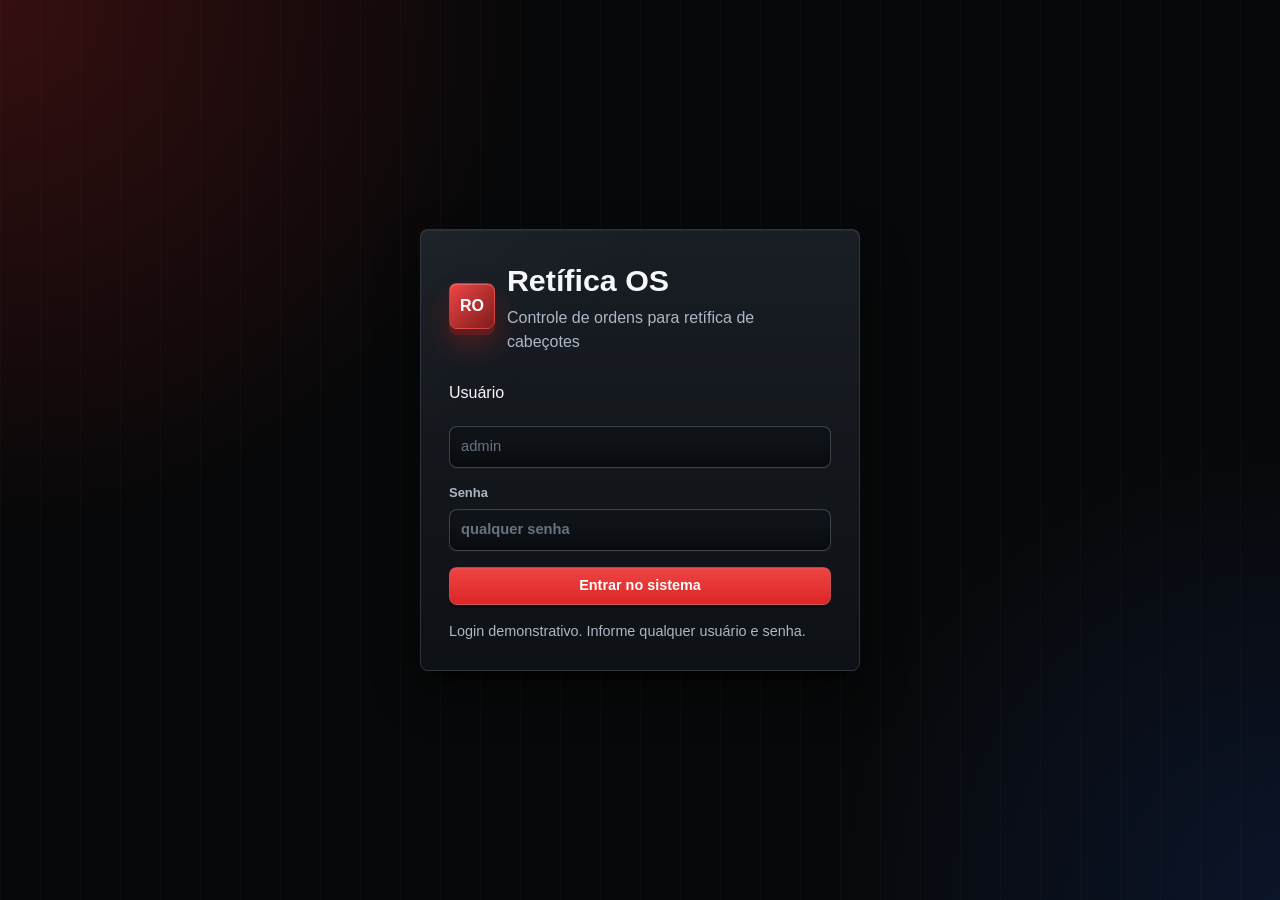
<file: index.html>
<!DOCTYPE html>
<html lang="pt-BR">
<head>
  <meta charset="UTF-8">
  <meta name="viewport" content="width=device-width, initial-scale=1.0">
  <title>Retífica OS | Login</title>
  <link rel="stylesheet" href="css/style.css">
</head>
<body class="login-page">
  <main class="login-shell">
    <section class="login-panel">
      <div class="brand-block">
        <span class="brand-mark">RO</span>
        <div>
          <h1>Retífica OS</h1>
          <p>Controle de ordens para retífica de cabeçotes</p>
        </div>
      </div>

      <form id="loginForm" class="form-stack"
        <label>
          Usuário
          <input type="text" id="usuario" placeholder="admin" autocomplete="username" required>
        </label>
        <label>
          Senha
          <input type="password" id="senha" placeholder="qualquer senha" autocomplete="current-password" required>
        </label>
        <button type="submit" class="btn btn-primary">Entrar no sistema</button>
        <p class="helper-text">Login demonstrativo. Informe qualquer usuário e senha.</p>
      </form>
    </section>
  </main>

  <script src="js/storage.js"></script>
  <script src="js/app.js"></script>
</body>
</html>
</file>
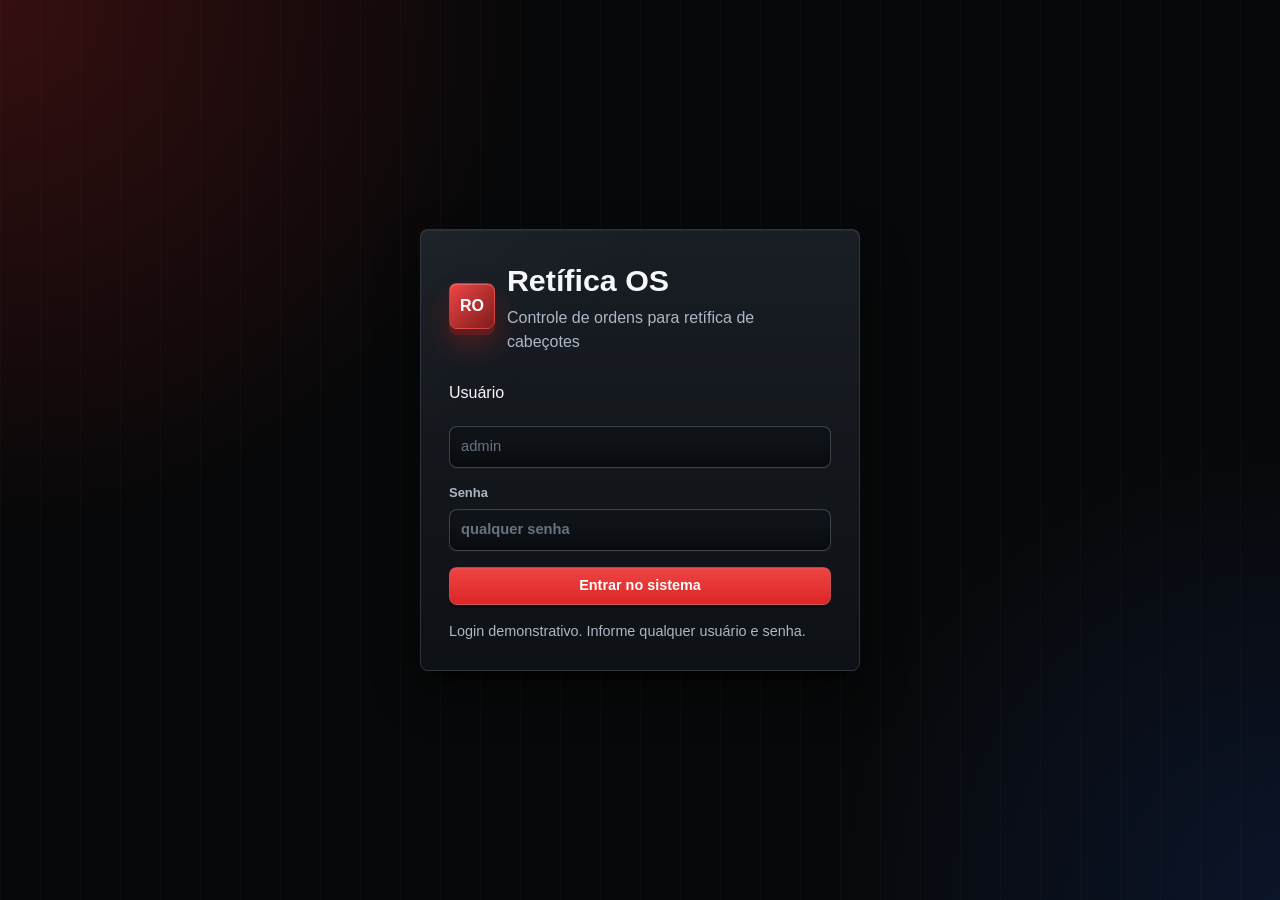
<file: ajuda.html>
<!DOCTYPE html>
<html lang="pt-BR">
<head>
  <meta charset="UTF-8">
  <meta name="viewport" content="width=device-width, initial-scale=1.0">
  <title>Retífica OS | Ajuda</title>
  <link rel="stylesheet" href="css/style.css">
</head>
<body>
  <aside class="sidebar site-header">
    <a class="brand-inline" href="dashboard.html"><span>RO</span> Retífica OS</a>
    <nav class="nav-menu">
      <a href="dashboard.html">Dashboard</a>
      <a href="nova-os.html">Nova OS</a>
      <a href="servicos.html">Serviços</a>
      <a href="clientes.html">Clientes</a>
      <a href="financeiro.html">Financeiro</a>
      <a href="configuracoes.html">Configurações</a>
      <a class="active" href="ajuda.html">Ajuda</a>
    </nav>
    <button class="btn btn-ghost logout-button" type="button">Sair</button>
  </aside>

  <main class="app-main">
    <header class="page-header">
      <div>
        <p class="eyebrow">Guia rápido</p>
        <h1>Como usar o sistema</h1>
      </div>
    </header>

    <section class="help-grid">
      <article class="help-card">
        <h2>Dashboard</h2>
        <p>Mostra visão geral da retífica, serviços em andamento, valores a receber e pendências.</p>
      </article>
      <article class="help-card">
        <h2>Nova OS</h2>
        <p>Cadastra uma nova ordem de serviço com cliente, veículo, peça, serviço, valores e previsão.</p>
      </article>
      <article class="help-card">
        <h2>Serviços</h2>
        <p>Lista todas as OS, permite editar, imprimir, enviar WhatsApp, alterar status e marcar como pago.</p>
      </article>
      <article class="help-card">
        <h2>Clientes</h2>
        <p>Mostra clientes agrupados por telefone e histórico completo de serviços.</p>
      </article>
      <article class="help-card">
        <h2>Financeiro</h2>
        <p>Controla recebido, pendente, OS pagas, OS parciais, exportação de relatórios e impressão.</p>
      </article>
      <article class="help-card">
        <h2>Configurações</h2>
        <p>Personaliza nome da empresa, telefone, endereço, CNPJ, logo e dados da impressão.</p>
      </article>
      <article class="help-card">
        <h2>Backup</h2>
        <p>Permite exportar e importar os dados do sistema para evitar perda.</p>
      </article>
    </section>

    <section class="content-section help-section">
      <div class="section-heading">
        <div>
          <p class="eyebrow">Operação</p>
          <h2>Fluxo recomendado</h2>
        </div>
      </div>
      <ol class="help-steps">
        <li>Cadastrar OS</li>
        <li>Atualizar status do serviço</li>
        <li>Avisar cliente pelo WhatsApp</li>
        <li>Marcar pagamento</li>
        <li>Consultar histórico</li>
        <li>Exportar relatório ou imprimir quando precisar</li>
        <li>Fazer backup regularmente</li>
      </ol>
    </section>

    <section class="content-section help-section help-warning">
      <div class="section-heading">
        <div>
          <p class="eyebrow">Atenção</p>
          <h2>Avisos importantes</h2>
        </div>
      </div>
      <ul class="help-list">
        <li>Enquanto o sistema estiver local, os dados ficam salvos neste navegador.</li>
        <li>Use o backup para guardar uma cópia dos dados.</li>
        <li>Antes de trocar de computador ou navegador, exporte um backup.</li>
        <li>Futuramente o sistema pode ser conectado à nuvem com login.</li>
      </ul>
    </section>
  </main>

  <script src="js/storage.js"></script>
  <script src="js/app.js"></script>
</body>
</html>
</file>
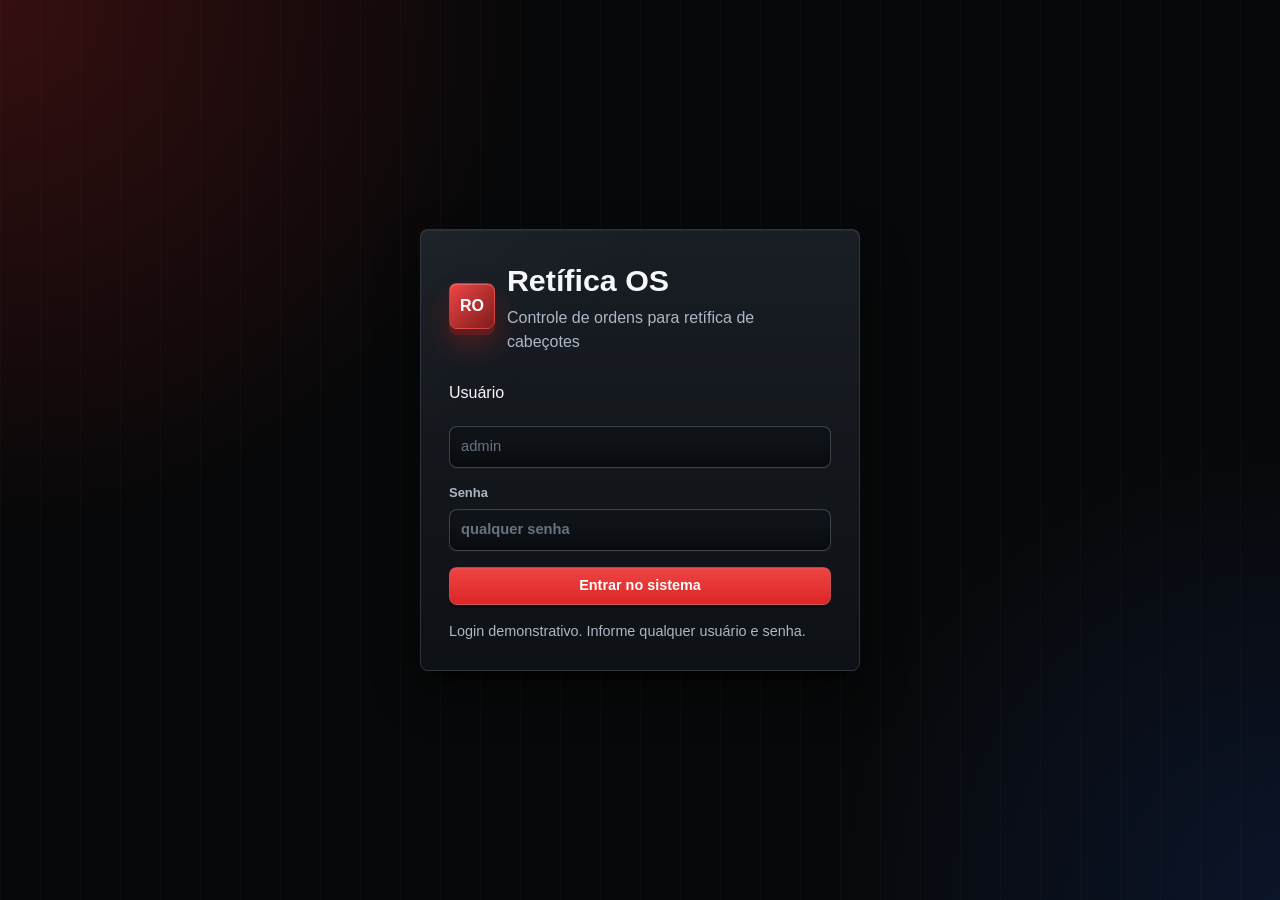
<file: clientes.html>
<!DOCTYPE html>
<html lang="pt-BR">
<head>
  <meta charset="UTF-8">
  <meta name="viewport" content="width=device-width, initial-scale=1.0">
  <title>Retífica OS | Clientes</title>
  <link rel="stylesheet" href="css/style.css">
</head>
<body>
  <aside class="sidebar site-header">
    <a class="brand-inline" href="dashboard.html"><span>RO</span> Retífica OS</a>
    <nav class="nav-menu">
      <a href="dashboard.html">Dashboard</a>
      <a href="nova-os.html">Nova OS</a>
      <a href="servicos.html">Serviços</a>
      <a class="active" href="clientes.html">Clientes</a>
      <a href="financeiro.html">Financeiro</a>
      <a href="configuracoes.html">Configurações</a>
      <a href="ajuda.html">Ajuda</a>
    </nav>
    <button class="btn btn-ghost logout-button" type="button">Sair</button>
  </aside>

  <main class="app-main">
    <header class="page-header">
      <div>
        <p class="eyebrow">Relacionamento</p>
        <h1>Clientes e histórico</h1>
      </div>
    </header>

    <section class="metrics-grid" id="clientMetrics"></section>

    <section class="filter-bar">
      <label class="wide-label">Buscar por nome, telefone, carro ou número da OS
        <input id="clientSearch" type="search" placeholder="Digite para localizar um cliente">
      </label>
    </section>

    <section class="clients-layout">
      <div class="client-list-panel">
        <div class="section-heading compact-heading">
          <h2>Clientes</h2>
        </div>
        <section id="clientsList" class="clients-list"></section>
      </div>

      <aside class="client-history-panel">
        <div class="section-heading compact-heading">
          <h2>Histórico</h2>
        </div>
        <div id="clientHistory" class="empty-state">Selecione um cliente para visualizar o histórico.</div>
      </aside>
    </section>
  </main>

  <script src="js/storage.js"></script>
  <script src="js/app.js"></script>
  <script src="js/os.js"></script>
</body>
</html>
</file>
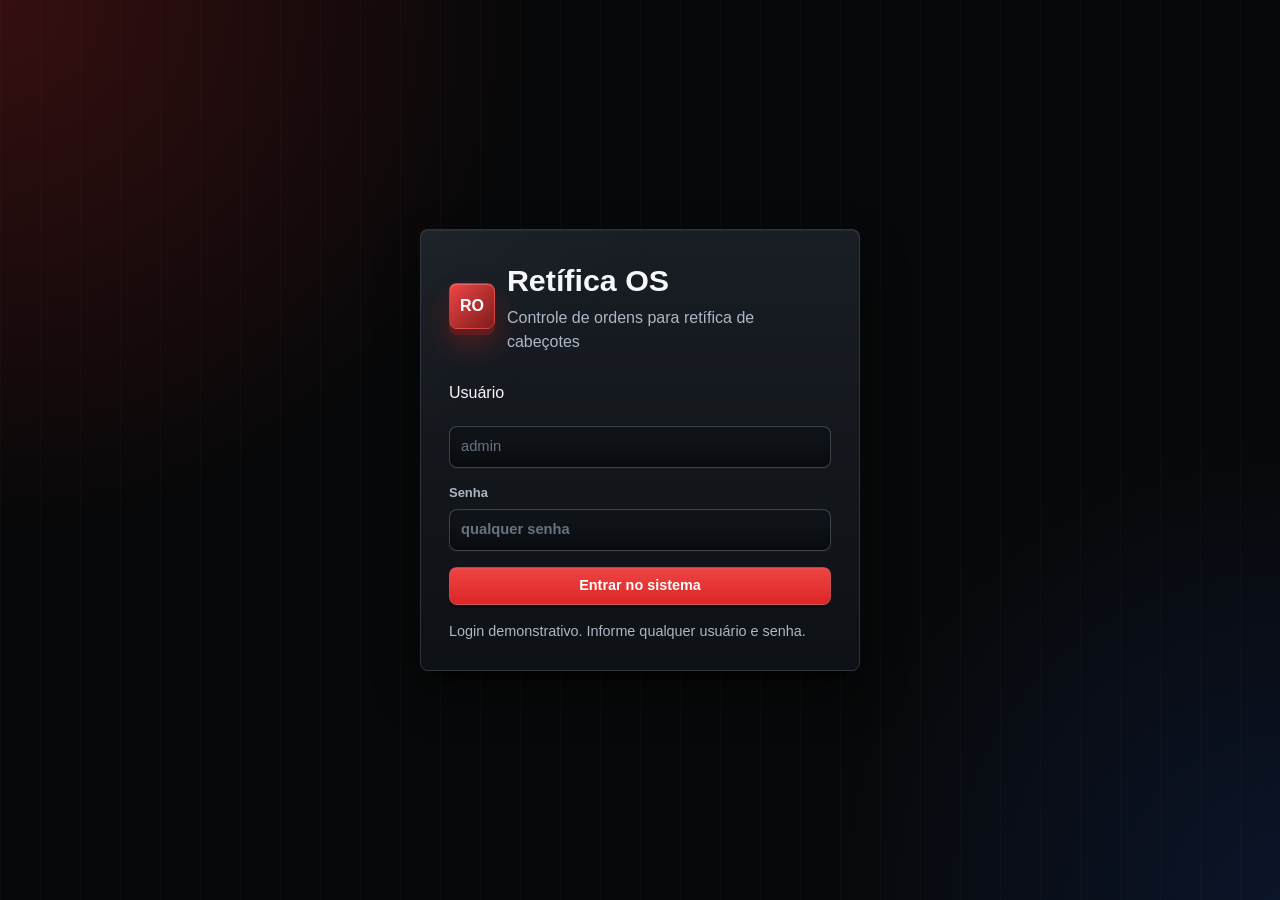
<file: configuracoes.html>
<!DOCTYPE html>
<html lang="pt-BR">
<head>
  <meta charset="UTF-8">
  <meta name="viewport" content="width=device-width, initial-scale=1.0">
  <title>Retífica OS | Configurações</title>
  <link rel="stylesheet" href="css/style.css">
</head>
<body>
  <aside class="sidebar site-header">
    <a class="brand-inline" href="dashboard.html"><span>RO</span> Retífica OS</a>
    <nav class="nav-menu">
      <a href="dashboard.html">Dashboard</a>
      <a href="nova-os.html">Nova OS</a>
      <a href="servicos.html">Serviços</a>
      <a href="clientes.html">Clientes</a>
      <a href="financeiro.html">Financeiro</a>
      <a class="active" href="configuracoes.html">Configurações</a>
      <a href="ajuda.html">Ajuda</a>
    </nav>
    <button class="btn btn-ghost logout-button" type="button">Sair</button>
  </aside>

  <main class="app-main">
    <header class="page-header">
      <div>
        <p class="eyebrow">Administração</p>
        <h1>Configurações</h1>
      </div>
    </header>

    <form id="companySettingsForm" class="os-form">
      <section class="form-section price-table-section settings-panel settings-panel-featured">
        <details open>
          <summary class="settings-summary">
            <span>01</span>
            <div>
              <h2>Tabela de preços</h2>
              <p>Cadastre e ajuste os preços padrão usados como sugestão na Nova OS.</p>
            </div>
          </summary>

          <div class="price-table-header">
            <button class="btn btn-primary" type="button" id="newPriceTableRecord">Novo preço</button>
          </div>

          <div class="price-table-tools">
            <label>Categoria<input id="priceTableFilterCategory" type="search" placeholder="Geral, Scania 113..."></label>
            <label>Válvulas<input id="priceTableFilterValves" type="search" placeholder="8V, 16V..."></label>
            <label>Serviço<input id="priceTableSearch" type="search" placeholder="Plaina, sede, guia..."></label>
            <label>Tipo de cobrança
              <select id="priceTableFilterChargeType">
                <option value="">Todos</option>
                <option value="servico">Serviço</option>
                <option value="unidade">Unidade</option>
                <option value="cabecote">Cabeçote</option>
                <option value="jogo">Jogo</option>
              </select>
            </label>
            <button class="btn btn-secondary" type="button" id="clearPriceTableFilters">Limpar filtros</button>
          </div>

          <div id="priceTableEditor" class="price-table-editor" hidden>
            <div class="price-table-editor-head">
              <h3 id="priceTableFormTitle">Novo preço</h3>
              <p id="priceTableFormHint">Preencha os dados para criar um novo preço padrão.</p>
            </div>
            <div class="price-table-form form-grid">
              <input id="priceTableId" type="hidden">
              <label>Categoria<input id="priceTableCategory" type="text" placeholder="Geral"></label>
              <label>Quantidade de válvulas opcional<input id="priceTableValves" type="text" placeholder="8V, 16V..."></label>
              <label>Serviço<input id="priceTableService" type="text" placeholder="Plaina"></label>
              <label>Tipo de cobrança
                <select id="priceTableChargeType">
                  <option value="servico">Serviço</option>
                  <option value="unidade">Unidade</option>
                  <option value="cabecote">Cabeçote</option>
                  <option value="jogo">Jogo</option>
                </select>
              </label>
              <label>Preço padrão<input id="priceTableDefaultPrice" type="number" min="0" step="0.01" placeholder="Opcional"></label>
              <label class="full-width">Observação opcional<input id="priceTableNote" type="text" placeholder="Uso interno"></label>
              <label class="checkbox-line"><input id="priceTableActive" type="checkbox" checked> Ativo</label>
            </div>
            <div class="form-actions">
              <button class="btn btn-primary" type="button" id="savePriceTableRecord">Salvar novo preço</button>
              <button class="btn btn-secondary" type="button" id="clearPriceTableForm">Cancelar</button>
            </div>
          </div>

          <div id="priceTableList" class="price-table-list"></div>
        </details>
      </section>

      <section class="form-section settings-panel">
        <details>
          <summary class="settings-summary">
            <span>02</span>
            <div>
              <h2>Dados da empresa e impressão</h2>
              <p>Informações usadas em documentos, recibos e impressões.</p>
            </div>
          </summary>

          <div class="settings-subsection">
            <div class="form-section-title"><span>2.1</span><h3>Identidade</h3></div>
            <div class="form-grid">
              <label>Nome da empresa<input name="nome" type="text" placeholder="Retífica OS"></label>
              <label>CNPJ<input name="cnpj" type="text" placeholder="00.000.000/0000-00"></label>
            </div>
          </div>

          <div class="settings-subsection">
            <div class="form-section-title"><span>2.2</span><h3>Contato</h3></div>
            <div class="form-grid">
              <label>Telefone/WhatsApp<input name="telefone" type="tel" placeholder="(00) 00000-0000"></label>
              <label>E-mail<input name="email" type="email" placeholder="contato@empresa.com"></label>
              <label>Endereço<input name="endereco" type="text"></label>
              <label>Cidade/UF<input name="cidadeUf" type="text" placeholder="São Paulo/SP"></label>
              <label class="full-width">Horário de atendimento<input name="horario" type="text" placeholder="Segunda a sexta, 8h às 18h"></label>
            </div>
          </div>

          <div class="settings-subsection">
            <div class="form-section-title"><span>2.3</span><h3>Impressão</h3></div>
            <div class="form-grid">
              <label class="full-width">Observações padrão da OS<textarea name="observacoesPadrao" rows="3"></textarea></label>
              <label class="full-width">Texto do rodapé da OS<textarea name="rodapeOs" rows="3"></textarea></label>
            </div>
          </div>

          <div class="settings-subsection">
            <div class="form-section-title"><span>2.4</span><h3>Logo</h3></div>
            <div class="settings-logo-row">
              <div class="logo-preview" id="logoPreview"><span>RO</span></div>
              <div class="form-actions">
                <label class="btn btn-secondary file-button">Escolher logo<input id="logoInput" type="file" accept="image/*"></label>
                <button class="btn btn-danger" type="button" id="removeLogo">Remover logo</button>
              </div>
            </div>
          </div>

          <div class="form-actions settings-save-row">
            <button class="btn btn-primary" type="submit">Salvar configurações</button>
            <p class="report-feedback" id="settingsFeedback" aria-live="polite"></p>
          </div>
        </details>
      </section>

      <section class="form-section settings-panel backup-section">
        <details>
          <summary class="settings-summary">
            <span>03</span>
            <div>
              <h2>Backup e restauração</h2>
              <p>Exporte uma cópia dos dados ou restaure um backup salvo anteriormente.</p>
            </div>
          </summary>
          <div class="backup-actions">
            <button class="btn btn-secondary" type="button" id="exportBackup">Exportar backup</button>
            <button class="btn btn-secondary" type="button" id="importBackup">Importar backup</button>
          </div>
          <input id="backupFile" class="sr-only" type="file" accept=".json,application/json">
          <p class="report-feedback" id="backupFeedback" aria-live="polite"></p>
        </details>
      </section>
    </form>
  </main>

  <script src="js/storage.js"></script>
  <script src="js/app.js"></script>
  <script src="js/configuracoes.js"></script>
</body>
</html>
</file>
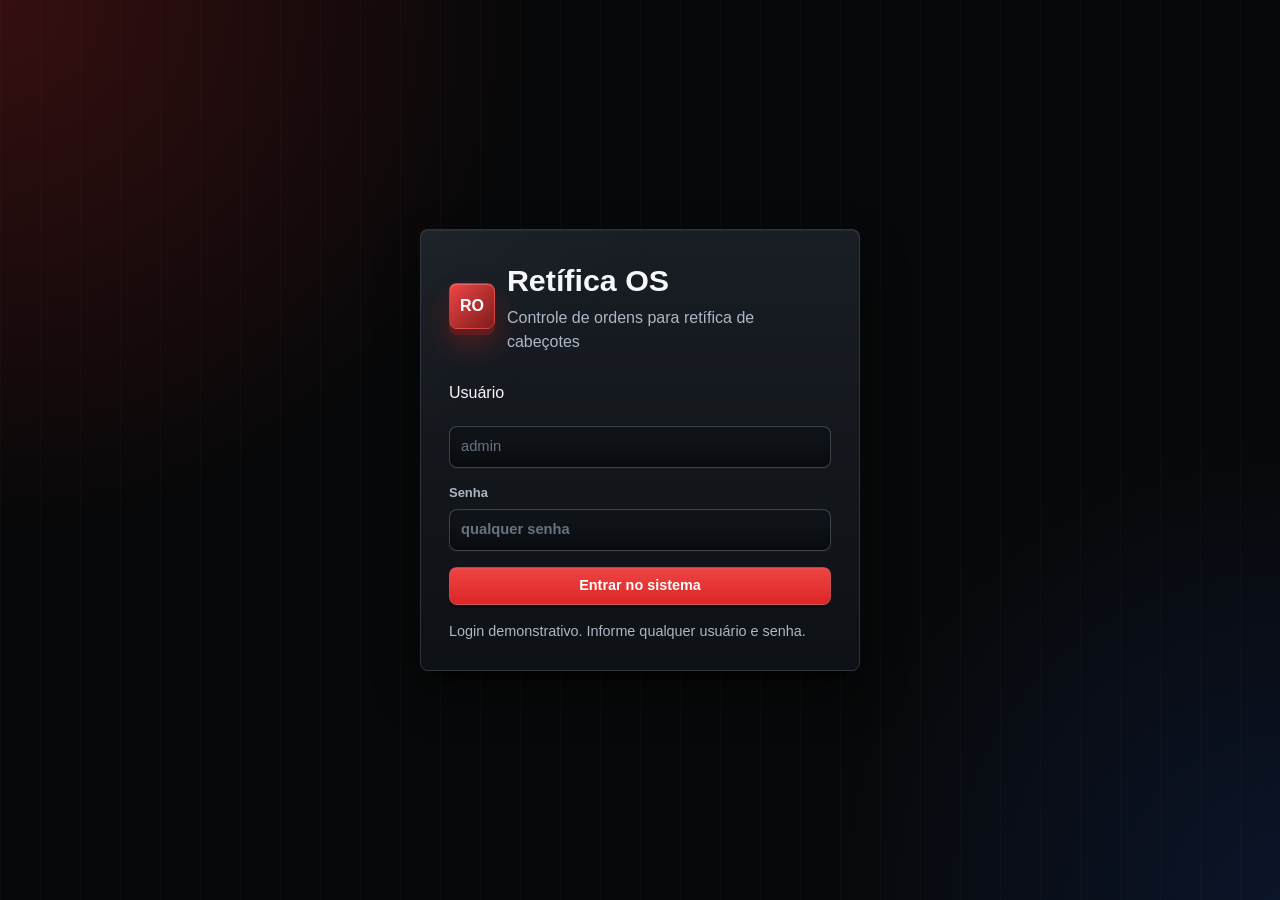
<file: dashboard.html>
<!DOCTYPE html>
<html lang="pt-BR">
<head>
  <meta charset="UTF-8">
  <meta name="viewport" content="width=device-width, initial-scale=1.0">
  <title>Ret&iacute;fica OS | Dashboard</title>
  <link rel="stylesheet" href="css/style.css">
</head>
<body class="dashboard-page">
  <aside class="sidebar site-header">
    <a class="brand-inline" href="dashboard.html"><span>RO</span> Ret&iacute;fica OS</a>
    <nav class="nav-menu">
      <a class="active" href="dashboard.html">Dashboard</a>
      <a href="nova-os.html">Nova OS</a>
      <a href="servicos.html">Servi&ccedil;os</a>
      <a href="clientes.html">Clientes</a>
      <a href="financeiro.html">Financeiro</a>
      <a href="configuracoes.html">Configura&ccedil;&otilde;es</a>
      <a href="ajuda.html">Ajuda</a>
    </nav>
    <button class="btn btn-ghost logout-button" type="button">Sair</button>
  </aside>

  <main class="app-main">
    <header class="page-header dashboard-hero">
      <div>
        <p class="eyebrow">VIS&Atilde;O GERAL</p>
        <h1>Dashboard operacional</h1>
        <p>Vis&atilde;o completa das opera&ccedil;&otilde;es e indicadores da ret&iacute;fica.</p>
      </div>
      <a class="btn btn-primary" href="nova-os.html">Nova ordem</a>
    </header>

    <section class="metrics-grid dashboard-kpis" id="dashboardMetrics"></section>

    <section class="dashboard-content-grid">
      <article class="content-section performance-panel">
        <div class="section-heading">
          <div>
            <p class="eyebrow">Opera&ccedil;&atilde;o</p>
            <h2>Performance operacional</h2>
            <p>Ordens conclu&iacute;das por per&iacute;odo</p>
          </div>
        </div>
        <div class="performance-layout">
          <div class="performance-chart" id="performanceChart"></div>
          <div class="performance-summary" id="performanceSummary"></div>
        </div>
      </article>

      <aside class="content-section recent-activity-panel">
        <div class="section-heading">
          <div>
            <p class="eyebrow">Atividades recentes</p>
            <h2>Movimento da oficina</h2>
          </div>
          <a href="servicos.html">Ver todos os servi&ccedil;os</a>
        </div>
        <div class="activity-list" id="recentActivities"></div>
      </aside>

      <article class="content-section operational-queue" id="workshopOverview"></article>

      <article class="content-section finance-snapshot">
        <div class="section-heading">
          <div>
            <p class="eyebrow">Financeiro</p>
            <h2>Resumo financeiro</h2>
          </div>
          <a href="financeiro.html">Ver financeiro completo</a>
        </div>
        <div class="finance-summary-grid" id="financeSummary"></div>
      </article>
    </section>

    <section class="content-section recent-orders-section">
      <div class="section-heading">
        <h2>Ordens recentes</h2>
        <a href="servicos.html">Ver todas</a>
      </div>
      <div class="table-wrap">
        <table>
          <thead>
            <tr>
              <th>OS</th>
              <th>Cliente</th>
              <th>Carro</th>
              <th>Servi&ccedil;o</th>
              <th>Status</th>
              <th>Pagamento</th>
            </tr>
          </thead>
          <tbody id="recentOrders"></tbody>
        </table>
      </div>
    </section>

    <section class="content-section demo-section dashboard-demo-section">
      <div>
        <p class="eyebrow">Dados de teste</p>
        <h2>Modo demonstra&ccedil;&atilde;o</h2>
        <p>Carregue uma base de demonstra&ccedil;&atilde;o para apresentar o fluxo completo sem apagar cadastros reais.</p>
      </div>
      <div class="demo-actions">
        <button class="btn btn-secondary" type="button" id="loadDemoData">Carregar dados de demonstra&ccedil;&atilde;o</button>
        <button class="btn btn-danger" type="button" id="clearDemoData">Limpar dados de demonstra&ccedil;&atilde;o</button>
      </div>
    </section>
  </main>

  <script src="js/storage.js"></script>
  <script src="js/app.js"></script>
  <script src="js/dashboard.js"></script>
</body>
</html>
</file>
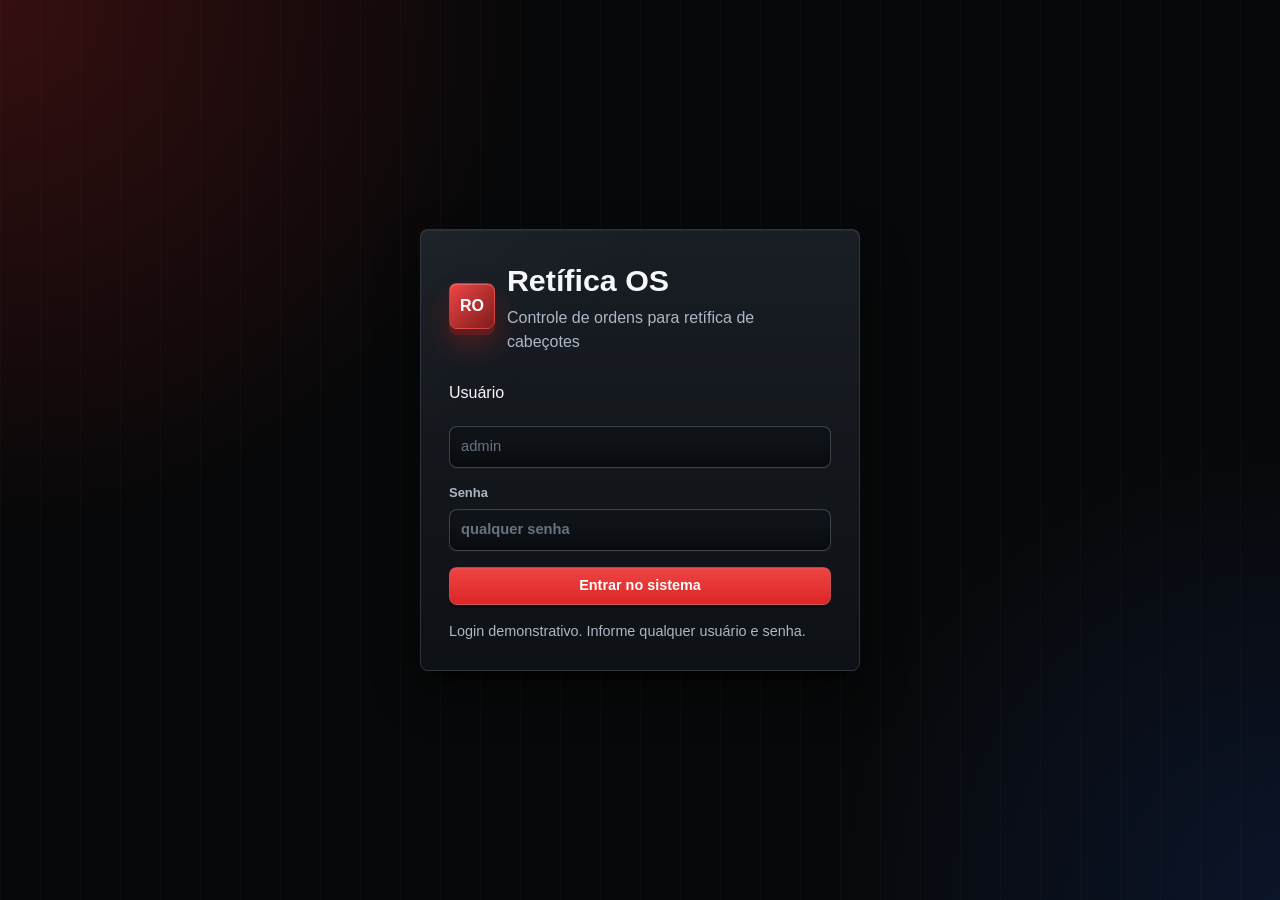
<file: financeiro.html>
<!DOCTYPE html>
<html lang="pt-BR">
<head>
  <meta charset="UTF-8">
  <meta name="viewport" content="width=device-width, initial-scale=1.0">
  <title>Retífica OS | Financeiro</title>
  <link rel="stylesheet" href="css/style.css">
</head>
<body>
  <aside class="sidebar site-header">
    <a class="brand-inline" href="dashboard.html"><span>RO</span> Retífica OS</a>
    <nav class="nav-menu">
      <a href="dashboard.html">Dashboard</a>
      <a href="nova-os.html">Nova OS</a>
      <a href="servicos.html">Serviços</a>
      <a href="clientes.html">Clientes</a>
      <a class="active" href="financeiro.html">Financeiro</a>
      <a href="configuracoes.html">Configurações</a>
      <a href="ajuda.html">Ajuda</a>
    </nav>
    <button class="btn btn-ghost logout-button" type="button">Sair</button>
  </aside>

  <main class="app-main">
    <header class="page-header">
      <div>
        <p class="eyebrow">Caixa</p>
        <h1>Controle financeiro</h1>
      </div>
    </header>

    <section class="metrics-grid" id="financeMetrics"></section>

    <section class="content-section reports-section">
      <div class="section-heading">
        <div>
          <p class="eyebrow">Administração</p>
          <h2>Relatórios</h2>
          <p>Exporte planilhas ou gere impressões compactas para conferência, cobrança ou fechamento financeiro.</p>
        </div>
      </div>
      <h3 class="reports-subtitle">Relatórios em planilha</h3>
      <div class="reports-grid">
        <button class="btn btn-secondary" type="button" data-report="all">Exportar todas as OS (.xls)</button>
        <button class="btn btn-secondary" type="button" data-report="pending">Exportar pendências (.xls)</button>
        <button class="btn btn-secondary" type="button" data-report="finance">Exportar financeiro (.xls)</button>
        <button class="btn btn-secondary" type="button" data-report="clients">Exportar clientes (.xls)</button>
      </div>
      <h3 class="reports-subtitle">Impressão</h3>
      <div class="reports-grid reports-print-grid">
        <button class="btn btn-secondary" type="button" data-print-report="finance">Imprimir resumo financeiro</button>
        <button class="btn btn-secondary" type="button" data-print-report="orders">Imprimir lista resumida de OS</button>
      </div>
      <p class="report-feedback" id="reportFeedback" aria-live="polite"></p>
    </section>

    <section class="content-section backup-section">
      <div class="section-heading">
        <div>
          <p class="eyebrow">Segurança</p>
          <h2>Backup dos dados</h2>
          <p>Exporte uma cópia dos dados do sistema ou restaure um backup salvo anteriormente.</p>
        </div>
      </div>
      <div class="backup-actions">
        <button class="btn btn-secondary" type="button" id="exportBackup">Exportar backup</button>
        <button class="btn btn-secondary" type="button" id="importBackup">Importar backup</button>
        <button class="btn btn-danger" type="button" id="clearAllData">Limpar todos os dados</button>
      </div>
      <input id="backupFile" class="sr-only" type="file" accept=".json,application/json">
      <p class="report-feedback" id="backupFeedback" aria-live="polite"></p>
    </section>

    <section class="filter-bar services-toolbar">
      <label class="wide-label search-label">Buscar cliente, telefone, OS ou carro
        <input id="financeSearch" type="search" placeholder="Digite para filtrar pagamentos">
      </label>
      <label>Status do pagamento
        <select id="financeStatusFilter">
          <option value="todos">Todos</option>
          <option value="pendente">Pendente</option>
          <option value="parcial">Parcial</option>
          <option value="pago">Pago</option>
          <option value="sem cobrança">Sem cobrança</option>
        </select>
      </label>
    </section>

    <section class="content-section finance-section">
      <div class="section-heading">
        <h2>Pendências de pagamento</h2>
      </div>
      <div id="pendingPayments" class="finance-list"></div>
    </section>
  </main>

  <script src="js/storage.js"></script>
  <script src="js/app.js"></script>
  <script src="js/financeiro.js"></script>
</body>
</html>
</file>
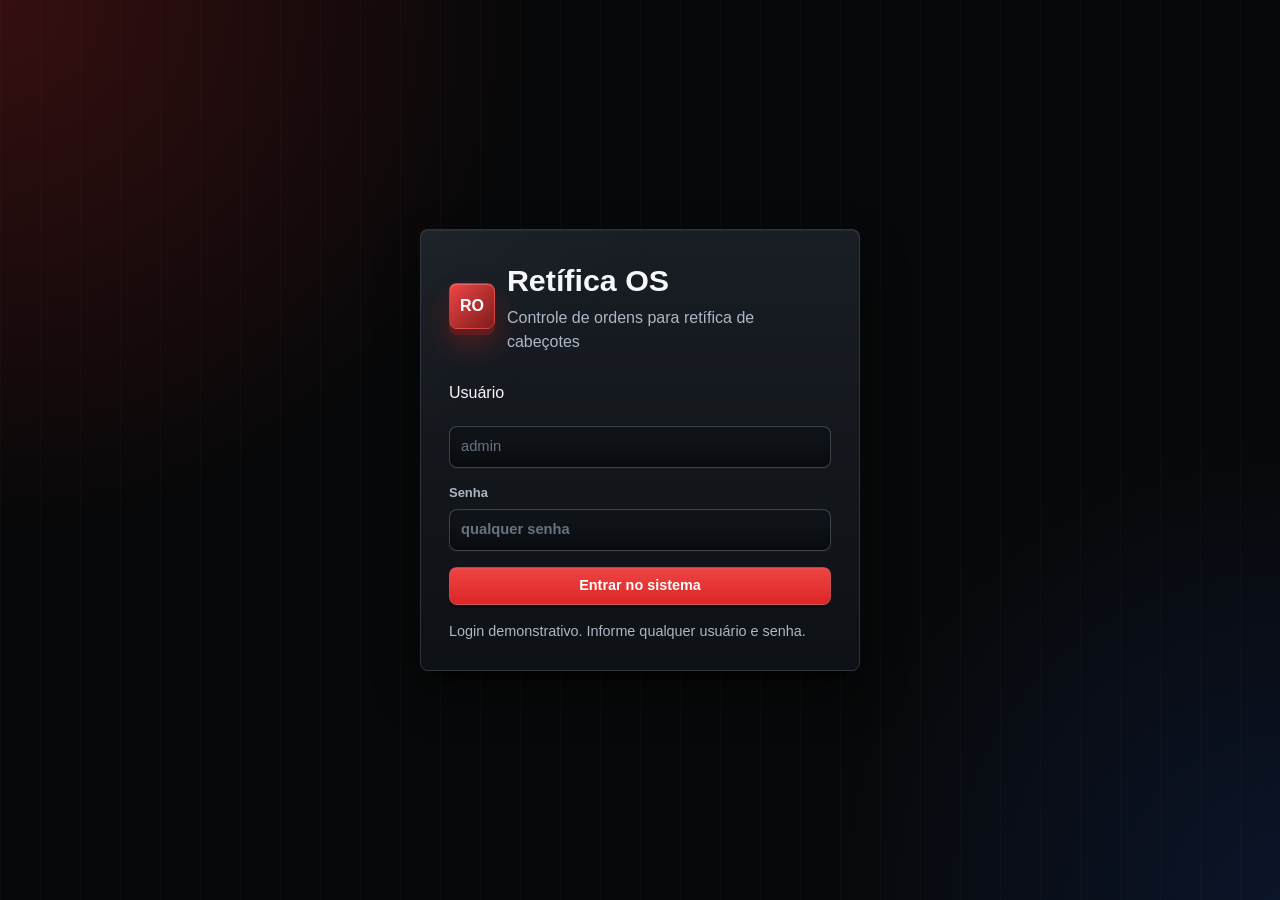
<file: nova-os.html>
<!DOCTYPE html>
<html lang="pt-BR">
<head>
  <meta charset="UTF-8">
  <meta name="viewport" content="width=device-width, initial-scale=1.0">
  <title>Retífica OS | Nova OS</title>
  <link rel="stylesheet" href="css/style.css">
</head>
<body>
  <aside class="sidebar site-header">
    <a class="brand-inline" href="dashboard.html"><span>RO</span> Retífica OS</a>
    <nav class="nav-menu">
      <a href="dashboard.html">Dashboard</a>
      <a class="active" href="nova-os.html">Nova OS</a>
      <a href="servicos.html">Serviços</a>
      <a href="clientes.html">Clientes</a>
      <a href="financeiro.html">Financeiro</a>
      <a href="configuracoes.html">Configurações</a>
      <a href="ajuda.html">Ajuda</a>
    </nav>
    <button class="btn btn-ghost logout-button" type="button">Sair</button>
  </aside>

  <main class="app-main">
    <header class="page-header">
      <div>
        <p class="eyebrow">Atendimento</p>
        <h1 id="formTitle">Cadastrar ordem de serviço</h1>
      </div>
    </header>

    <form id="osForm" class="os-form">
      <section class="form-section">
        <div class="form-section-title">
          <span>01</span>
          <h2>Dados do cliente</h2>
        </div>
        <div class="form-grid">
          <label>Nome do cliente<input name="cliente" type="text"></label>
          <label>Telefone<input name="telefone" type="tel" placeholder="(00) 00000-0000"></label>
        </div>
      </section>

      <section class="form-section">
        <div class="form-section-title">
          <span>02</span>
          <h2>Dados do veículo e peça</h2>
        </div>
        <div class="form-grid">
          <label>Marca<input name="marca" type="text"></label>
          <label>Modelo<input name="modelo" type="text"></label>
          <label>Ano<input name="ano" type="number" min="1900" max="2100"></label>
          <label>Motor<input name="motor" type="text"></label>
          <label>Quantidade de válvulas<input name="quantidadeValvulas" type="text" placeholder="8V, 16V, 24V..."></label>
          <label>Tipo de cabeçote<input name="tipoCabecote" type="text" placeholder="Simples, duplo..."></label>
          <label>Quantidade de cabeçotes<input name="quantidadeCabecotes" type="number" min="0" step="1" placeholder="1"></label>
          <label>Peça recebida<input name="peca" type="text" placeholder="Cabeçote, bloco, virabrequim..."></label>
        </div>
      </section>

      <section class="form-section">
        <div class="form-section-title">
          <span>03</span>
          <h2>Controle da OS</h2>
        </div>
        <div class="form-grid">
          <label>Número da OS<input id="numeroOs" name="numeroOs" type="text" readonly></label>
          <label>Data de entrada<input id="dataEntrada" name="dataEntrada" type="date"></label>
          <label>Status da OS
            <select name="statusServico">
              <option value="orçamento">Orçamento</option>
              <option value="aguardando aprovação">Aguardando aprovação</option>
              <option value="aprovado">Aprovado</option>
              <option value="recusado">Recusado</option>
              <option value="recebido">Recebido</option>
              <option value="em análise">Em análise</option>
              <option value="em execução">Em execução</option>
              <option value="finalizado">Finalizado</option>
              <option value="entregue">Entregue</option>
            </select>
          </label>
          <label>Previsão de entrega<input name="previsaoEntrega" type="date"></label>
        </div>
      </section>

      <section class="form-section collapsible-section" data-collapsible-section="orcamento" data-default-open="false">
        <div class="form-section-title">
          <span>04</span>
          <h2>Orçamento e aprovação</h2>
        </div>
        <div class="form-grid">
          <label>Valor orçado<input name="valorOrcado" type="number" min="0" step="0.01"></label>
          <label>Data do orçamento<input name="dataOrcamento" type="date"></label>
          <label>Aprovado pelo cliente
            <select name="aprovadoCliente">
              <option value="não">Não</option>
              <option value="sim">Sim</option>
            </select>
          </label>
          <label>Data de aprovação<input name="dataAprovacao" type="date"></label>
          <label class="full-width">Observação do orçamento<textarea name="observacaoOrcamento" rows="3"></textarea></label>
        </div>
      </section>

      <section class="form-section">
        <div class="form-section-title">
          <span>05</span>
          <h2>Serviço e valores</h2>
        </div>
        <div class="form-grid">
          <div class="workshop-services external-parts full-width">
            <div class="external-parts-head">
              <h3>Serviços da retífica</h3>
              <button class="btn btn-secondary workshop-service-add" type="button" id="addWorkshopService" data-action="add-workshop-service">Adicionar serviço</button>
            </div>
            <div class="workshop-service-entry form-grid">
              <label class="service-name-field">Nome do serviço
                <input id="workshopServiceName" type="text" data-workshop-service-field="nome" placeholder="Plaina, solda, teste..." autocomplete="off">
                <div id="workshopServiceSuggestions" class="autocomplete-list" hidden></div>
              </label>
              <label>Tipo de cobrança
                <select id="workshopServiceChargeType" data-workshop-service-field="tipoCobranca">
                  <option value="servico">Serviço</option>
                  <option value="unidade">Unidade</option>
                  <option value="cabecote">Cabeçote</option>
                  <option value="jogo">Jogo</option>
                </select>
              </label>
              <label id="workshopServiceQuantityLabel">Quantidade<input id="workshopServiceQuantity" type="number" min="0" step="1" value="1" data-workshop-service-field="quantidade"></label>
              <label>Valor unitário/preço<input id="workshopServiceValue" type="number" min="0" step="0.01" data-workshop-service-field="valorUnitario"></label>
              <label>Subtotal<input id="workshopServiceSubtotal" type="number" min="0" step="0.01" readonly data-workshop-service-field="subtotal"></label>
              <label class="full-width">Observação do serviço<input id="workshopServiceNote" type="text" data-workshop-service-field="observacao" placeholder="Opcional"></label>
              <input id="workshopServicePriceId" type="hidden">
            </div>
            <div class="service-price-actions">
              <p id="suggestedPriceMessage" class="suggested-price-message" hidden></p>
            </div>
            <div id="workshopServicesList" class="external-parts-list workshop-services-list"></div>
          </div>
          <div class="external-parts full-width">
            <div class="external-parts-head">
              <h3>Peças externas</h3>
              <button class="btn btn-secondary external-part-add" type="button" id="addExternalPart" data-action="add-external-part">Adicionar peça externa</button>
            </div>
            <div class="external-part-entry form-grid">
              <label>Nome da peça<input id="externalPartName" type="text" data-external-part-field="nome" placeholder="Retentor, junta, parafuso..."></label>
              <label>Fornecedor<input id="externalPartSupplier" type="text" data-external-part-field="fornecedor" placeholder="Fornecedor"></label>
              <label>Valor<input id="externalPartValue" type="number" min="0" step="0.01" data-external-part-field="valor"></label>
              <label>Observação<input id="externalPartNote" type="text" data-external-part-field="observacao" placeholder="Opcional"></label>
            </div>
            <div id="externalPartsList" class="external-parts-list"></div>
            <p class="helper-text">Peças externas entram no total final sem desconto.</p>
            <label class="external-parts-subtotal">Subtotal peças externas<input name="subtotalPecasExternas" type="number" min="0" step="0.01" readonly></label>
          </div>
          <div class="financial-summary full-width">
            <div class="financial-summary-head">
              <h3>Resumo financeiro da OS</h3>
            </div>
            <div class="form-grid financial-summary-grid">
              <label>Subtotal serviços da retífica<input name="subtotalServicosRetifica" type="number" min="0" step="0.01" readonly></label>
              <div class="discount-box full-width">
                <button class="btn btn-secondary discount-toggle" type="button" id="toggleServiceDiscount" data-action="toggle-discount">Aplicar desconto de 5%</button>
                <p>O desconto não será aplicado sobre peças externas.</p>
                <input name="descontoServicoAtivo" type="hidden" value="false">
                <input name="descontoServicoPercentual" type="hidden" value="5">
              </div>
              <label>Desconto no serviço<input name="valorDescontoServico" type="number" min="0" step="0.01" readonly></label>
              <label>Serviços com desconto<input name="valorServicoComDesconto" type="number" min="0" step="0.01" readonly></label>
              <label>Subtotal peças externas<input id="subtotalPecasExternasResumo" type="number" min="0" step="0.01" readonly></label>
              <label>Valor total<input name="valorTotal" type="number" min="0" step="0.01" readonly></label>
              <label>Valor de entrada<input name="valorEntrada" type="number" min="0" step="0.01" value="0"></label>
              <label>Valor restante<input id="valorRestante" name="valorRestante" type="text" readonly></label>
              <label>Forma de pagamento
                <select name="formaPagamento">
                  <option value="">Não informado</option>
                  <option value="dinheiro">Dinheiro</option>
                  <option value="pix">Pix</option>
                  <option value="cartão de débito">Cartão de débito</option>
                  <option value="cartão de crédito">Cartão de crédito</option>
                  <option value="transferência">Transferência</option>
                  <option value="outro">Outro</option>
                </select>
              </label>
              <label>Status do pagamento
                <select name="statusPagamento">
                  <option value="pendente">Pendente</option>
                  <option value="parcial">Parcial</option>
                  <option value="pago">Pago</option>
                  <option value="sem cobrança">Sem cobrança</option>
                </select>
              </label>
              <label>Data do pagamento<input name="dataPagamento" type="date"></label>
              <label>Recebido por<input name="recebidoPor" type="text"></label>
              <label class="full-width">Observação do pagamento<textarea name="observacaoPagamento" rows="3"></textarea></label>
            </div>
          </div>
        </div>
      </section>

      <section class="form-section">
        <div class="form-section-title">
          <span>06</span>
          <h2>Retirada</h2>
        </div>
        <div class="form-grid">
          <label>Data de retirada<input name="dataRetirada" type="date"></label>
          <label>Retirado por<input name="retiradoPor" type="text"></label>
          <label>Documento de quem retirou<input name="documentoRetirada" type="text"></label>
          <label class="full-width">Observação de retirada<textarea name="observacaoRetirada" rows="3"></textarea></label>
        </div>
      </section>

      <section class="form-section">
        <div class="form-section-title">
          <span>07</span>
          <h2>Observações</h2>
        </div>
        <div class="form-grid">
          <label class="full-width">Observações da peça<textarea name="observacoesPeca" rows="3"></textarea></label>
          <label class="full-width">Observações gerais<textarea name="observacoesGerais" rows="3"></textarea></label>
        </div>
      </section>

    </form>
  </main>

  <div class="form-actions order-action-dock">
    <div class="order-action-dock__inner">
      <button class="btn btn-primary" type="submit" id="submitButton" form="osForm">Cadastrar OS</button>
      <a class="btn btn-secondary" href="servicos.html">Ver serviços</a>
    </div>
  </div>

  <script src="js/storage.js"></script>
  <script src="js/app.js"></script>
  <script src="js/os.js"></script>
</body>
</html>
</file>
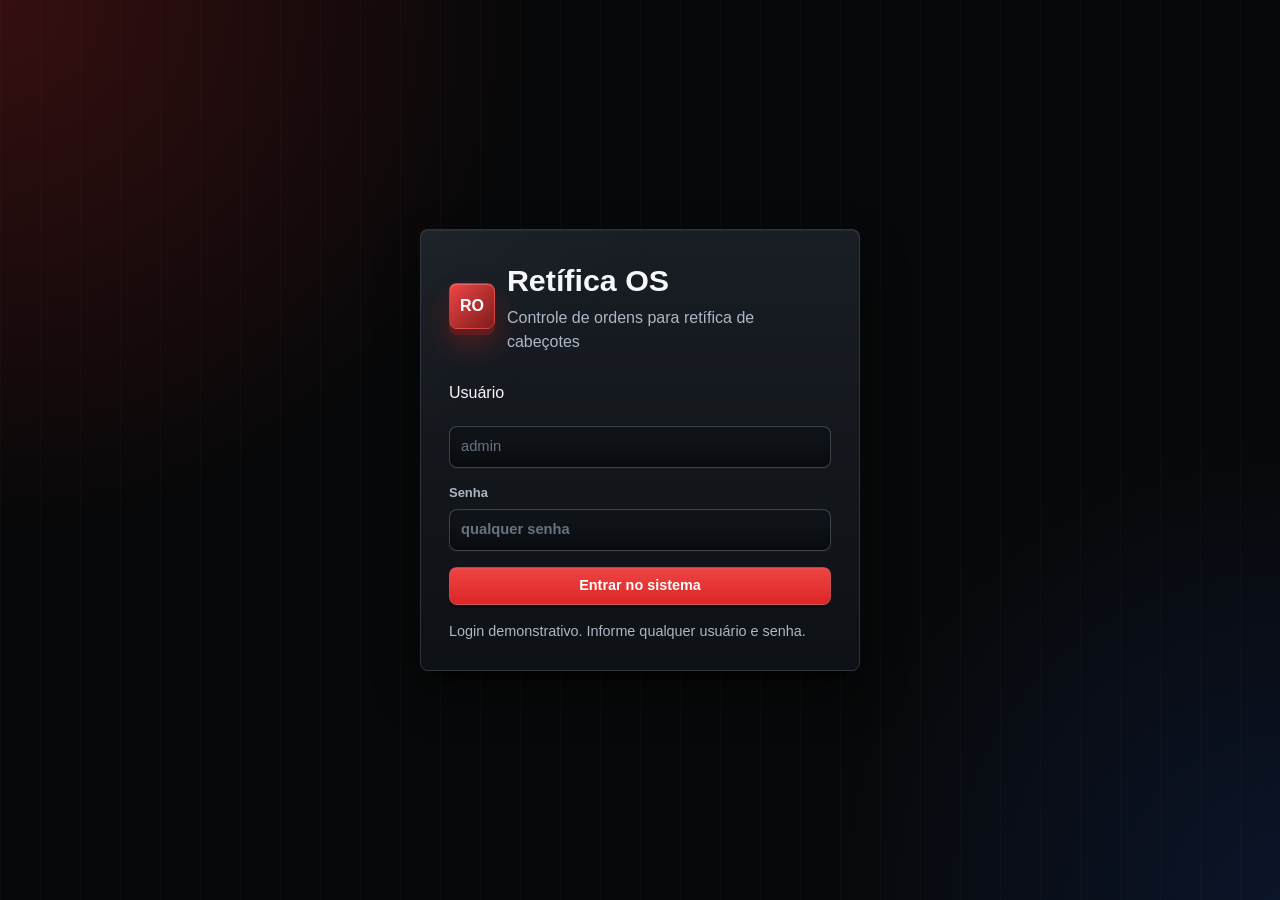
<file: servicos.html>
<!DOCTYPE html>
<html lang="pt-BR">
<head>
  <meta charset="UTF-8">
  <meta name="viewport" content="width=device-width, initial-scale=1.0">
  <title>Retífica OS | Serviços</title>
  <link rel="stylesheet" href="css/style.css">
</head>
<body>
  <aside class="sidebar site-header">
    <a class="brand-inline" href="dashboard.html"><span>RO</span> Retífica OS</a>
    <nav class="nav-menu">
      <a href="dashboard.html">Dashboard</a>
      <a href="nova-os.html">Nova OS</a>
      <a class="active" href="servicos.html">Serviços</a>
      <a href="clientes.html">Clientes</a>
      <a href="financeiro.html">Financeiro</a>
      <a href="configuracoes.html">Configurações</a>
      <a href="ajuda.html">Ajuda</a>
    </nav>
    <button class="btn btn-ghost logout-button" type="button">Sair</button>
  </aside>

  <main class="app-main">
    <header class="page-header">
      <div>
        <p class="eyebrow">Oficina</p>
        <h1>Ordens de serviço</h1>
      </div>
      <a class="btn btn-primary" href="nova-os.html">Nova OS</a>
    </header>

    <section class="filter-bar services-toolbar">
      <label class="wide-label search-label">Buscar OS, cliente, telefone, carro, peça ou serviço
        <input id="serviceSearch" type="search" placeholder="Digite para localizar uma ordem">
      </label>
      <label>Status do serviço
        <select id="statusFilter">
          <option value="todos">Todos</option>
          <option value="orçamento">Orçamento</option>
          <option value="aguardando aprovação">Aguardando aprovação</option>
          <option value="aprovado">Aprovado</option>
          <option value="recusado">Recusado</option>
          <option value="recebido">Recebido</option>
          <option value="em análise">Em análise</option>
          <option value="em execução">Em execução</option>
          <option value="finalizado">Finalizado</option>
          <option value="entregue">Entregue</option>
          <option value="atrasadas">Atrasadas</option>
        </select>
      </label>
      <label>Pagamento
        <select id="paymentFilter">
          <option value="todos">Todos</option>
          <option value="pendente">Pendente</option>
          <option value="parcial">Parcial</option>
          <option value="pago">Pago</option>
          <option value="sem cobrança">Sem cobrança</option>
        </select>
      </label>
      <label>Ordenar por
        <select id="serviceSort">
          <option value="recentes">Mais recentes</option>
          <option value="antigas">Mais antigas</option>
          <option value="maior-valor">Maior valor</option>
          <option value="maior-pendencia">Maior pendência</option>
          <option value="previsao-proxima">Previsão mais próxima</option>
          <option value="atrasadas-primeiro">Atrasadas primeiro</option>
          <option value="os-crescente">Número da OS crescente</option>
          <option value="os-decrescente">Número da OS decrescente</option>
        </select>
      </label>
      <div class="quick-filter-row" aria-label="Filtros rápidos">
        <button class="quick-filter-chip" type="button" data-quick-filter="aberto">Em aberto</button>
        <button class="quick-filter-chip" type="button" data-quick-filter="aguardando">Aguardando aprovação</button>
        <button class="quick-filter-chip" type="button" data-quick-filter="atrasadas">Atrasadas</button>
        <button class="quick-filter-chip" type="button" data-quick-filter="pendencia">Com pendência</button>
        <button class="quick-filter-chip" type="button" data-quick-filter="entregues">Entregues</button>
        <button class="quick-filter-chip" type="button" data-quick-filter="sem-cobranca">Sem cobrança</button>
      </div>
      <div class="filter-actions-row">
        <button class="btn btn-secondary" type="button" id="enterLabelsMode">Selecionar etiquetas</button>
      </div>
      <div class="filter-actions-row labels-mode-panel" id="labelsModePanel" hidden>
        <span class="filter-actions-title">Modo etiquetas</span>
        <span class="label-selection-count" id="labelSelectionCount">0 selecionadas</span>
        <button class="btn btn-secondary" type="button" id="selectWorkshopLabels">Selecionar todas</button>
        <button class="btn btn-secondary" type="button" id="clearLabelSelection">Limpar seleção</button>
        <button class="btn btn-secondary" type="button" id="printLabelsSheet">Imprimir etiquetas selecionadas</button>
        <button class="btn btn-secondary" type="button" id="exitLabelsMode">Sair do modo etiquetas</button>
      </div>
      <p class="results-count" id="ordersResultCount" aria-live="polite">0 ordens encontradas</p>
    </section>

    <section id="ordersList" class="orders-grid"></section>
  </main>

  <script src="js/storage.js"></script>
  <script src="js/app.js"></script>
  <script src="js/os.js"></script>
</body>
</html>
</file>
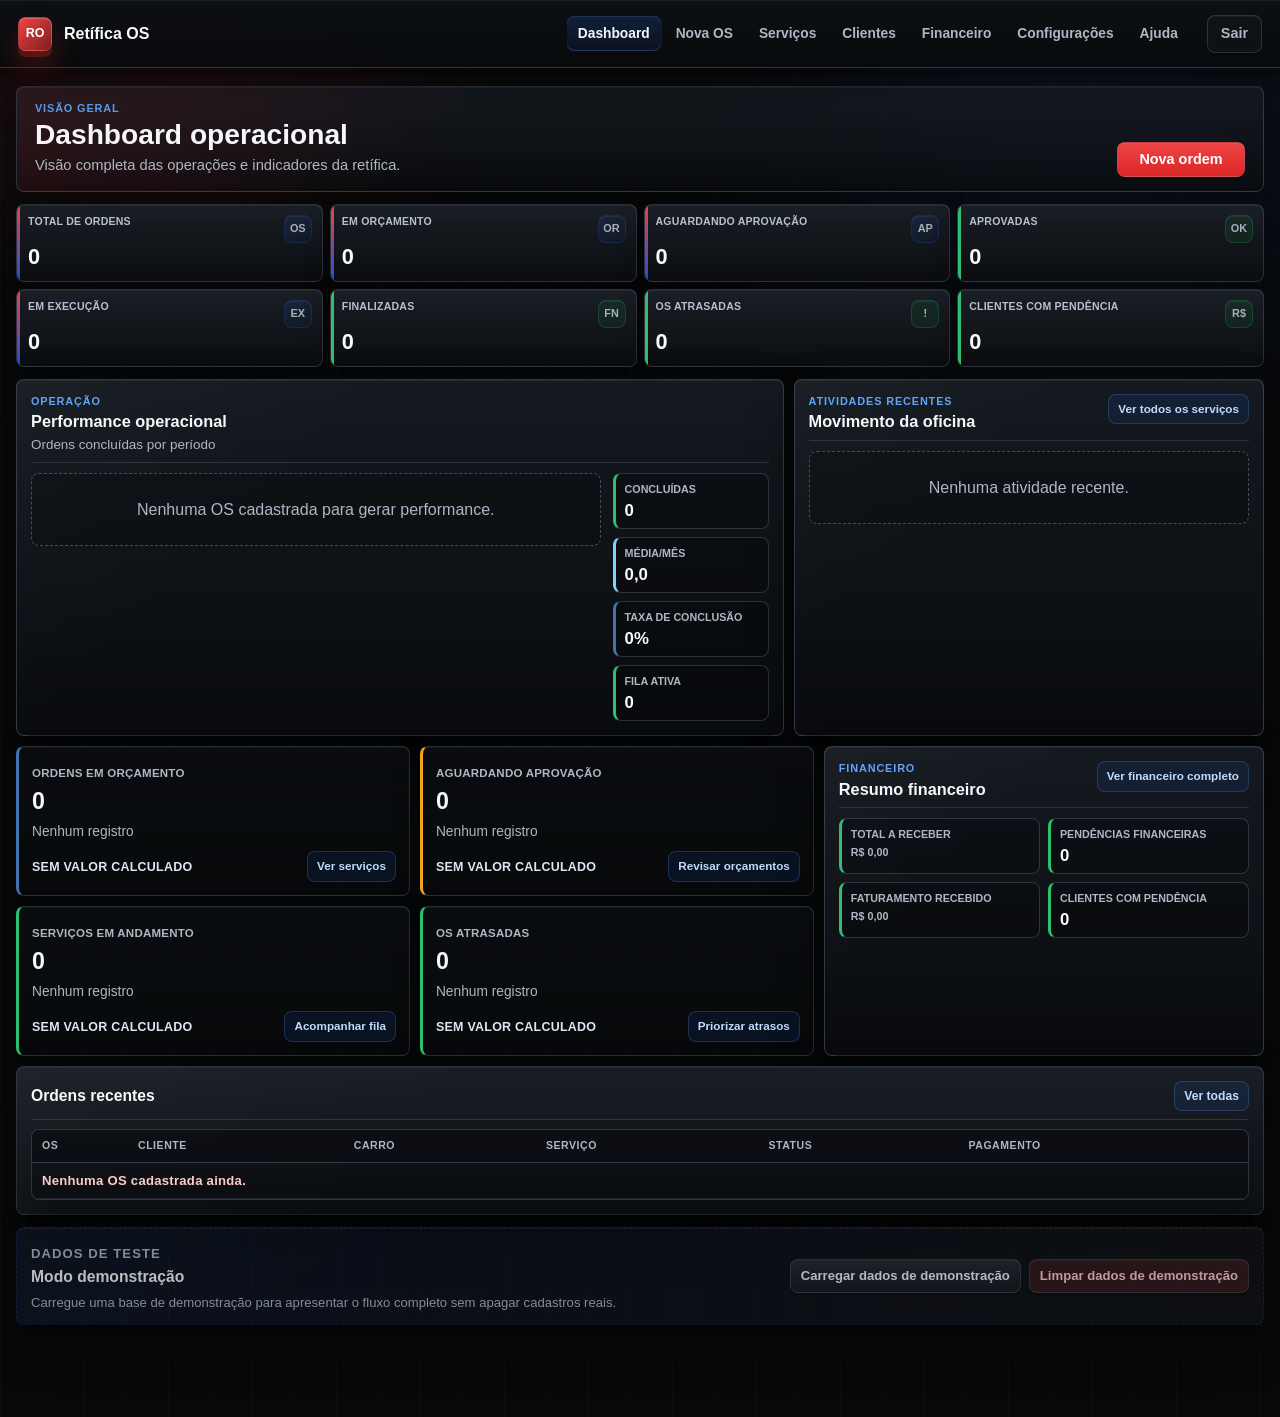
<file: .dashboard-visual-check/dashboard-visual.html>
﻿<!DOCTYPE html>
<html lang="pt-BR">
<head>
  <meta charset="UTF-8">
  <meta name="viewport" content="width=device-width, initial-scale=1.0">
  <title>Ret&iacute;fica OS | Dashboard</title>
  <link rel="stylesheet" href="css/style.css">
</head>
<body class="dashboard-page"><script>localStorage.setItem("retificaOS.loggedIn","true");</script>
  <aside class="sidebar">
    <a class="brand-inline" href="dashboard.html"><span>RO</span> Ret&iacute;fica OS</a>
    <nav class="nav-menu">
      <a class="active" href="dashboard.html">Dashboard</a>
      <a href="nova-os.html">Nova OS</a>
      <a href="servicos.html">Servi&ccedil;os</a>
      <a href="clientes.html">Clientes</a>
      <a href="financeiro.html">Financeiro</a>
      <a href="configuracoes.html">Configura&ccedil;&otilde;es</a>
      <a href="ajuda.html">Ajuda</a>
    </nav>
    <button class="btn btn-ghost logout-button" type="button">Sair</button>
  </aside>

  <main class="app-main">
    <header class="page-header dashboard-hero">
      <div>
        <p class="eyebrow">VIS&Atilde;O GERAL</p>
        <h1>Dashboard operacional</h1>
        <p>Vis&atilde;o completa das opera&ccedil;&otilde;es e indicadores da ret&iacute;fica.</p>
      </div>
      <a class="btn btn-primary" href="nova-os.html">Nova ordem</a>
    </header>

    <section class="metrics-grid dashboard-kpis" id="dashboardMetrics"></section>

    <section class="dashboard-main-grid">
      <article class="content-section performance-panel">
        <div class="section-heading">
          <div>
            <p class="eyebrow">Opera&ccedil;&atilde;o</p>
            <h2>Performance operacional</h2>
            <p>Ordens conclu&iacute;das por per&iacute;odo</p>
          </div>
        </div>
        <div class="performance-layout">
          <div class="performance-chart" id="performanceChart"></div>
          <div class="performance-summary" id="performanceSummary"></div>
        </div>
      </article>

      <aside class="content-section recent-activity-panel">
        <div class="section-heading">
          <div>
            <p class="eyebrow">Atividades recentes</p>
            <h2>Movimento da oficina</h2>
          </div>
          <a href="servicos.html">Ver todos os servi&ccedil;os</a>
        </div>
        <div class="activity-list" id="recentActivities"></div>
      </aside>
    </section>

    <section class="dashboard-lower-grid">
      <div class="operational-cards" id="workshopOverview"></div>
      <article class="content-section finance-snapshot">
        <div class="section-heading">
          <div>
            <p class="eyebrow">Financeiro</p>
            <h2>Resumo financeiro</h2>
          </div>
          <a href="financeiro.html">Ver financeiro completo</a>
        </div>
        <div class="finance-summary-grid" id="financeSummary"></div>
      </article>
    </section>

    <section class="content-section recent-orders-section">
      <div class="section-heading">
        <h2>Ordens recentes</h2>
        <a href="servicos.html">Ver todas</a>
      </div>
      <div class="table-wrap">
        <table>
          <thead>
            <tr>
              <th>OS</th>
              <th>Cliente</th>
              <th>Carro</th>
              <th>Servi&ccedil;o</th>
              <th>Status</th>
              <th>Pagamento</th>
            </tr>
          </thead>
          <tbody id="recentOrders"></tbody>
        </table>
      </div>
    </section>

    <section class="content-section demo-section dashboard-demo-section">
      <div>
        <p class="eyebrow">Dados de teste</p>
        <h2>Modo demonstra&ccedil;&atilde;o</h2>
        <p>Carregue uma base de demonstra&ccedil;&atilde;o para apresentar o fluxo completo sem apagar cadastros reais.</p>
      </div>
      <div class="demo-actions">
        <button class="btn btn-secondary" type="button" id="loadDemoData">Carregar dados de demonstra&ccedil;&atilde;o</button>
        <button class="btn btn-danger" type="button" id="clearDemoData">Limpar dados de demonstra&ccedil;&atilde;o</button>
      </div>
    </section>
  </main>

  <script src="js/storage.js"></script>
  <script src="js/app.js"></script>
  <script src="js/dashboard.js"></script>
</body>
</html>
</file>
<file: css/style.css>
:root {
  --bg: #070809;
  --bg-soft: #0b0d10;
  --panel: #121519;
  --panel-raised: #171b21;
  --panel-strong: #20252d;
  --card: #15191f;
  --card-strong: #1c222a;
  --field: #0d1014;
  --field-focus: #11161c;
  --line: #303640;
  --line-soft: rgba(75, 85, 99, 0.48);
  --line-strong: #47515f;
  --text: #f5f7fa;
  --muted: #aeb7c5;
  --muted-soft: #7f8997;
  --primary: #dc2626;
  --primary-strong: #ef4444;
  --primary-dark: #7f1d1d;
  --accent: #2563eb;
  --accent-soft: rgba(37, 99, 235, 0.16);
  --copper: #1d4ed8;
  --success: #2fbf71;
  --warning: #f2a51a;
  --danger: #e05252;
  --info: #7dd3fc;
  --radius: 8px;
  --shadow: 0 18px 44px rgba(0, 0, 0, 0.42);
  --shadow-soft: 0 10px 28px rgba(0, 0, 0, 0.26);
  --shadow-inset: inset 0 1px 0 rgba(255, 255, 255, 0.045);
  --shadow-3d: 0 1px 0 rgba(255, 255, 255, 0.06) inset, 0 10px 0 rgba(0, 0, 0, 0.16), 0 22px 46px rgba(0, 0, 0, 0.44);
  --shadow-3d-hover: 0 1px 0 rgba(255, 255, 255, 0.08) inset, 0 14px 0 rgba(0, 0, 0, 0.13), 0 30px 58px rgba(0, 0, 0, 0.5);
  --edge-light: rgba(255, 255, 255, 0.075);
  --edge-dark: rgba(0, 0, 0, 0.36);
  --glow: 0 0 0 1px rgba(37, 99, 235, 0.14), 0 16px 42px rgba(37, 99, 235, 0.1);
  --max-content: 1240px;
  --site-header-height: 76px;
  --order-action-dock-height: 76px;
}
html {
  min-height: 100%;
  overflow-x: hidden;
  overflow-y: auto;
  scroll-padding-top: calc(var(--site-header-height) + 16px);
  scroll-padding-bottom: calc(var(--order-action-dock-height) + 24px);
}

* {
  box-sizing: border-box;
}

body {
  margin: 0;
  min-height: 100%;
  overflow-x: hidden;
  overflow-y: visible;
  background:
    radial-gradient(circle at 16% 0%, rgba(220, 38, 38, 0.16), transparent 30vw),
    linear-gradient(180deg, rgba(37, 99, 235, 0.08), transparent 320px),
    linear-gradient(90deg, rgba(255, 255, 255, 0.018) 1px, transparent 1px),
    var(--bg);
  background-size: auto, auto, 38px 38px, auto;
  color: var(--text);
  font-family: Inter, "Segoe UI", Roboto, Arial, Helvetica, sans-serif;
  letter-spacing: 0;
  line-height: 1.45;
  text-rendering: optimizeLegibility;
}

::selection {
  background: rgba(37, 99, 235, 0.34);
  color: #eff6ff;
}

::-webkit-scrollbar {
  width: 10px;
  height: 10px;
}

::-webkit-scrollbar-track {
  background: #090b0e;
}

::-webkit-scrollbar-thumb {
  border: 2px solid #090b0e;
  border-radius: 999px;
  background: #39414d;
}

::-webkit-scrollbar-thumb:hover {
  background: #1d4ed8;
}

a {
  color: inherit;
  text-decoration: none;
}

button,
input,
select,
textarea {
  font: inherit;
}

input,
select,
textarea {
  width: 100%;
  min-height: 46px;
  margin-top: 8px;
  border: 1px solid var(--line-soft);
  border-radius: var(--radius);
  background: linear-gradient(180deg, rgba(17, 21, 27, 0.98), rgba(10, 12, 15, 0.98));
  color: var(--text);
  box-shadow: inset 0 2px 5px rgba(0, 0, 0, 0.34), inset 0 1px 0 rgba(255, 255, 255, 0.045), 0 1px 0 rgba(255, 255, 255, 0.025);
  padding: 11px 13px;
  outline: none;
  transition: border-color 0.18s ease, box-shadow 0.18s ease, background 0.18s ease;
}

input[readonly] {
  color: #c9d1dc;
  background: #0a0d10;
}

textarea {
  resize: vertical;
  min-height: 108px;
}

input:focus,
select:focus,
textarea:focus {
  border-color: rgba(96, 165, 250, 0.86);
  background: var(--field-focus);
  box-shadow: 0 0 0 3px rgba(37, 99, 235, 0.18), inset 0 2px 5px rgba(0, 0, 0, 0.32), 0 10px 22px rgba(37, 99, 235, 0.12);
}

label {
  color: var(--muted);
  font-size: 0.86rem;
  font-weight: 700;
}

input::placeholder,
textarea::placeholder {
  color: #687382;
}

.login-page {
  display: grid;
  place-items: center;
  min-height: 100vh;
  min-height: 100dvh;
  padding: 24px;
  background:
    radial-gradient(circle at top left, rgba(220, 38, 38, 0.22), transparent 34%),
    radial-gradient(circle at bottom right, rgba(37, 99, 235, 0.14), transparent 30%),
    linear-gradient(90deg, rgba(255, 255, 255, 0.018) 1px, transparent 1px),
    var(--bg);
  background-size: auto, auto, 40px 40px, auto;
}

.login-shell {
  width: min(100%, 440px);
}

.login-panel,
.panel,
.content-section {
  border: 1px solid var(--line-soft);
  border-radius: var(--radius);
  background:
    linear-gradient(180deg, rgba(25, 30, 37, 0.96), rgba(13, 16, 20, 0.96)),
    var(--panel);
  box-shadow: var(--shadow-3d);
}

.login-panel,
.content-section,
.form-section,
.filter-bar,
.client-list-panel,
.client-history-panel {
  position: relative;
  transform-style: preserve-3d;
}

.login-panel::before,
.content-section::before,
.form-section::before,
.filter-bar::before,
.client-list-panel::before,
.client-history-panel::before {
  content: "";
  position: absolute;
  inset: 0;
  border-radius: inherit;
  pointer-events: none;
  background: linear-gradient(135deg, rgba(255, 255, 255, 0.06), transparent 34%);
  opacity: 0.44;
}

.login-panel::after,
.content-section::after,
.form-section::after,
.filter-bar::after,
.client-list-panel::after,
.client-history-panel::after {
  content: "";
  position: absolute;
  inset: auto 10px -10px;
  height: 10px;
  border-radius: 0 0 var(--radius) var(--radius);
  background: linear-gradient(180deg, rgba(0, 0, 0, 0.34), rgba(0, 0, 0, 0));
  filter: blur(0.2px);
  pointer-events: none;
  transform: translateZ(-1px);
}

.login-panel > *,
.content-section > *,
.form-section > *,
.filter-bar > *,
.client-list-panel > *,
.client-history-panel > * {
  position: relative;
}

.login-panel {
  padding: 28px;
}

.brand-block,
.brand-inline {
  display: flex;
  align-items: center;
  gap: 12px;
}

.brand-block {
  margin-bottom: 28px;
}

.brand-block h1 {
  margin: 0;
  font-size: 1.9rem;
}

.brand-block p {
  margin: 4px 0 0;
  color: var(--muted);
}

.brand-mark,
.brand-inline span {
  display: inline-grid;
  place-items: center;
  width: 46px;
  height: 46px;
  border-radius: var(--radius);
  border: 1px solid rgba(248, 113, 113, 0.28);
  background:
    linear-gradient(135deg, var(--primary-strong), var(--primary-dark)),
    var(--primary);
  box-shadow: 0 6px 0 rgba(127, 29, 29, 0.55), 0 16px 28px rgba(220, 38, 38, 0.28), inset 0 1px 0 rgba(255, 255, 255, 0.22);
  color: #fff;
  font-weight: 800;
}

.form-stack {
  display: grid;
  gap: 16px;
}

.helper-text {
  margin: 0;
  color: var(--muted);
  font-size: 0.9rem;
}

.btn {
  display: inline-flex;
  align-items: center;
  justify-content: center;
  gap: 8px;
  min-height: 42px;
  border: 1px solid transparent;
  border-radius: var(--radius);
  padding: 10px 16px;
  color: #fff;
  cursor: pointer;
  font-weight: 800;
  letter-spacing: 0;
  line-height: 1.15;
  white-space: nowrap;
  box-shadow: 0 4px 0 rgba(0, 0, 0, 0.24), var(--shadow-inset);
  transform: translateY(0) translateZ(0);
  transition: transform 0.18s ease, background 0.18s ease, border-color 0.18s ease, box-shadow 0.18s ease, color 0.18s ease;
}

.btn:hover {
  transform: translateY(-2px) translateZ(8px);
  box-shadow: 0 7px 0 rgba(0, 0, 0, 0.22), 0 16px 28px rgba(0, 0, 0, 0.28), var(--shadow-inset);
}

.btn:active {
  transform: translateY(1px) translateZ(0);
  box-shadow: 0 2px 0 rgba(0, 0, 0, 0.28), var(--shadow-inset);
}

.btn:focus-visible,
.quick-filter-chip:focus-visible,
.nav-menu a:focus-visible {
  outline: 2px solid rgba(96, 165, 250, 0.78);
  outline-offset: 3px;
}

.btn-primary {
  border-color: rgba(248, 113, 113, 0.28);
  background: linear-gradient(180deg, var(--primary-strong), var(--primary));
  box-shadow: 0 5px 0 rgba(127, 29, 29, 0.72), 0 14px 30px rgba(220, 38, 38, 0.28), inset 0 1px 0 rgba(255, 255, 255, 0.18);
}

.btn-primary:hover {
  border-color: rgba(191, 219, 254, 0.42);
  background: linear-gradient(180deg, #f87171, #dc2626);
  box-shadow: 0 8px 0 rgba(127, 29, 29, 0.68), 0 18px 38px rgba(220, 38, 38, 0.34), inset 0 1px 0 rgba(255, 255, 255, 0.2);
}

.btn-secondary {
  background: linear-gradient(180deg, #252b34, #171c22);
  border-color: rgba(91, 103, 118, 0.68);
  color: #eef2f7;
  box-shadow: 0 4px 0 rgba(0, 0, 0, 0.26), var(--shadow-inset);
}

.btn-secondary:hover {
  border-color: rgba(96, 165, 250, 0.46);
  background: linear-gradient(180deg, #2a303a, #1b2027);
}

.btn-danger {
  background: rgba(239, 68, 68, 0.16);
  border-color: rgba(239, 68, 68, 0.38);
  color: #fecaca;
}

.btn-whatsapp {
  background: rgba(34, 197, 94, 0.16);
  border-color: rgba(34, 197, 94, 0.38);
  color: #bbf7d0;
}

.btn-ghost {
  background: rgba(255, 255, 255, 0.025);
  border-color: rgba(91, 103, 118, 0.54);
  color: var(--muted);
}

.btn-ghost:hover {
  border-color: rgba(96, 165, 250, 0.42);
  color: #eff6ff;
}

.btn-mini {
  min-height: 32px;
  border-color: rgba(42, 47, 55, 0.9);
  background: rgba(255, 255, 255, 0.04);
  color: var(--muted);
  padding: 6px 9px;
  font-size: 0.78rem;
}

.money-value {
  display: inline-block;
  white-space: nowrap;
  word-break: keep-all;
  overflow-wrap: normal;
  hyphens: none;
}

.order-card,
.finance-order,
.client-summary,
.history-order,
.overview-card,
table {
  overflow-wrap: normal;
  word-break: normal;
  hyphens: none;
}

.order-card p,
.finance-order p,
.client-summary p,
.history-order p,
.overview-card p,
td,
th {
  overflow-wrap: normal;
  word-break: normal;
  hyphens: none;
}

.btn-mini:hover {
  color: var(--text);
  border-color: rgba(220, 38, 38, 0.5);
}

.btn-mini-success {
  border-color: rgba(34, 197, 94, 0.32);
  background: rgba(34, 197, 94, 0.12);
  color: #bbf7d0;
}

.btn-mini-danger {
  border-color: rgba(239, 68, 68, 0.32);
  background: rgba(239, 68, 68, 0.12);
  color: #fecaca;
}

.btn-mini-whatsapp {
  border-color: rgba(34, 197, 94, 0.32);
  background: rgba(34, 197, 94, 0.12);
  color: #bbf7d0;
}

.btn-receipt {
  border-color: rgba(148, 163, 184, 0.34);
  background: rgba(148, 163, 184, 0.1);
  color: #dbe4ef;
}

.btn-receipt:disabled,
.btn-receipt[disabled] {
  border-color: rgba(148, 163, 184, 0.18);
  background: rgba(148, 163, 184, 0.06);
  color: #7b8492;
  cursor: not-allowed;
  opacity: 0.72;
  pointer-events: auto;
}

.btn-withdrawal-term {
  border-color: rgba(125, 211, 252, 0.3);
  background: rgba(14, 116, 144, 0.12);
  color: #bae6fd;
}

.btn-withdrawal-term:disabled,
.btn-withdrawal-term[disabled] {
  border-color: rgba(148, 163, 184, 0.18);
  background: rgba(148, 163, 184, 0.06);
  color: #7b8492;
  cursor: not-allowed;
  opacity: 0.72;
  pointer-events: auto;
}

.sidebar {
  position: fixed;
  top: 0;
  left: 0;
  right: 0;
  z-index: 100;
  display: flex;
  align-items: center;
  gap: 20px;
  height: var(--site-header-height);
  padding: 14px max(22px, calc((100vw - var(--max-content)) / 2 + 22px));
  border-bottom: 1px solid rgba(82, 92, 105, 0.36);
  background: rgba(9, 11, 14, 0.92);
  backdrop-filter: blur(16px);
  box-shadow: 0 1px 0 rgba(255, 255, 255, 0.04) inset, 0 14px 34px rgba(0, 0, 0, 0.32);
  overflow: hidden;
}

.brand-inline {
  flex: 0 0 auto;
  gap: 10px;
  margin-right: 10px;
  font-size: 0.98rem;
  font-weight: 850;
  color: #f8fafc;
  letter-spacing: 0;
}

.brand-inline span {
  width: 34px;
  height: 34px;
  font-size: 0.85rem;
  border-radius: var(--radius);
  box-shadow: 0 7px 18px rgba(220, 38, 38, 0.28), inset 0 1px 0 rgba(255, 255, 255, 0.24);
}

.nav-menu {
  display: flex;
  flex: 1 1 auto;
  align-items: center;
  gap: 6px;
  min-width: 0;
  overflow-x: auto;
  scrollbar-width: none;
}

.sidebar .logout-button {
  flex: 0 0 auto;
  width: auto;
  min-height: 40px;
  padding: 9px 16px;
  border-color: rgba(148, 163, 184, 0.22);
  background: rgba(17, 21, 27, 0.78);
  color: #d8dee8;
  box-shadow: none;
}

.nav-menu::-webkit-scrollbar {
  display: none;
}

.nav-menu a {
  border: 1px solid transparent;
  border-radius: var(--radius);
  color: #aeb7c5;
  padding: 9px 12px;
  font-size: 0.88rem;
  font-weight: 800;
  line-height: 1;
  white-space: nowrap;
  box-shadow: none;
  transition: background 0.18s ease, border-color 0.18s ease, color 0.18s ease, box-shadow 0.18s ease;
}

.nav-menu a.active,
.nav-menu a:hover {
  border-color: rgba(96, 165, 250, 0.24);
  background: rgba(37, 99, 235, 0.12);
  box-shadow: inset 0 1px 0 rgba(255, 255, 255, 0.06);
  color: #f8fafc;
}

.app-main {
  width: min(var(--max-content), 100%);
  margin: 0 auto;
  overflow: visible;
  padding: calc(var(--site-header-height) + 38px) 18px 96px;
}

.main-content {
  overflow: visible;
}

.page-header,
.section-heading {
  display: flex;
  align-items: center;
  justify-content: space-between;
  gap: 16px;
  margin-bottom: 24px;
}

.page-header {
  min-height: 64px;
  padding-bottom: 18px;
  border-bottom: 1px solid rgba(75, 85, 99, 0.34);
}

.page-header .btn {
  flex: 0 0 auto;
}

.page-header h1,
.section-heading h2 {
  margin: 0;
}

.page-header h1 {
  font-size: clamp(1.75rem, 3vw, 2.35rem);
  line-height: 1.08;
}

.section-heading h2 {
  font-size: clamp(1.12rem, 2vw, 1.38rem);
  line-height: 1.18;
}

.eyebrow {
  margin: 0 0 6px;
  color: #60a5fa;
  font-size: 0.78rem;
  font-weight: 800;
  letter-spacing: 0.08em;
  text-transform: uppercase;
}

.metrics-grid,
.orders-grid {
  display: grid;
  gap: 14px;
}

.metrics-grid {
  grid-template-columns: repeat(auto-fit, minmax(210px, 1fr));
  margin-bottom: 26px;
}

.metric-card,
.order-card,
.client-card {
  border: 1px solid var(--line-soft);
  border-radius: var(--radius);
  background:
    linear-gradient(180deg, rgba(29, 35, 43, 0.98), rgba(13, 16, 20, 0.98)),
    var(--card);
  box-shadow: var(--shadow-3d);
  padding: 18px;
}

.metric-card {
  position: relative;
  overflow: hidden;
  min-height: 124px;
  padding: 21px 20px 18px;
  transform: translateZ(0);
  transform-style: preserve-3d;
  transition: border-color 0.18s ease, transform 0.18s ease, box-shadow 0.18s ease;
}

.metric-card::before {
  content: "";
  position: absolute;
  inset: 0 auto 0 0;
  width: 4px;
  background: linear-gradient(180deg, var(--primary-strong), var(--copper));
  box-shadow: 0 0 24px rgba(37, 99, 235, 0.42);
}

.metric-card:hover {
  transform: translateY(-4px) rotateX(1deg) translateZ(10px);
  border-color: rgba(37, 99, 235, 0.34);
  box-shadow: var(--shadow-3d-hover), var(--glow);
}

.metric-card.alert::before {
  background: var(--warning);
}

.metric-card.alert {
  border-color: rgba(245, 158, 11, 0.42);
}

.metric-card.alert::after {
  border-color: rgba(245, 158, 11, 0.28);
  background: rgba(245, 158, 11, 0.12);
}

.metric-card.success::before {
  background: var(--success);
}

.metric-card.success::after {
  border-color: rgba(34, 197, 94, 0.26);
  background: rgba(34, 197, 94, 0.1);
}

.metric-card.warning::before {
  background: var(--warning);
}

.metric-card.danger::before {
  background: var(--danger);
}

.metric-card.danger {
  border-color: rgba(239, 68, 68, 0.42);
}

.metric-card::after {
  content: "";
  position: absolute;
  right: 16px;
  top: 16px;
  width: 38px;
  height: 38px;
  border: 1px solid rgba(37, 99, 235, 0.24);
  border-radius: var(--radius);
  background:
    linear-gradient(135deg, rgba(37, 99, 235, 0.17), rgba(37, 99, 235, 0.04));
  box-shadow: inset 0 1px 0 rgba(255, 255, 255, 0.08);
}

.metric-card span {
  color: var(--muted);
  font-size: 0.82rem;
  font-weight: 800;
  text-transform: uppercase;
}

.metric-card strong {
  display: block;
  margin-top: 10px;
  padding-right: 44px;
  font-size: clamp(1.62rem, 3vw, 2.12rem);
  font-weight: 850;
  line-height: 1.1;
  overflow-wrap: normal;
}

.content-section {
  padding: 20px;
  box-shadow: var(--shadow-3d);
}

.content-section:last-child {
  margin-bottom: 36px;
}

.overview-section,
.demo-section {
  margin-bottom: 18px;
}

.overview-section {
  overflow: visible;
}

.overview-grid {
  display: grid;
  grid-template-columns: repeat(4, minmax(170px, 1fr));
  gap: 14px;
}

.overview-card {
  border: 1px solid rgba(75, 85, 99, 0.5);
  border-radius: var(--radius);
  background:
    linear-gradient(180deg, rgba(12, 15, 19, 0.72), rgba(8, 10, 12, 0.5));
  box-shadow: 0 7px 0 rgba(0, 0, 0, 0.14), 0 14px 28px rgba(0, 0, 0, 0.24), var(--shadow-inset);
  min-width: 0;
  min-height: 126px;
  padding: 15px;
  transform: translateZ(0);
  transition: border-color 0.18s ease, background 0.18s ease, transform 0.18s ease, box-shadow 0.18s ease;
}

.overview-card:hover {
  border-color: rgba(37, 99, 235, 0.34);
  background: linear-gradient(180deg, rgba(20, 24, 30, 0.78), rgba(11, 13, 16, 0.56));
  box-shadow: 0 10px 0 rgba(0, 0, 0, 0.13), 0 20px 36px rgba(0, 0, 0, 0.3), var(--glow), var(--shadow-inset);
  transform: translateY(-3px) translateZ(8px);
}

.overview-card span {
  color: var(--muted);
  font-size: 0.78rem;
  font-weight: 800;
  letter-spacing: 0.04em;
  text-transform: uppercase;
}

.overview-card strong {
  display: block;
  margin-top: 8px;
  font-size: 1.35rem;
  line-height: 1.1;
  min-width: 0;
  overflow: hidden;
  text-overflow: ellipsis;
  white-space: nowrap;
}

.overview-card p {
  display: -webkit-box;
  -webkit-box-orient: vertical;
  -webkit-line-clamp: 2;
  overflow: hidden;
  margin: 8px 0 0;
  color: var(--muted);
  font-size: 0.88rem;
  line-height: 1.35;
  word-break: normal;
  overflow-wrap: normal;
  hyphens: none;
}

.demo-section {
  display: flex;
  align-items: center;
  justify-content: space-between;
  gap: 18px;
  border-style: dashed;
  border-color: rgba(37, 99, 235, 0.32);
  background:
    linear-gradient(90deg, rgba(37, 99, 235, 0.1), rgba(20, 23, 28, 0.72));
  padding: 20px;
}

.demo-section h2,
.demo-section p {
  margin: 0;
}

.demo-section p {
  margin-top: 6px;
  color: var(--muted);
  line-height: 1.45;
  max-width: 640px;
}

.demo-actions {
  display: flex;
  flex-wrap: wrap;
  justify-content: flex-end;
  gap: 10px;
  flex: 0 0 auto;
}

.demo-actions .btn {
  white-space: nowrap;
}

.section-heading a {
  color: #60a5fa;
  font-weight: 700;
}

.table-wrap {
  overflow-x: auto;
  margin-bottom: 8px;
  padding-bottom: 10px;
  -webkit-overflow-scrolling: touch;
  border: 1px solid rgba(75, 85, 99, 0.38);
  border-radius: var(--radius);
  background: rgba(7, 8, 9, 0.34);
  box-shadow: 0 8px 0 rgba(0, 0, 0, 0.14), 0 18px 34px rgba(0, 0, 0, 0.26), var(--shadow-inset);
}

.table-wrap table {
  min-width: 760px;
}

table {
  width: 100%;
  border-collapse: collapse;
  table-layout: auto;
}

th,
td {
  border-bottom: 1px solid rgba(75, 85, 99, 0.34);
  padding: 14px 12px;
  text-align: left;
  vertical-align: middle;
}

th:first-child,
td:first-child {
  min-width: 128px;
  white-space: nowrap;
  word-break: keep-all;
  overflow-wrap: normal;
  hyphens: none;
}

td:first-child {
  color: #fca5a5;
  font-weight: 800;
}

td .badge + .badge,
td .badge + span.badge {
  margin-left: 6px;
}

th {
  background: rgba(16, 20, 25, 0.82);
  color: #c6ceda;
  font-size: 0.78rem;
  font-weight: 800;
  letter-spacing: 0.05em;
  text-transform: uppercase;
}

tbody tr {
  transition: background 0.18s ease;
}

tbody tr:hover {
  background: rgba(37, 99, 235, 0.055);
}

tbody tr.is-late {
  background: rgba(127, 29, 29, 0.12);
}

tbody tr.is-late:hover {
  background: rgba(127, 29, 29, 0.18);
}

.recent-orders-section {
  overflow: visible;
}

.recent-orders-section .section-heading {
  align-items: center;
  border-bottom: 1px solid rgba(90, 103, 121, 0.36);
  margin-bottom: 14px;
  padding-bottom: 12px;
}

.recent-orders-section .section-heading h2 {
  color: #f8fafc;
  font-size: 1.08rem;
}

.recent-orders-section .section-heading a {
  display: inline-flex;
  align-items: center;
  min-height: 34px;
  cursor: pointer;
  border: 1px solid rgba(96, 165, 250, 0.24);
  border-radius: var(--radius);
  background: rgba(37, 99, 235, 0.1);
  color: #bfdbfe;
  padding: 7px 11px;
  font-size: 0.84rem;
  font-weight: 800;
  pointer-events: auto;
  transition: background 0.18s ease, border-color 0.18s ease, color 0.18s ease;
}

.recent-orders-section .section-heading a:hover,
.recent-orders-section .section-heading a:focus-visible {
  border-color: rgba(96, 165, 250, 0.46);
  background: rgba(37, 99, 235, 0.18);
  color: #eff6ff;
}

.recent-orders-section .table-wrap {
  margin-bottom: 0;
  border-color: rgba(90, 103, 121, 0.44);
  background: linear-gradient(180deg, rgba(15, 18, 23, 0.72), rgba(7, 9, 11, 0.54));
  box-shadow: 0 1px 0 rgba(255, 255, 255, 0.04) inset, 0 12px 26px rgba(0, 0, 0, 0.24);
  padding-bottom: 0;
}

.recent-orders-section table {
  min-width: 800px;
}

.recent-orders-section th,
.recent-orders-section td {
  padding: 12px 14px;
}

.recent-orders-section th {
  border-bottom-color: rgba(90, 103, 121, 0.48);
  background: rgba(12, 15, 19, 0.92);
  color: #aeb7c5;
  font-size: 0.72rem;
}

.recent-orders-section td {
  color: #dbe4ef;
  font-size: 0.9rem;
}

.recent-orders-section tbody tr {
  transition: background 0.18s ease, box-shadow 0.18s ease;
}

.recent-orders-section tbody tr:hover {
  background: rgba(37, 99, 235, 0.075);
  box-shadow: inset 3px 0 0 rgba(96, 165, 250, 0.46);
}

.recent-orders-section th:first-child,
.recent-orders-section td:first-child {
  min-width: 96px;
  width: 96px;
}

.recent-orders-section td:first-child {
  color: #fecaca;
  font-size: 0.92rem;
  font-weight: 900;
  letter-spacing: 0.02em;
}

.recent-orders-section td:nth-child(2) {
  color: #f8fafc;
  font-weight: 780;
}

.recent-orders-section td:nth-child(3),
.recent-orders-section td:nth-child(4) {
  color: #cbd5e1;
}

.recent-orders-section td:nth-child(5),
.recent-orders-section td:nth-child(6) {
  white-space: nowrap;
}

.recent-orders-section .badge {
  min-height: 24px;
  padding: 4px 8px;
  font-size: 0.72rem;
  font-weight: 850;
}

.os-form {
  display: grid;
  gap: 18px;
  max-width: 1120px;
  padding-bottom: 0;
}

.form-section {
  border: 1px solid var(--line-soft);
  border-radius: var(--radius);
  background:
    linear-gradient(180deg, rgba(27, 33, 41, 0.98), rgba(13, 16, 20, 0.98)),
    var(--panel);
  box-shadow: var(--shadow-3d);
  padding: 20px;
  transition: border-color 0.18s ease, transform 0.18s ease, box-shadow 0.18s ease;
}

.form-section:hover {
  border-color: rgba(37, 99, 235, 0.28);
  box-shadow: var(--shadow-3d-hover), var(--glow);
  transform: translateY(-2px) translateZ(6px);
}

.form-section-title {
  display: flex;
  align-items: center;
  gap: 10px;
  margin-bottom: 18px;
  padding-bottom: 14px;
  border-bottom: 1px solid rgba(75, 85, 99, 0.38);
}

.form-section-title span {
  display: inline-grid;
  place-items: center;
  width: 34px;
  height: 34px;
  border-radius: var(--radius);
  border: 1px solid rgba(37, 99, 235, 0.34);
  background: linear-gradient(180deg, rgba(37, 99, 235, 0.2), rgba(37, 99, 235, 0.08));
  color: #bfdbfe;
  font-size: 0.8rem;
  font-weight: 800;
  box-shadow: var(--shadow-inset);
}

.form-section-title h2 {
  margin: 0;
  font-size: 1.08rem;
  line-height: 1.2;
}

.collapsible-toggle {
  width: 100%;
  cursor: pointer;
  user-select: none;
}

.collapsible-toggle:focus-visible {
  outline: 2px solid rgba(96, 165, 250, 0.78);
  outline-offset: 3px;
}

.collapsible-arrow {
  display: inline-grid;
  place-items: center;
  margin-left: auto;
  width: 30px;
  height: 30px;
  border: 1px solid rgba(96, 165, 250, 0.26);
  border-radius: var(--radius);
  background: rgba(37, 99, 235, 0.12);
  color: #bfdbfe;
  font-size: 0.9rem;
  transition: transform 0.22s ease, background 0.22s ease, border-color 0.22s ease;
}

.collapsible-section.is-open > .collapsible-toggle .collapsible-arrow,
.collapsible-section.is-open > .form-section-title .collapsible-arrow {
  transform: rotate(180deg);
  border-color: rgba(248, 113, 113, 0.38);
  background: rgba(220, 38, 38, 0.13);
}

.collapsible-content {
  max-height: 0;
  overflow: hidden;
  transition: max-height 0.24s ease;
}

.collapsible-section.is-open > .collapsible-content {
  overflow: visible;
}

.nested-collapsible {
  border: 1px solid rgba(75, 85, 99, 0.42);
  border-radius: var(--radius);
  background: rgba(7, 9, 11, 0.28);
  padding: 0;
}

.nested-collapsible-toggle {
  display: flex;
  align-items: center;
  gap: 10px;
  min-height: 48px;
  padding: 12px 14px;
  color: #bfdbfe;
  font-size: 0.88rem;
  font-weight: 850;
  text-transform: uppercase;
}

.nested-collapsible .collapsible-content {
  padding-inline: 14px;
}

.nested-collapsible.is-open .collapsible-content {
  padding-bottom: 14px;
}

.form-grid {
  display: grid;
  grid-template-columns: repeat(2, minmax(0, 1fr));
  gap: 16px 18px;
  padding: 0;
}

.os-form input,
.os-form select,
.os-form textarea {
  margin-top: 7px;
}

.full-width {
  grid-column: 1 / -1;
}

.discount-box,
.external-parts,
.financial-summary,
.workshop-services {
  position: relative;
  z-index: 10;
  transform: translateZ(32px);
  border: 1px solid rgba(75, 85, 99, 0.42);
  border-radius: var(--radius);
  background: rgba(7, 9, 11, 0.34);
  padding: 14px;
}

.discount-box p,
.external-parts p,
.financial-summary p,
.workshop-services p {
  margin: 0;
  color: var(--muted);
}

.suggested-price-message {
  margin: -4px 0 2px;
  color: #bfdbfe;
  font-size: 0.82rem;
  font-weight: 700;
}

.inline-actions,
.external-parts-head {
  display: flex;
  flex-wrap: wrap;
  align-items: center;
  justify-content: space-between;
  gap: 10px;
  margin-top: 10px;
}

.external-parts-head {
  position: relative;
  z-index: 11;
  transform: translateZ(36px);
  margin-top: 0;
  margin-bottom: 12px;
}

.discount-toggle,
.external-part-add,
.workshop-service-add,
[data-action="toggle-discount"],
[data-action="add-external-part"],
[data-action="add-workshop-service"] {
  position: relative;
  z-index: 12;
  pointer-events: auto;
  cursor: pointer;
  transform: translateZ(48px);
}

.discount-toggle:hover,
.external-part-add:hover,
.workshop-service-add:hover,
[data-action="toggle-discount"]:hover,
[data-action="add-external-part"]:hover,
[data-action="add-workshop-service"]:hover {
  transform: translateY(-2px) translateZ(56px);
}

.discount-toggle:active,
.external-part-add:active,
.workshop-service-add:active,
[data-action="toggle-discount"]:active,
[data-action="add-external-part"]:active,
[data-action="add-workshop-service"]:active {
  transform: translateY(1px) translateZ(48px);
}

.external-parts-head h3 {
  margin: 0;
  font-size: 0.95rem;
}

.financial-summary {
  margin-top: 6px;
}

.financial-summary-head {
  margin-bottom: 12px;
  padding-bottom: 10px;
  border-bottom: 1px solid rgba(75, 85, 99, 0.34);
}

.financial-summary-head h3 {
  margin: 0;
  font-size: 0.95rem;
}

.financial-summary-grid {
  gap: 14px 18px;
}

.external-part-entry {
  margin-bottom: 12px;
}

.external-parts-subtotal {
  display: block;
  margin-top: 12px;
}

.external-parts-list {
  display: grid;
  gap: 10px;
}

.external-part-row {
  display: grid;
  grid-template-columns: repeat(4, minmax(0, 1fr)) auto;
  gap: 10px;
  align-items: end;
  border-top: 1px solid rgba(75, 85, 99, 0.34);
  padding-top: 10px;
}

.workshop-service-entry {
  margin-bottom: 10px;
}

.workshop-service-row {
  grid-template-columns: repeat(3, minmax(0, 1fr)) auto;
}

.form-actions {
  display: flex;
  flex-wrap: wrap;
  align-items: center;
  gap: 10px;
}

.settings-logo-row {
  display: flex;
  align-items: center;
  gap: 18px;
}

.logo-preview {
  display: grid;
  flex: 0 0 auto;
  place-items: center;
  width: 96px;
  height: 96px;
  border: 1px solid rgba(37, 99, 235, 0.42);
  border-radius: var(--radius);
  background:
    linear-gradient(135deg, rgba(37, 99, 235, 0.2), rgba(13, 16, 20, 0.82));
  box-shadow: var(--shadow-soft), var(--shadow-inset);
  color: #bfdbfe;
  font-size: 1.2rem;
  font-weight: 800;
  overflow: hidden;
}

.logo-preview img {
  width: 100%;
  height: 100%;
  object-fit: contain;
  background: #fff;
}

.file-button {
  position: relative;
  overflow: hidden;
}

.file-button input {
  position: absolute;
  inset: 0;
  opacity: 0;
  cursor: pointer;
}

.order-action-dock {
  margin-top: 2px;
}

.order-action-dock__inner {
  display: flex;
  flex-wrap: wrap;
  align-items: center;
  gap: 10px;
}

body.has-order-action-dock .app-main {
  padding-bottom: calc(var(--order-action-dock-height) + 96px);
}

body.has-order-action-dock .order-action-dock {
  position: fixed;
  right: 0;
  bottom: 0;
  left: 0;
  z-index: 80;
  min-height: var(--order-action-dock-height);
  margin: 0;
  border-top: 1px solid rgba(75, 85, 99, 0.2);
  background: rgba(12, 15, 19, 0.22);
  box-shadow: none;
  padding: 12px 18px calc(12px + env(safe-area-inset-bottom));
}

body.has-order-action-dock .order-action-dock__inner {
  justify-content: flex-end;
  width: min(1120px, 100%);
  margin: 0 auto;
}

body.has-order-action-dock .order-action-dock .btn {
  min-width: 176px;
  opacity: 0.68;
}

body.has-order-action-dock .order-action-dock .btn:hover,
body.has-order-action-dock .order-action-dock .btn:focus-visible {
  opacity: 1;
}

.filter-bar {
  display: flex;
  flex-wrap: wrap;
  align-items: end;
  gap: 14px;
  margin-bottom: 22px;
  padding: 16px;
  border: 1px solid var(--line-soft);
  border-radius: var(--radius);
  background:
    linear-gradient(180deg, rgba(27, 33, 41, 0.96), rgba(13, 16, 20, 0.96)),
    var(--panel);
  box-shadow: var(--shadow-3d);
  transform-style: preserve-3d;
}

.filter-bar label {
  min-width: 220px;
}

.wide-label {
  flex: 1;
}

.services-toolbar .search-label {
  flex-basis: 100%;
}

.quick-filter-row {
  display: flex;
  flex: 1 1 100%;
  flex-wrap: wrap;
  gap: 8px;
}

.filter-actions-row {
  align-items: center;
  display: flex;
  flex: 1 1 100%;
  flex-wrap: wrap;
  gap: 8px;
}

.filter-actions-row[hidden] {
  display: none !important;
}

.labels-mode-panel {
  border-top: 1px solid rgba(52, 58, 68, 0.72);
  padding-top: 10px;
}

.filter-actions-title,
.label-selection-count {
  color: var(--muted);
  font-size: 0.84rem;
  font-weight: 800;
  text-transform: uppercase;
}

.label-selection-count {
  margin-left: auto;
  text-transform: none;
}

.label-select {
  display: inline-flex;
  align-items: center;
  gap: 6px;
  margin: 0 0 6px;
  color: var(--muted);
  font-size: 0.78rem;
  font-weight: 800;
}

.label-select input {
  width: 16px;
  min-height: 16px;
  margin: 0;
}

.quick-filter-chip {
  min-height: 34px;
  border: 1px solid rgba(75, 85, 99, 0.58);
  border-radius: 999px;
  background: rgba(11, 14, 18, 0.82);
  color: var(--muted);
  cursor: pointer;
  padding: 7px 12px;
  font-size: 0.84rem;
  font-weight: 700;
  box-shadow: 0 3px 0 rgba(0, 0, 0, 0.22), var(--shadow-inset);
  transition: border-color 0.18s ease, background 0.18s ease, color 0.18s ease, transform 0.18s ease;
}

.quick-filter-chip:hover,
.quick-filter-chip.is-active {
  border-color: rgba(96, 165, 250, 0.62);
  background: rgba(37, 99, 235, 0.16);
  color: #bfdbfe;
}

.quick-filter-chip:hover {
  transform: translateY(-2px) translateZ(5px);
  box-shadow: 0 5px 0 rgba(0, 0, 0, 0.2), 0 12px 22px rgba(37, 99, 235, 0.12), var(--shadow-inset);
}

.results-count {
  flex: 1 1 100%;
  margin: 0;
  color: var(--muted);
  font-size: 0.86rem;
}

.orders-grid {
  grid-template-columns: repeat(auto-fit, minmax(340px, 1fr));
  align-items: start;
  justify-content: stretch;
  gap: 16px;
}

.compact-grid {
  grid-template-columns: repeat(auto-fit, minmax(240px, 1fr));
}

.finance-section {
  padding: 18px;
}

.reports-section,
.backup-section {
  margin-bottom: 22px;
}

.reports-section .section-heading,
.backup-section .section-heading {
  align-items: flex-start;
  margin-bottom: 16px;
}

.reports-section .section-heading p:not(.eyebrow),
.backup-section .section-heading p:not(.eyebrow) {
  margin: 6px 0 0;
  color: var(--muted);
  line-height: 1.45;
}

.reports-grid,
.backup-actions {
  display: grid;
  grid-template-columns: repeat(4, minmax(0, 1fr));
  gap: 10px;
}

.reports-subtitle {
  margin: 16px 0 10px;
  color: var(--muted);
  font-size: 0.82rem;
  letter-spacing: 0;
  text-transform: uppercase;
}

.reports-print-grid {
  grid-template-columns: repeat(2, minmax(0, 1fr));
}

.backup-actions {
  grid-template-columns: repeat(3, minmax(0, 1fr));
}

.reports-grid .btn,
.backup-actions .btn {
  min-height: 48px;
  border-color: rgba(37, 99, 235, 0.22);
  background: rgba(7, 9, 11, 0.38);
  color: var(--text);
}

.reports-grid .btn:hover,
.backup-actions .btn:hover {
  border-color: rgba(96, 165, 250, 0.56);
  background: rgba(37, 99, 235, 0.13);
}

.report-feedback {
  min-height: 20px;
  margin: 12px 0 0;
  color: #86efac;
  font-size: 0.88rem;
  font-weight: 700;
  opacity: 0;
  transition: opacity 0.18s ease;
}

.report-feedback.is-visible {
  opacity: 1;
}

.app-toast {
  position: fixed;
  right: 18px;
  bottom: 18px;
  z-index: 130;
  max-width: min(420px, calc(100vw - 36px));
  border: 1px solid rgba(34, 197, 94, 0.34);
  border-radius: var(--radius);
  background:
    linear-gradient(180deg, rgba(16, 29, 22, 0.98), rgba(8, 14, 11, 0.98));
  box-shadow: var(--shadow), var(--shadow-inset);
  color: #bbf7d0;
  padding: 12px 14px;
  font-size: 0.92rem;
  font-weight: 700;
  opacity: 0;
  pointer-events: none;
  transform: translateY(10px);
  transition: opacity 0.18s ease, transform 0.18s ease;
}

.app-toast.is-visible {
  opacity: 1;
  transform: translateY(0);
}

.cute-greeting {
  position: fixed;
  left: 50%;
  top: 50%;
  z-index: 135;
  display: grid;
  justify-items: center;
  width: min(450px, calc(100vw - 36px));
  pointer-events: none;
  opacity: 0;
  transform: translate(-50%, calc(-50% + 24px)) scale(0.86);
  transition: opacity 0.24s ease, transform 0.24s ease;
}

.cute-greeting::before {
  content: "";
  position: absolute;
  inset: 130px 22px 10px;
  display: none;
  border: 1px solid rgba(96, 165, 250, 0.32);
  border-radius: 24px;
  background:
    linear-gradient(180deg, rgba(15, 23, 42, 0.9), rgba(9, 11, 14, 0.88));
  box-shadow: 0 16px 32px rgba(0, 0, 0, 0.28), 0 0 0 1px rgba(239, 68, 68, 0.12);
}

.cute-greeting.is-visible {
  opacity: 1;
  transform: translate(-50%, -50%) scale(1);
}

.cute-greeting.is-leaving {
  opacity: 0;
  transform: translate(-50%, calc(-50% + 20px)) scale(0.92);
}

.cute-greeting-image {
  position: relative;
  z-index: 2;
  width: 390px;
  height: 390px;
  object-fit: contain;
  filter: drop-shadow(0 10px 16px rgba(0, 0, 0, 0.36));
  animation: cuteGreetingBounce 2.7s ease-in-out both;
}

.cute-greeting-text {
  position: absolute;
  left: 0;
  top: -22px;
  z-index: 5;
  display: block;
  width: 100%;
  height: 150px;
  color: #f8fafc;
  font-size: 1.8rem;
  font-weight: 900;
  text-transform: uppercase;
  text-shadow: 0 4px 12px rgba(0, 0, 0, 0.52), 0 0 12px rgba(96, 165, 250, 0.64);
}

.cute-greeting-text span {
  position: absolute;
  left: 50%;
  top: 0;
  display: inline-block;
  min-width: 0.75em;
  text-align: center;
  transform: translateX(-50%) rotate(calc((var(--i) - var(--mid)) * 7.4deg));
  transform-origin: 50% 182px;
}

.cute-greeting-text span:nth-child(even) {
  color: #bfdbfe;
}

.cute-greeting-text span:nth-child(odd) {
  color: #fecaca;
}

.cute-greeting-hearts {
  position: absolute;
  inset: 0;
  z-index: 4;
  overflow: visible;
}

.cute-greeting-hearts span {
  position: absolute;
  left: 50%;
  bottom: 96px;
  color: #ef4444;
  font-size: var(--size);
  line-height: 1;
  opacity: 0;
  transform: translate(-50%, 0) scale(0.7) rotate(-8deg);
  animation: cuteHeartFloat 2.6s ease-out var(--delay) both;
  text-shadow: 0 2px 8px rgba(0, 0, 0, 0.34), 0 0 10px currentColor;
}

.cute-greeting-hearts span.is-blue {
  color: #60a5fa;
}

@keyframes cuteGreetingBounce {
  0% {
    transform: translateY(12px) scale(0.9) rotate(-2deg);
  }

  34% {
    transform: translateY(-6px) scale(1.04) rotate(2deg);
  }

  62% {
    transform: translateY(2px) scale(0.99) rotate(-1deg);
  }

  100% {
    transform: translateY(0) scale(1) rotate(0);
  }
}

@keyframes cuteHeartFloat {
  0% {
    opacity: 0;
    transform: translate(-50%, 0) scale(0.55) rotate(-10deg);
  }

  18% {
    opacity: 1;
  }

  100% {
    opacity: 0;
    transform: translate(calc(-50% + var(--x)), calc(var(--rise) * -1)) scale(1.14) rotate(12deg);
  }
}

.sr-only {
  position: absolute;
  width: 1px;
  height: 1px;
  margin: -1px;
  border: 0;
  padding: 0;
  overflow: hidden;
  clip: rect(0, 0, 0, 0);
  white-space: nowrap;
}

.finance-list {
  display: grid;
  gap: 14px;
}

.finance-order {
  border: 1px solid var(--line-soft);
  border-radius: var(--radius);
  background:
    linear-gradient(180deg, rgba(27, 33, 41, 0.98), rgba(13, 16, 20, 0.98));
  box-shadow: var(--shadow-3d);
  padding: 16px;
  transition: border-color 0.18s ease, transform 0.18s ease, box-shadow 0.18s ease;
}

.finance-order:hover {
  border-color: rgba(37, 99, 235, 0.36);
  box-shadow: var(--shadow-3d-hover), var(--glow);
  transform: translateY(-3px) translateZ(8px);
}

.finance-order.has-pending {
  border-left: 4px solid var(--warning);
}

.finance-order-head {
  display: flex;
  align-items: flex-start;
  justify-content: space-between;
  gap: 14px;
  margin-bottom: 12px;
}

.finance-order-head h3 {
  margin: 0;
  font-size: 1.16rem;
}

.finance-order-head p {
  margin: 4px 0 0;
  color: var(--muted);
  white-space: nowrap;
  word-break: keep-all;
  overflow-wrap: normal;
  hyphens: none;
}

.clients-layout {
  display: grid;
  grid-template-columns: minmax(340px, 0.85fr) minmax(520px, 1.4fr);
  gap: 20px;
  align-items: stretch;
}

.client-list-panel,
.client-history-panel {
  display: flex;
  flex-direction: column;
  min-height: 0;
  border: 1px solid var(--line-soft);
  border-radius: var(--radius);
  background:
    linear-gradient(180deg, rgba(22, 27, 34, 0.92), rgba(11, 14, 18, 0.92));
  box-shadow: var(--shadow-3d);
}

.client-list-panel {
  max-height: calc(100vh - 300px);
  min-height: 520px;
  overflow: hidden;
}

.clientes-panel {
  max-height: calc(100vh - 300px);
  overflow-y: auto;
}

.client-history-panel,
.historico-panel,
.history-panel,
.history-list,
.client-history,
.history-content,
.historico-list,
.historico-content {
  height: auto !important;
  max-height: none !important;
  overflow: visible !important;
  overflow-y: visible !important;
}

.compact-heading {
  flex: 0 0 auto;
  margin-bottom: 0;
  border-bottom: 1px solid rgba(75, 85, 99, 0.5);
  padding: 14px 15px;
}

.compact-heading h2 {
  font-size: 1rem;
}

.clients-list {
  display: grid;
  align-content: start;
  flex: 1 1 auto;
  gap: 12px;
  min-height: 0;
  overflow-y: auto;
  padding: 14px;
  scrollbar-color: rgba(220, 38, 38, 0.5) rgba(9, 10, 12, 0.3);
  scrollbar-width: thin;
}

.clients-list::-webkit-scrollbar {
  width: 8px;
}

.clients-list::-webkit-scrollbar-track {
  background: rgba(9, 10, 12, 0.3);
}

.clients-list::-webkit-scrollbar-thumb {
  border-radius: 999px;
  background: rgba(220, 38, 38, 0.5);
}

.client-summary {
  display: block;
  width: 100%;
  border: 1px solid var(--line-soft);
  border-radius: var(--radius);
  background:
    linear-gradient(180deg, rgba(28, 34, 42, 0.98), rgba(13, 16, 20, 0.98));
  box-shadow: 0 6px 0 rgba(0, 0, 0, 0.14), 0 14px 28px rgba(0, 0, 0, 0.24), var(--shadow-inset);
  color: var(--text);
  padding: 15px;
  text-align: left;
  transition: border-color 0.18s ease, transform 0.18s ease, box-shadow 0.18s ease;
}

.client-summary:hover,
.client-summary.is-active {
  border-color: rgba(37, 99, 235, 0.72);
  box-shadow: var(--shadow-3d-hover), var(--glow);
  transform: translateY(-3px) translateZ(8px);
}

.client-summary.has-pending {
  border-left: 4px solid var(--warning);
}

.client-summary h3,
.client-history-header h3 {
  margin: 0;
  font-size: 1.15rem;
}

.client-summary p,
.client-history-header p {
  margin: 4px 0 0;
  color: var(--muted);
  line-height: 1.35;
}

.client-history-header p,
.order-card .order-info-grid span:first-child,
.finance-order-head p {
  white-space: nowrap;
  word-break: keep-all;
  overflow-wrap: normal;
  hyphens: none;
}

.client-summary p strong {
  color: var(--text);
}

.client-summary .group-hint,
.client-summary .also-known {
  font-size: 0.84rem;
}

.client-summary .also-known {
  border-left: 3px solid rgba(220, 38, 38, 0.72);
  margin-top: 8px;
  padding-left: 9px;
  color: #bfdbfe;
}

.client-summary-grid {
  display: grid;
  grid-template-columns: repeat(2, minmax(0, 1fr));
  gap: 8px;
  margin-top: 10px;
}

.client-summary-grid span {
  border: 1px solid rgba(75, 85, 99, 0.42);
  border-radius: var(--radius);
  background: rgba(7, 9, 11, 0.36);
  min-width: 0;
  padding: 8px 9px;
}

.client-summary-grid strong {
  display: block;
  margin-bottom: 4px;
  color: var(--muted);
  font-size: 0.7rem;
  text-transform: uppercase;
}

.client-pending-label,
.client-alert {
  display: inline-flex;
  align-items: center;
  gap: 4px;
  width: fit-content;
  margin-top: 12px;
  border: 1px solid rgba(245, 158, 11, 0.34);
  border-radius: 999px;
  background: rgba(245, 158, 11, 0.12);
  color: #fbbf24;
  padding: 6px 10px;
  font-size: 0.8rem;
  font-weight: 800;
}

.client-pending-label.success {
  border-color: rgba(34, 197, 94, 0.34);
  background: rgba(34, 197, 94, 0.12);
  color: #86efac;
}

.client-summary-footer {
  display: flex;
  flex-wrap: wrap;
  align-items: center;
  justify-content: space-between;
  gap: 10px;
  margin-top: 12px;
}

.client-summary-footer .btn {
  margin-left: auto;
}

.client-summary-actions,
.client-history-actions {
  display: flex;
  flex-wrap: wrap;
  align-items: center;
  justify-content: flex-end;
  gap: 8px;
}

.client-summary-actions .btn,
.client-history-actions .btn {
  margin-left: 0;
}

.client-summary-footer .client-pending-label {
  margin-top: 0;
}

.client-alert {
  margin-top: 0;
}

.client-history-actions {
  max-width: 320px;
}

.client-alert.success {
  border-color: rgba(34, 197, 94, 0.34);
  background: rgba(34, 197, 94, 0.12);
  color: #86efac;
}

.client-history-panel {
  position: static;
}

.client-history-content {
  display: grid;
  align-content: start;
  flex: 0 1 auto;
  gap: 14px;
  min-height: 0;
  height: auto !important;
  max-height: none !important;
  overflow: visible !important;
  overflow-y: visible !important;
  padding: 14px;
}

.client-history-panel > .empty-state {
  flex: 0 1 auto;
  min-height: 0;
  height: auto !important;
  max-height: none !important;
  margin: 14px;
  overflow: visible !important;
  overflow-y: visible !important;
}

.client-history-header,
.history-order {
  border: 1px solid var(--line-soft);
  border-radius: var(--radius);
  background: linear-gradient(180deg, rgba(28, 34, 42, 0.98), rgba(13, 16, 20, 0.98));
  box-shadow: 0 7px 0 rgba(0, 0, 0, 0.13), 0 16px 30px rgba(0, 0, 0, 0.25), var(--shadow-inset);
  padding: 15px;
}

.client-history-header {
  display: flex;
  align-items: flex-start;
  justify-content: space-between;
  gap: 14px;
}

.history-order.has-pending {
  border-left: 4px solid var(--warning);
}

.history-order-head {
  display: flex;
  flex-wrap: wrap;
  gap: 8px;
  margin-bottom: 10px;
}

.history-order .order-info-grid {
  grid-template-columns: repeat(auto-fit, minmax(168px, 1fr));
  gap: 8px;
}

.history-order .order-info-grid span {
  padding: 9px 10px;
}

.history-order .order-info-grid .badge {
  margin-top: 1px;
}

.history-order .money-value,
.client-summary-grid .money-value,
.client-alert .money-value {
  white-space: nowrap;
  word-break: keep-all;
  overflow-wrap: normal;
  hyphens: none;
}

.history-notes {
  margin-top: 10px;
  border: 1px solid rgba(75, 85, 99, 0.42);
  border-radius: var(--radius);
  background: rgba(7, 9, 11, 0.36);
  padding: 10px;
}

.history-notes-grid {
  display: grid;
  grid-template-columns: repeat(2, minmax(0, 1fr));
  gap: 8px;
}

.history-notes strong {
  display: block;
  margin-bottom: 6px;
  color: var(--muted);
  font-size: 0.72rem;
  text-transform: uppercase;
}

.history-notes p {
  margin: 0;
  color: var(--text);
}

.order-card h3,
.client-card h3 {
  margin: 0 0 7px;
}

.order-card {
  display: flex;
  flex-direction: column;
  scroll-margin-top: 110px;
  border-top: 3px solid rgba(37, 99, 235, 0.72);
  border-color: rgba(75, 85, 99, 0.52);
  width: 100%;
  max-width: none;
  min-height: 100%;
  padding: 14px;
  transform: translateZ(0);
  transform-style: preserve-3d;
  transition: border-color 0.18s ease, transform 0.18s ease, box-shadow 0.18s ease;
}

.order-card:hover {
  transform: translateY(-4px) rotateX(0.8deg) translateZ(10px);
  border-color: rgba(37, 99, 235, 0.42);
  box-shadow: var(--shadow-3d-hover), var(--glow);
}

.order-card.is-late {
  border-color: rgba(239, 68, 68, 0.68);
  box-shadow: 0 0 0 1px rgba(239, 68, 68, 0.16), var(--shadow);
}

.order-late-alert {
  display: grid;
  gap: 2px;
  margin: 2px 0 8px;
  border: 1px solid rgba(239, 68, 68, 0.34);
  border-radius: var(--radius);
  background: rgba(127, 29, 29, 0.2);
  color: #fecaca;
  padding: 8px 10px;
}

.order-late-alert strong {
  color: #fee2e2;
  font-size: 0.82rem;
  line-height: 1.1;
}

.order-late-alert span {
  color: #fca5a5;
  font-size: 0.78rem;
  font-weight: 750;
}

.order-overdue-field {
  border-color: rgba(239, 68, 68, 0.36) !important;
  background: rgba(127, 29, 29, 0.16) !important;
  color: #fecaca !important;
}

.order-overdue-text {
  color: #fecaca !important;
  font-weight: 850;
}

.order-card.waiting-approval {
  border-color: rgba(245, 158, 11, 0.74);
  box-shadow: 0 0 0 1px rgba(245, 158, 11, 0.18), var(--shadow);
}

.order-card.is-expanded {
  grid-column: 1 / -1;
  border-color: rgba(37, 99, 235, 0.76);
  box-shadow: var(--shadow-3d-hover), var(--glow);
  max-width: none;
}

.order-card-head {
  display: flex;
  align-items: flex-start;
  justify-content: space-between;
  gap: 8px;
  margin-bottom: 7px;
}

.os-number {
  display: inline-flex;
  flex: 0 0 auto;
  margin-bottom: 5px;
  border: 1px solid rgba(37, 99, 235, 0.38);
  border-radius: 999px;
  background: rgba(37, 99, 235, 0.15);
  color: #bfdbfe;
  padding: 4px 8px;
  font-size: 0.72rem;
  font-weight: 800;
  text-transform: uppercase;
  white-space: nowrap;
  word-break: keep-all;
  overflow-wrap: normal;
  hyphens: none;
}

.order-card h3 {
  font-size: 1.02rem;
  line-height: 1.2;
}

.order-meta {
  display: grid;
  gap: 7px;
  color: var(--muted);
  font-size: 0.92rem;
}

.order-meta strong {
  color: var(--text);
}

.order-info-grid {
  display: grid;
  grid-template-columns: repeat(2, minmax(0, 1fr));
  gap: 6px;
  margin-top: 6px;
}

.order-summary-grid {
  display: grid;
  grid-template-columns: repeat(2, minmax(0, 1fr));
  gap: 6px;
  margin-top: 6px;
}

.order-info-grid span,
.order-values span,
.order-summary-grid span {
  min-width: 0;
  border: 1px solid rgba(75, 85, 99, 0.42);
  border-radius: var(--radius);
  background: rgba(7, 9, 11, 0.38);
  color: var(--text);
  box-shadow: inset 0 1px 0 rgba(255, 255, 255, 0.035), 0 3px 0 rgba(0, 0, 0, 0.12);
  padding: 7px 8px;
  overflow-wrap: normal;
  word-break: normal;
  hyphens: none;
}

.order-info-grid strong,
.order-values strong,
.order-summary-grid strong {
  display: block;
  margin-bottom: 3px;
  color: var(--muted);
  font-size: 0.66rem;
  text-transform: uppercase;
}

.order-values {
  display: grid;
  grid-template-columns: repeat(auto-fit, minmax(150px, 1fr));
  gap: 6px;
  margin-top: 7px;
}

.order-values span {
  font-weight: 800;
}

.order-values .value-pending {
  border-color: rgba(245, 158, 11, 0.34);
  background: rgba(245, 158, 11, 0.1);
  color: #fbbf24;
}

.order-values .value-paid {
  border-color: rgba(34, 197, 94, 0.34);
  background: rgba(34, 197, 94, 0.1);
  color: #86efac;
}

.order-summary-grid .value-pending,
.order-summary-grid .value-paid {
  font-weight: 800;
}

.order-card-footer {
  position: relative;
  z-index: 4;
  transform: translateZ(24px);
  display: grid;
  grid-template-columns: 1fr auto;
  align-items: end;
  gap: 10px;
  margin-top: 8px;
}

.order-card-footer-actions {
  display: inline-flex;
  align-items: center;
  justify-content: flex-end;
  gap: 6px;
}

.btn-new-client-order {
  flex: 0 0 auto;
  width: 34px;
  min-width: 34px;
  min-height: 34px;
  border-radius: 50%;
  padding: 0;
  font-size: 1rem;
  line-height: 1;
}

.btn-details-toggle {
  position: relative;
  z-index: 5;
  pointer-events: auto;
  transform: translateZ(28px);
  min-height: 34px;
  padding: 7px 10px;
}

.order-card-details {
  display: grid;
  gap: 12px;
  max-height: none;
  overflow: visible;
  position: relative;
  z-index: 1;
  margin-top: 10px;
  border-top: 1px solid rgba(42, 47, 55, 0.72);
  padding-top: 10px;
}

.order-card-details[hidden] {
  display: none;
}

.order-card.is-expanded .order-info-grid {
  grid-template-columns: repeat(auto-fit, minmax(220px, 1fr));
  gap: 10px;
}

.order-card.is-expanded .history-notes-grid {
  grid-template-columns: repeat(auto-fit, minmax(260px, 1fr));
}

.order-card.is-expanded .service-card-actions {
  grid-template-columns: repeat(auto-fit, minmax(220px, 1fr));
  align-items: start;
  gap: 16px;
}

.order-card.is-expanded .card-actions-group {
  display: flex;
  flex-direction: column;
  align-content: start;
  gap: 8px;
  border-top: 0;
  border-left: 1px solid rgba(42, 47, 55, 0.68);
  padding-top: 0;
  padding-left: 10px;
}

.order-card.is-expanded .card-actions-communication {
  grid-column: auto;
}

.order-card.is-expanded .card-actions-group:first-child {
  border-left: 0;
  padding-left: 0;
}

.detail-section {
  display: grid;
  gap: 6px;
}

.detail-section h4 {
  margin: 0;
  color: #bfdbfe;
  font-size: 0.78rem;
  text-transform: uppercase;
}

.order-note {
  border: 1px solid rgba(75, 85, 99, 0.42);
  border-radius: var(--radius);
  background: rgba(7, 9, 11, 0.36);
  padding: 8px;
}

.order-note strong {
  display: block;
  margin-bottom: 4px;
  color: var(--muted);
  font-size: 0.68rem;
  text-transform: uppercase;
}

.order-note p {
  margin: 0;
  color: var(--text);
}

.status-row {
  display: flex;
  flex-wrap: wrap;
  gap: 6px;
  margin-top: 7px;
}

.card-actions {
  display: flex;
  flex-wrap: wrap;
  gap: 6px;
  margin-top: 10px;
}

.order-card .card-actions {
  display: grid;
  grid-template-columns: repeat(2, minmax(0, 1fr));
  margin-top: auto;
  padding-top: 9px;
}

.order-card .service-card-actions {
  grid-template-columns: 1fr;
  gap: 7px;
}

.card-actions-group {
  display: grid;
  grid-template-columns: repeat(2, minmax(0, 1fr));
  gap: 6px;
  border-top: 1px solid rgba(42, 47, 55, 0.68);
  padding-top: 7px;
}

.card-actions-group:first-child {
  border-top: 0;
  padding-top: 0;
}

.card-actions-title {
  grid-column: 1 / -1;
  color: var(--muted);
  font-size: 0.68rem;
  font-weight: 800;
  letter-spacing: 0;
  text-transform: uppercase;
}

.card-actions-group .btn {
  width: 100%;
  min-height: 34px;
  padding: 7px 9px;
  font-size: 0.84rem;
  line-height: 1.2;
  white-space: normal;
}

.quick-actions {
  display: grid;
  grid-template-columns: repeat(auto-fit, minmax(118px, 1fr));
  gap: 8px;
  margin-top: 10px;
  padding-top: 10px;
  border-top: 1px solid rgba(42, 47, 55, 0.72);
}

.order-card .card-actions .btn,
.quick-actions .btn,
.card-actions-group .btn {
  width: 100%;
  min-width: 0;
}

.badge {
  display: inline-flex;
  flex: 0 0 auto;
  align-items: center;
  justify-content: center;
  min-height: 28px;
  width: fit-content;
  border: 1px solid transparent;
  border-radius: 999px;
  padding: 5px 9px;
  background: #242a33;
  color: var(--muted);
  box-shadow: inset 0 1px 0 rgba(255, 255, 255, 0.055), 0 3px 8px rgba(0, 0, 0, 0.18);
  font-size: 0.78rem;
  font-weight: 700;
  text-transform: capitalize;
  white-space: nowrap;
  word-break: keep-all;
  overflow-wrap: normal;
  hyphens: none;
}

.badge.demo {
  border: 1px solid rgba(37, 99, 235, 0.32);
  background: rgba(37, 99, 235, 0.12);
  color: #bfdbfe;
}

.badge.success {
  border-color: rgba(34, 197, 94, 0.26);
  background: rgba(34, 197, 94, 0.12);
  color: #86efac;
}

.badge.warning {
  border-color: rgba(245, 158, 11, 0.28);
  background: rgba(245, 158, 11, 0.14);
  color: var(--warning);
}

.badge.info {
  border-color: rgba(125, 211, 252, 0.28);
  background: rgba(14, 116, 144, 0.14);
  color: #bae6fd;
}

.badge.danger {
  border-color: rgba(239, 68, 68, 0.26);
  background: rgba(239, 68, 68, 0.12);
  color: #fca5a5;
}

.empty-state {
  border: 1px dashed rgba(96, 108, 124, 0.68);
  border-radius: var(--radius);
  background: rgba(8, 10, 12, 0.32);
  padding: 24px;
  color: var(--muted);
  text-align: center;
}

.help-grid {
  display: grid;
  grid-template-columns: repeat(auto-fit, minmax(240px, 1fr));
  gap: 14px;
  margin-bottom: 22px;
}

.help-card {
  border: 1px solid var(--line-soft);
  border-radius: var(--radius);
  background: linear-gradient(180deg, rgba(27, 33, 41, 0.98), rgba(13, 16, 20, 0.98));
  box-shadow: var(--shadow-soft), var(--shadow-inset);
  min-height: 138px;
  padding: 17px;
}

.help-card h2 {
  margin: 0 0 8px;
  font-size: 1.05rem;
}

.help-card p,
.help-list,
.help-steps {
  color: var(--muted);
  line-height: 1.5;
}

.help-card p {
  margin: 0;
}

.help-section {
  margin-bottom: 22px;
}

.help-steps,
.help-list {
  margin: 0;
  padding-left: 22px;
}

.help-steps li,
.help-list li {
  margin: 8px 0;
}

.help-warning {
  border-color: rgba(245, 158, 11, 0.36);
  background:
    linear-gradient(180deg, rgba(245, 158, 11, 0.11), rgba(13, 16, 20, 0.92));
}

/* Visual polish pass: safer depth, clearer hierarchy, no click-blocking layers. */
.login-panel::before,
.content-section::before,
.form-section::before,
.filter-bar::before,
.client-list-panel::before,
.client-history-panel::before,
.login-panel::after,
.content-section::after,
.form-section::after,
.filter-bar::after,
.client-list-panel::after,
.client-history-panel::after,
.metric-card::before,
.metric-card::after {
  pointer-events: none !important;
}

button,
.btn,
input,
select,
textarea,
a,
label,
.quick-filter-chip {
  position: relative;
  pointer-events: auto;
}

.btn,
.quick-filter-chip {
  cursor: pointer;
}

body {
  background:
    radial-gradient(circle at 14% 0%, rgba(220, 38, 38, 0.12), transparent 28vw),
    radial-gradient(circle at 84% 8%, rgba(37, 99, 235, 0.1), transparent 30vw),
    linear-gradient(180deg, rgba(255, 255, 255, 0.018), transparent 260px),
    linear-gradient(90deg, rgba(255, 255, 255, 0.014) 1px, transparent 1px),
    var(--bg);
  background-size: auto, auto, auto, 42px 42px, auto;
}

input,
select,
textarea {
  border-color: rgba(94, 105, 122, 0.56);
  background: linear-gradient(180deg, rgba(18, 22, 28, 0.98), rgba(9, 11, 14, 0.98));
}

input:hover,
select:hover,
textarea:hover {
  border-color: rgba(125, 139, 159, 0.64);
}

input:focus,
select:focus,
textarea:focus {
  border-color: rgba(96, 165, 250, 0.9);
  box-shadow: 0 0 0 3px rgba(37, 99, 235, 0.2), inset 0 1px 0 rgba(255, 255, 255, 0.05);
}

.btn {
  border-color: rgba(121, 134, 153, 0.28);
  box-shadow: 0 3px 0 rgba(0, 0, 0, 0.24), var(--shadow-inset);
}

.btn:hover {
  transform: translateY(-2px);
  box-shadow: 0 6px 0 rgba(0, 0, 0, 0.2), 0 14px 26px rgba(0, 0, 0, 0.24), var(--shadow-inset);
}

.btn:active {
  transform: translateY(1px);
}

.content-section,
.form-section,
.filter-bar,
.metric-card,
.overview-card,
.finance-order,
.client-summary,
.order-card,
.client-history-header,
.history-order {
  transform-style: flat;
}

.metric-card,
.overview-card,
.finance-order,
.client-summary,
.order-card,
.form-section {
  box-shadow: 0 1px 0 rgba(255, 255, 255, 0.055) inset, 0 10px 26px rgba(0, 0, 0, 0.28);
}

.metric-card:hover,
.overview-card:hover,
.finance-order:hover,
.client-summary:hover,
.client-summary.is-active,
.form-section:hover,
.order-card:hover {
  transform: translateY(-2px);
  box-shadow: 0 1px 0 rgba(255, 255, 255, 0.075) inset, 0 14px 34px rgba(0, 0, 0, 0.34), var(--glow);
}

.page-header {
  margin-bottom: 26px;
  border-bottom-color: rgba(96, 110, 130, 0.42);
}

.metrics-grid,
.overview-grid,
.orders-grid {
  gap: 16px;
}

.metric-card {
  min-height: 132px;
  padding: 22px 22px 19px;
}

.metric-card::after {
  opacity: 0.8;
}

.metric-card strong {
  color: #f8fafc;
  font-size: clamp(1.72rem, 3vw, 2.28rem);
}

.metric-card span,
.overview-card span,
.card-actions-title,
.client-summary-grid strong,
.order-info-grid strong,
.order-values strong,
.order-summary-grid strong {
  letter-spacing: 0.02em;
}

.overview-card {
  padding: 16px;
}

.form-section {
  margin-bottom: 18px;
  padding: 20px;
}

.form-section-title {
  margin-bottom: 18px;
}

.form-grid {
  gap: 17px 20px;
}

.discount-box,
.external-parts,
.financial-summary {
  border-color: rgba(96, 110, 130, 0.46);
  background: linear-gradient(180deg, rgba(17, 21, 27, 0.72), rgba(7, 9, 11, 0.56));
  box-shadow: inset 0 1px 0 rgba(255, 255, 255, 0.04);
}

.external-part-row {
  border-top-color: rgba(96, 110, 130, 0.38);
  padding-top: 12px;
}

.suggested-price-message {
  border-left: 3px solid rgba(125, 211, 252, 0.62);
  padding-left: 10px;
}

.service-name-field {
  position: relative;
}

.autocomplete-list {
  position: absolute;
  z-index: 120;
  top: calc(100% + 6px);
  left: 0;
  right: 0;
  display: grid;
  gap: 4px;
  max-height: 260px;
  overflow-y: auto;
  border: 1px solid rgba(96, 110, 130, 0.66);
  border-radius: var(--radius);
  background: #11161c;
  box-shadow: 0 18px 34px rgba(0, 0, 0, 0.38);
  padding: 6px;
}

.autocomplete-list[hidden],
.suggested-price-message[hidden] {
  display: none !important;
}

.autocomplete-item {
  display: grid;
  gap: 2px;
  width: 100%;
  border: 1px solid transparent;
  border-radius: 6px;
  background: transparent;
  color: var(--text);
  cursor: pointer;
  padding: 8px 9px;
  text-align: left;
}

.autocomplete-item small {
  color: var(--muted);
  font-size: 0.74rem;
}

.autocomplete-heading {
  color: #93c5fd;
  font-size: 0.68rem;
  font-weight: 800;
  padding: 4px 8px 2px;
  text-transform: uppercase;
}

.autocomplete-item:hover,
.autocomplete-item.is-active {
  border-color: rgba(96, 165, 250, 0.42);
  background: rgba(37, 99, 235, 0.16);
}

.service-price-actions {
  display: flex;
  align-items: center;
  flex-wrap: wrap;
  gap: 10px;
}

.service-price-actions .suggested-price-message {
  flex: 1 1 260px;
  margin: 0;
}

.settings-panel details {
  display: grid;
  gap: 14px;
}

.settings-panel-featured {
  border-color: rgba(96, 165, 250, 0.45);
  box-shadow: var(--shadow-soft), 0 0 0 1px rgba(96, 165, 250, 0.08);
}

.settings-summary {
  display: flex;
  align-items: center;
  gap: 12px;
  cursor: pointer;
  list-style: none;
  user-select: none;
}

.settings-summary::-webkit-details-marker {
  display: none;
}

.settings-summary span {
  display: inline-grid;
  place-items: center;
  width: 34px;
  height: 34px;
  border-radius: var(--radius);
  background: rgba(37, 99, 235, 0.16);
  color: #bfdbfe;
  font-weight: 800;
}

.settings-summary div {
  display: grid;
  gap: 3px;
}

.settings-summary h2 {
  margin: 0;
  font-size: 1.02rem;
}

.settings-summary p {
  margin: 0;
  color: var(--muted);
  font-size: 0.86rem;
}

.settings-subsection {
  display: grid;
  gap: 12px;
  border-top: 1px solid rgba(96, 110, 130, 0.32);
  padding-top: 14px;
}

.settings-subsection .form-section-title {
  margin-bottom: 0;
}

.settings-subsection .form-section-title h3 {
  margin: 0;
  font-size: 0.95rem;
}

.settings-save-row {
  border-top: 1px solid rgba(96, 110, 130, 0.32);
  padding-top: 14px;
}

.price-table-header {
  display: flex;
  justify-content: flex-start;
  margin-top: 14px;
}

.price-table-tools,
.price-table-form,
.price-table-editor,
.price-table-list {
  margin-top: 14px;
}

.price-table-tools {
  display: grid;
  grid-template-columns: repeat(auto-fit, minmax(150px, 1fr));
  gap: 12px;
  align-items: end;
}

.price-table-editor {
  border: 1px solid rgba(96, 110, 130, 0.42);
  border-radius: var(--radius);
  background: rgba(7, 9, 11, 0.24);
  padding: 14px;
}

.price-table-editor[hidden] {
  display: none;
}

.price-table-editor-head {
  margin-bottom: 12px;
}

.price-table-editor-head h3,
.price-table-editor-head p {
  margin: 0;
}

.price-table-editor-head p {
  color: var(--muted);
  font-size: 0.86rem;
}

.checkbox-line {
  display: flex;
  flex-direction: row;
  align-items: center;
  gap: 8px;
  min-height: 42px;
}

.checkbox-line input {
  width: auto;
}

.price-table-list {
  display: grid;
  gap: 8px;
}

.price-table-row {
  display: grid;
  grid-template-columns: minmax(0, 1fr) auto auto;
  align-items: center;
  gap: 12px;
  border-top: 1px solid rgba(96, 110, 130, 0.36);
  padding: 10px 0;
}

.price-table-row strong,
.price-table-row span {
  display: block;
}

.price-table-row span {
  color: var(--muted);
  font-size: 0.82rem;
}

.price-table-meta {
  text-align: right;
  min-width: 110px;
}

.price-table-row.is-inactive {
  opacity: 0.55;
}

.price-table-actions {
  display: flex;
  flex-wrap: wrap;
  gap: 6px;
}

.order-card {
  padding: 15px;
}

.order-card.is-expanded {
  box-shadow: 0 1px 0 rgba(255, 255, 255, 0.075) inset, 0 16px 38px rgba(0, 0, 0, 0.36), var(--glow);
}

.order-card-footer,
.btn-details-toggle,
.discount-box,
.external-parts,
.workshop-services,
.external-parts-head,
.discount-toggle,
.external-part-add,
.workshop-service-add,
[data-action="toggle-discount"],
[data-action="add-external-part"],
[data-action="add-workshop-service"] {
  pointer-events: auto;
}

.order-summary-grid,
.order-info-grid,
.order-values,
.client-summary-grid {
  gap: 8px;
}

.order-info-grid span,
.order-values span,
.order-summary-grid span,
.client-summary-grid span {
  border-color: rgba(90, 103, 121, 0.44);
  background: rgba(7, 9, 11, 0.44);
  padding: 8px 9px;
}

.order-card-details {
  gap: 14px;
  border-top-color: rgba(90, 103, 121, 0.52);
}

.detail-section {
  gap: 8px;
}

.detail-section h4 {
  color: #dbeafe;
}

.finance-list {
  gap: 16px;
}

.finance-order {
  padding: 17px;
}

.finance-order-head h3,
.client-summary h3,
.client-history-header h3,
.order-card h3 {
  color: #f8fafc;
}

.clients-layout {
  gap: 22px;
}

.client-list-panel,
.client-history-panel {
  border-color: rgba(90, 103, 121, 0.48);
}

.clients-list {
  gap: 13px;
}

.client-summary {
  padding: 16px;
}

.client-history-content {
  gap: 16px;
}

.badge {
  box-shadow: inset 0 1px 0 rgba(255, 255, 255, 0.055);
}

.money-value {
  color: #f8fafc;
  font-weight: 850;
}

.value-pending .money-value,
.client-pending-label,
.client-alert {
  color: #fbbf24;
}

.value-paid .money-value,
.client-pending-label.success,
.client-alert.success {
  color: #86efac;
}

@media (prefers-reduced-motion: reduce) {
  *,
  *::before,
  *::after {
    scroll-behavior: auto !important;
    transition-duration: 0.01ms !important;
    animation-duration: 0.01ms !important;
  }
}

@media (min-width: 1024px) {
  :root {
    --max-content: 1180px;
  }

  .sidebar {
    padding-block: 11px;
  }

  .brand-inline {
    margin-right: 44px;
  }

  .brand-inline span {
    width: 34px;
    height: 34px;
    font-size: 0.78rem;
  }

  .nav-menu a {
    padding: 8px 11px;
    font-size: 0.86rem;
  }

  .logout-button {
    min-height: 38px;
    padding-block: 8px;
  }

  .app-main {
    padding: calc(var(--site-header-height) + 30px) 16px 76px;
  }

  .page-header,
  .section-heading {
    gap: 14px;
    margin-bottom: 20px;
  }

  .page-header {
    min-height: 56px;
    padding-bottom: 14px;
  }

  .page-header h1 {
    font-size: clamp(1.58rem, 2.35vw, 2.08rem);
  }

  .section-heading h2 {
    font-size: clamp(1.03rem, 1.6vw, 1.24rem);
  }

  .eyebrow {
    margin-bottom: 4px;
    font-size: 0.72rem;
  }

  .content-section {
    padding: 17px;
  }

  .content-section:last-child {
    margin-bottom: 28px;
  }

  .metrics-grid {
    grid-template-columns: repeat(auto-fit, minmax(190px, 1fr));
    gap: 12px;
    margin-bottom: 20px;
  }

  .metric-card {
    min-height: 112px;
    padding: 17px 17px 15px;
  }

  .metric-card::after {
    right: 13px;
    top: 13px;
    width: 32px;
    height: 32px;
  }

  .metric-card span {
    font-size: 0.74rem;
  }

  .metric-card strong {
    margin-top: 8px;
    padding-right: 36px;
    font-size: clamp(1.42rem, 2.35vw, 1.88rem);
  }

  .overview-section,
  .demo-section {
    margin-bottom: 14px;
  }

  .overview-grid {
    grid-template-columns: repeat(4, minmax(150px, 1fr));
    gap: 12px;
  }

  .overview-card {
    min-height: 108px;
    padding: 13px;
  }

  .overview-card span {
    font-size: 0.72rem;
  }

  .overview-card strong {
    margin-top: 6px;
    font-size: 1.16rem;
  }

  .overview-card p {
    margin-top: 8px;
    font-size: 0.86rem;
  }

  .filter-bar,
  .services-toolbar {
    gap: 12px;
    padding: 15px;
  }

  input,
  select,
  textarea {
    min-height: 42px;
    margin-top: 6px;
    padding: 9px 11px;
    font-size: 0.92rem;
  }

  textarea {
    min-height: 96px;
  }

  label {
    font-size: 0.81rem;
  }

  .btn {
    min-height: 38px;
    padding: 8px 13px;
    font-size: 0.9rem;
  }

  .btn-mini {
    min-height: 29px;
    padding: 5px 8px;
    font-size: 0.74rem;
  }

  .form-section {
    margin-bottom: 14px;
    padding: 17px;
  }

  .form-section-title {
    margin-bottom: 14px;
    gap: 11px;
  }

  .form-section-title span {
    width: 31px;
    height: 31px;
    font-size: 0.78rem;
  }

  .form-section-title h2 {
    font-size: 1rem;
  }

  .form-grid {
    gap: 14px 16px;
  }

  .discount-box,
  .external-parts,
  .financial-summary {
    padding: 12px;
  }

  .external-parts-head {
    margin-bottom: 10px;
  }

  .external-parts-head h3 {
    font-size: 0.9rem;
  }

  .external-parts-list {
    gap: 8px;
  }

  .external-part-row {
    gap: 8px;
    padding-top: 10px;
  }

  .price-table-row {
    grid-template-columns: 1fr;
    align-items: stretch;
  }

  .price-table-meta {
    text-align: left;
  }

  .orders-grid,
  .finance-list {
    gap: 12px;
  }

  .order-card,
  .finance-order,
  .client-summary {
    padding: 13px;
  }

  .order-card h3,
  .finance-order-head h3,
  .client-summary h3,
  .client-history-header h3 {
    font-size: 1rem;
  }

  .order-card-head {
    gap: 7px;
    margin-bottom: 6px;
  }

  .os-number {
    margin-bottom: 4px;
    padding: 3px 7px;
    font-size: 0.68rem;
  }

  .order-summary-grid,
  .order-info-grid,
  .order-values,
  .client-summary-grid {
    gap: 6px;
  }

  .order-info-grid span,
  .order-values span,
  .order-summary-grid span,
  .client-summary-grid span {
    padding: 7px 8px;
  }

  .order-info-grid strong,
  .order-values strong,
  .order-summary-grid strong,
  .client-summary-grid strong {
    font-size: 0.62rem;
  }

  .order-card-footer {
    gap: 8px;
    margin-top: 7px;
  }

  .btn-details-toggle {
    min-height: 32px;
    padding: 6px 9px;
  }

  .order-card-details {
    gap: 11px;
    margin-top: 9px;
    padding-top: 9px;
  }

  .card-actions {
    gap: 5px;
    margin-top: 8px;
  }

  .card-actions-group {
    gap: 5px;
    padding-top: 6px;
  }

  .card-actions-group .btn {
    min-height: 31px;
    padding: 6px 8px;
    font-size: 0.78rem;
  }

  .badge {
    min-height: 25px;
    padding: 4px 8px;
    font-size: 0.74rem;
  }

  .finance-order-head {
    gap: 12px;
    margin-bottom: 10px;
  }

  .finance-order-head p,
  .client-summary p,
  .client-history-header p {
    font-size: 0.88rem;
  }

  .clients-layout {
    grid-template-columns: minmax(310px, 0.82fr) minmax(500px, 1.42fr);
    gap: 16px;
  }

  .client-list-panel {
    min-height: 470px;
    max-height: calc(100vh - 260px);
  }

  .clientes-panel {
    max-height: calc(100vh - 260px);
  }

  .compact-heading {
    padding: 12px 13px;
  }

  .clients-list,
  .client-history-content {
    gap: 11px;
    padding: 12px;
  }

  .client-summary-footer {
    gap: 8px;
    margin-top: 10px;
  }

  .client-pending-label,
  .client-alert {
    margin-top: 10px;
    padding: 5px 9px;
    font-size: 0.76rem;
  }
}

@media (max-width: 820px) {
  html {
    scroll-padding-top: calc(var(--site-header-height) + 16px);
  }

  .sidebar {
    gap: 10px;
    padding-inline: 12px;
  }

  .brand-inline {
    margin-right: 0;
  }

  .nav-menu {
    padding-bottom: 2px;
  }

  .page-header {
    align-items: flex-start;
    flex-direction: column;
    gap: 12px;
  }

  .form-grid {
    grid-template-columns: 1fr;
  }

  .external-part-row {
    grid-template-columns: 1fr;
  }

  .os-form {
    padding-bottom: 0;
  }

  .clients-layout {
    grid-template-columns: 1fr;
  }

  .client-list-panel,
  .client-history-panel {
    height: auto;
    min-height: 0;
    max-height: none;
    overflow: visible;
  }

  .clients-list,
  .client-history-content {
    max-height: none;
    overflow: visible;
  }

  .client-history-panel > .empty-state {
    overflow: visible;
  }

  .overview-grid {
    grid-template-columns: repeat(2, minmax(0, 1fr));
  }

  .demo-section {
    align-items: flex-start;
    flex-direction: column;
  }

  .demo-actions {
    justify-content: flex-start;
    width: 100%;
  }

  .reports-grid {
    grid-template-columns: repeat(2, minmax(0, 1fr));
  }

  .backup-actions {
    grid-template-columns: repeat(2, minmax(0, 1fr));
  }

  .orders-grid {
    grid-template-columns: repeat(auto-fit, minmax(min(100%, 340px), 1fr));
  }

  .order-card {
    max-width: none;
  }

  .order-card.is-expanded .service-card-actions {
    grid-template-columns: repeat(2, minmax(0, 1fr));
  }

  .order-card.is-expanded .card-actions-communication {
    grid-column: auto;
  }

  .order-card.is-expanded .card-actions-group {
    border-left: 0;
    border-top: 1px solid rgba(42, 47, 55, 0.68);
    padding-left: 0;
    padding-top: 8px;
  }

  .order-card.is-expanded .card-actions-group:nth-child(-n + 2) {
    border-top: 0;
    padding-top: 0;
  }

  .quick-actions {
    grid-template-columns: repeat(2, minmax(0, 1fr));
  }

  body.has-order-action-dock .app-main {
    padding-bottom: calc(var(--order-action-dock-height) + 88px);
  }
}
@media (max-width: 520px) {
  .app-main {
    padding-inline: 12px;
  }

  .login-panel,
  .panel,
  .content-section {
    padding: 16px;
  }

  .form-section {
    padding: 16px;
  }

  .filter-bar label {
    min-width: 100%;
  }

  .btn {
    width: 100%;
  }

  body.has-order-action-dock .order-action-dock {
    padding-inline: 12px;
  }

  body.has-order-action-dock .order-action-dock__inner {
    align-items: stretch;
  }

  body.has-order-action-dock .order-action-dock .btn {
    min-width: 0;
  }

  .app-toast {
    right: 12px;
    bottom: 12px;
    max-width: calc(100vw - 24px);
  }

  .orders-grid {
    grid-template-columns: 1fr;
  }

  .reports-grid {
    grid-template-columns: 1fr;
  }

  .backup-actions {
    grid-template-columns: 1fr;
  }

  .order-info-grid,
  .order-values,
  .order-summary-grid,
  .order-card-footer {
    grid-template-columns: 1fr;
  }

  .order-card .card-actions,
  .quick-actions,
  .card-actions-group {
    grid-template-columns: 1fr;
  }

  .order-card.is-expanded {
    grid-column: auto;
  }

  .order-card.is-expanded .service-card-actions {
    grid-template-columns: 1fr;
  }

  .order-card.is-expanded .card-actions-communication {
    grid-column: auto;
  }

  .order-card.is-expanded .card-actions-group,
  .order-card.is-expanded .card-actions-group:nth-child(-n + 2) {
    border-top: 1px solid rgba(42, 47, 55, 0.68);
    padding-top: 8px;
  }

  .order-card.is-expanded .card-actions-group:first-child {
    border-top: 0;
    padding-top: 0;
  }

  .overview-grid {
    grid-template-columns: 1fr;
  }

  .client-summary-grid {
    grid-template-columns: 1fr;
  }

  .client-history-header {
    flex-direction: column;
  }

  .history-notes-grid {
    grid-template-columns: 1fr;
  }

  .finance-order-head {
    flex-direction: column;
  }
}

@media print {
  body {
    background: #fff !important;
    color: #000 !important;
    font-family: Arial, sans-serif;
  }

  .no-print,
  .site-header,
  .sidebar,
  nav,
  header,
  .navbar,
  .order-action-dock,
  button {
    display: none !important;
  }

  .print-area {
    width: 100%;
    max-width: 100%;
  }

  table {
    width: 100%;
    border-collapse: collapse;
    font-size: 11px;
  }

  th,
  td {
    border: 1px solid #999;
    padding: 5px;
    word-break: normal;
    overflow-wrap: normal;
  }

  th {
    background: #eee !important;
    color: #000 !important;
  }

  @page {
    size: A4 landscape;
    margin: 10mm;
  }
}

/* Dashboard premium redesign */
@media (min-width: 1200px) {
  .dashboard-page .sidebar {
    padding-inline: max(18px, calc((100vw - 1580px) / 2 + 18px));
  }
}

.dashboard-hero {
  align-items: flex-end;
  min-height: 0;
  margin-bottom: 12px;
  border: 1px solid rgba(90, 103, 121, 0.42);
  border-radius: var(--radius);
  background:
    linear-gradient(135deg, rgba(220, 38, 38, 0.13), transparent 34%),
    linear-gradient(180deg, rgba(24, 29, 36, 0.88), rgba(9, 11, 14, 0.78));
  box-shadow: 0 1px 0 rgba(255, 255, 255, 0.06) inset, 0 14px 38px rgba(0, 0, 0, 0.34);
  padding: 16px 18px;
}

.dashboard-hero p:not(.eyebrow) {
  max-width: 620px;
  margin: 5px 0 0;
  color: var(--muted);
  font-size: 0.92rem;
}

.dashboard-hero h1 {
  font-size: clamp(1.42rem, 2.2vw, 1.86rem);
}

.dashboard-hero .btn-primary {
  min-height: 35px;
  min-width: 128px;
  padding: 8px 12px;
}

.dashboard-kpis {
  grid-template-columns: repeat(8, minmax(132px, 1fr));
  gap: 8px;
  margin-bottom: 12px;
}

.dashboard-kpis .metric-card {
  min-height: 78px;
  padding: 10px 11px 9px;
  background:
    linear-gradient(180deg, rgba(26, 31, 38, 0.95), rgba(10, 12, 15, 0.96)),
    var(--card);
}

.dashboard-kpis .metric-card::before {
  width: 3px;
  box-shadow: none;
}

.dashboard-kpis .metric-card::after {
  content: attr(data-icon);
  display: grid;
  place-items: center;
  right: 10px;
  top: 10px;
  width: 26px;
  height: 26px;
  color: #cbd5e1;
  font-size: 0.68rem;
  font-weight: 900;
}

.dashboard-kpis .metric-card span {
  display: block;
  max-width: calc(100% - 32px);
  min-height: 27px;
  color: #b7c0ce;
  font-size: 0.66rem;
  line-height: 1.25;
}

.dashboard-kpis .metric-card strong {
  margin-top: 3px;
  padding-right: 30px;
  font-size: clamp(1.14rem, 1.7vw, 1.48rem);
}

.dashboard-content-grid {
  display: grid;
  grid-template-columns: minmax(0, 1.8fr) minmax(320px, 1fr);
  grid-template-areas:
    "performance activities"
    "queue finance";
  align-items: stretch;
  gap: 12px;
  margin-bottom: 12px;
}

.dashboard-content-grid .content-section {
  margin-bottom: 0;
}

.performance-panel {
  grid-area: performance;
}

.recent-activity-panel {
  grid-area: activities;
}

.operational-queue {
  grid-area: queue;
}

.finance-snapshot {
  grid-area: finance;
}

.performance-panel,
.recent-activity-panel,
.finance-snapshot {
  border-color: rgba(93, 106, 124, 0.48);
  background:
    linear-gradient(180deg, rgba(21, 26, 33, 0.94), rgba(8, 10, 13, 0.94)),
    var(--panel);
}

.performance-panel .section-heading,
.recent-activity-panel .section-heading,
.finance-snapshot .section-heading {
  align-items: flex-start;
  margin-bottom: 10px;
  border-bottom: 1px solid rgba(90, 103, 121, 0.34);
  padding-bottom: 8px;
}

.performance-panel .section-heading h2,
.recent-activity-panel .section-heading h2,
.finance-snapshot .section-heading h2 {
  font-size: 1.02rem;
}

.performance-panel .section-heading p:not(.eyebrow) {
  margin: 3px 0 0;
  color: var(--muted);
  font-size: 0.84rem;
}

.performance-layout {
  display: grid;
  grid-template-columns: minmax(0, 1fr) 168px;
  gap: 12px;
  align-items: start;
}

.performance-chart {
  min-height: clamp(202px, 24vh, 218px);
}

.chart-surface {
  position: relative;
  min-height: clamp(166px, 20vh, 176px);
  overflow: hidden;
  border: 1px solid rgba(86, 99, 118, 0.46);
  border-radius: var(--radius);
  background:
    linear-gradient(180deg, rgba(255, 255, 255, 0.035), transparent),
    linear-gradient(180deg, rgba(9, 12, 16, 0.36), rgba(4, 5, 7, 0.24));
  padding: 12px 14px 24px;
}

.chart-grid-line {
  position: absolute;
  left: 18px;
  right: 18px;
  height: 1px;
  background: rgba(148, 163, 184, 0.12);
}

.chart-grid-line:nth-child(1) {
  top: 26%;
}

.chart-grid-line:nth-child(2) {
  top: 52%;
}

.chart-grid-line:nth-child(3) {
  top: 78%;
}

.chart-columns {
  position: relative;
  z-index: 1;
  display: grid;
  grid-template-columns: repeat(6, minmax(44px, 1fr));
  align-items: end;
  gap: 10px;
  height: clamp(136px, 16vh, 144px);
}

.chart-month {
  display: grid;
  align-items: end;
  gap: 7px;
  min-width: 0;
  height: 100%;
}

.chart-bars {
  display: flex;
  align-items: flex-end;
  justify-content: center;
  gap: 5px;
  height: 126px;
}

.chart-bar {
  position: relative;
  display: inline-flex;
  justify-content: center;
  width: 15px;
  min-height: 0;
  border-radius: 5px 5px 2px 2px;
  box-shadow: inset 0 1px 0 rgba(255, 255, 255, 0.16), 0 8px 18px rgba(0, 0, 0, 0.24);
  transition: filter 0.18s ease, transform 0.18s ease;
}

.chart-bar:hover {
  filter: brightness(1.18);
  transform: translateY(-2px);
}

.chart-bar.entry {
  background: linear-gradient(180deg, #60a5fa, #1d4ed8);
}

.chart-bar.completed {
  background: linear-gradient(180deg, #34d399, #16864e);
}

.chart-bar.completed[style="height:0px"] {
  visibility: hidden;
}

.chart-bar small {
  position: absolute;
  top: -17px;
  color: #dce6f3;
  font-size: 0.64rem;
  font-weight: 800;
}

.chart-label {
  color: var(--muted);
  font-size: 0.7rem;
  font-weight: 800;
  text-align: center;
  text-transform: uppercase;
}

.chart-legend {
  display: flex;
  flex-wrap: wrap;
  gap: 10px;
  margin-top: 8px;
  color: var(--muted);
  font-size: 0.76rem;
  font-weight: 700;
}

.chart-legend span {
  display: inline-flex;
  align-items: center;
  gap: 7px;
}

.chart-legend i {
  width: 9px;
  height: 9px;
  border-radius: 2px;
}

.chart-legend i.entry {
  background: #60a5fa;
}

.chart-legend i.completed {
  background: #34d399;
}

.chart-note {
  margin: 7px 0 0;
  color: var(--muted-soft);
  font-size: 0.78rem;
}

.performance-summary {
  display: grid;
  grid-template-columns: 1fr;
  gap: 8px;
}

.performance-mini,
.finance-mini {
  border: 1px solid rgba(86, 99, 118, 0.46);
  border-left: 3px solid rgba(96, 165, 250, 0.68);
  border-radius: var(--radius);
  background: rgba(6, 8, 10, 0.42);
  padding: 9px 10px;
}

.performance-mini span,
.finance-mini span {
  display: block;
  color: var(--muted);
  font-size: 0.67rem;
  font-weight: 850;
  text-transform: uppercase;
}

.performance-mini strong,
.finance-mini strong {
  display: block;
  margin-top: 4px;
  color: #f8fafc;
  font-size: 1.05rem;
  line-height: 1.1;
}

.performance-mini.success,
.finance-mini.success {
  border-left-color: var(--success);
}

.performance-mini.warning,
.finance-mini.warning {
  border-left-color: var(--warning);
}

.performance-mini.info {
  border-left-color: var(--info);
}

.recent-activity-panel .section-heading a,
.finance-snapshot .section-heading a {
  border: 1px solid rgba(96, 165, 250, 0.22);
  border-radius: var(--radius);
  background: rgba(37, 99, 235, 0.1);
  color: #bfdbfe;
  padding: 6px 9px;
  font-size: 0.73rem;
  font-weight: 850;
  transition: border-color 0.18s ease, background 0.18s ease, color 0.18s ease;
}

.recent-activity-panel .section-heading a:hover,
.finance-snapshot .section-heading a:hover {
  border-color: rgba(96, 165, 250, 0.46);
  background: rgba(37, 99, 235, 0.18);
  color: #eff6ff;
}

.activity-list {
  display: grid;
  gap: 7px;
  max-height: clamp(236px, 28vh, 292px);
  overflow-y: auto;
  padding-right: 3px;
  scrollbar-width: thin;
}

.activity-item {
  display: grid;
  grid-template-columns: minmax(0, 1fr) auto;
  gap: 9px;
  border: 1px solid rgba(86, 99, 118, 0.4);
  border-left: 3px solid rgba(96, 165, 250, 0.6);
  border-radius: var(--radius);
  background: rgba(6, 8, 10, 0.34);
  padding: 8px 10px;
  transition: transform 0.18s ease, border-color 0.18s ease, background 0.18s ease;
}

.activity-item:hover {
  border-color: rgba(96, 165, 250, 0.38);
  background: rgba(12, 16, 21, 0.58);
  transform: translateY(-1px);
}

.activity-item.danger {
  border-left-color: var(--danger);
}

.activity-item strong {
  display: block;
  color: #f8fafc;
  font-size: 0.82rem;
  line-height: 1.25;
}

.activity-item p {
  margin: 2px 0 0;
  color: var(--muted);
  font-size: 0.74rem;
  line-height: 1.28;
}

.activity-meta {
  display: flex;
  align-items: flex-end;
  flex-direction: column;
  gap: 5px;
  color: var(--muted);
  font-size: 0.7rem;
  text-align: right;
  white-space: nowrap;
}

.operational-queue {
  min-width: 0;
  border-color: rgba(93, 106, 124, 0.48);
  background:
    linear-gradient(180deg, rgba(21, 26, 33, 0.94), rgba(8, 10, 13, 0.94)),
    var(--panel);
}

.operational-queue-heading {
  align-items: flex-start;
  margin-bottom: 10px;
  border-bottom: 1px solid rgba(90, 103, 121, 0.34);
  padding-bottom: 8px;
}

.operational-queue-heading h2 {
  font-size: 1.02rem;
}

.queue-tabs {
  display: grid;
  grid-template-columns: repeat(4, minmax(0, 1fr));
  gap: 7px;
  margin-bottom: 10px;
}

.queue-tab {
  display: flex;
  align-items: center;
  justify-content: space-between;
  gap: 7px;
  min-width: 0;
  min-height: 34px;
  border: 1px solid rgba(90, 103, 121, 0.48);
  border-radius: var(--radius);
  background: linear-gradient(180deg, rgba(23, 28, 35, 0.94), rgba(10, 12, 15, 0.94));
  color: var(--muted);
  cursor: pointer;
  padding: 7px 9px;
  text-align: left;
}

.queue-tab span {
  min-width: 0;
  overflow: hidden;
  font-size: 0.74rem;
  font-weight: 850;
  text-overflow: ellipsis;
  white-space: nowrap;
}

.queue-tab strong {
  display: inline-grid;
  place-items: center;
  min-width: 24px;
  height: 22px;
  border-radius: 999px;
  background: rgba(148, 163, 184, 0.12);
  color: #e2e8f0;
  font-size: 0.74rem;
}

.queue-tab.is-active {
  border-color: rgba(96, 165, 250, 0.74);
  background:
    linear-gradient(180deg, rgba(37, 99, 235, 0.22), rgba(12, 17, 24, 0.96)),
    var(--card);
  color: var(--text);
}

.queue-tab.is-active strong {
  background: rgba(96, 165, 250, 0.2);
  color: #bfdbfe;
}

.queue-list {
  display: grid;
  gap: 8px;
  max-height: 352px;
  overflow-y: auto;
  padding-right: 3px;
}

.queue-order {
  border: 1px solid rgba(90, 103, 121, 0.4);
  border-left: 3px solid rgba(96, 165, 250, 0.7);
  border-radius: var(--radius);
  background:
    linear-gradient(180deg, rgba(19, 23, 30, 0.92), rgba(9, 11, 14, 0.9)),
    var(--card);
  padding: 9px 10px;
}

.queue-order.is-late {
  border-color: rgba(239, 68, 68, 0.42);
  border-left-color: rgba(239, 68, 68, 0.9);
  background:
    linear-gradient(180deg, rgba(69, 10, 10, 0.34), rgba(9, 11, 14, 0.92)),
    var(--card);
}

.queue-order-main {
  display: flex;
  align-items: flex-start;
  justify-content: space-between;
  gap: 10px;
}

.queue-order-badges {
  display: flex;
  flex-wrap: wrap;
  justify-content: flex-end;
  gap: 5px;
}

.queue-order-main strong {
  display: block;
  color: #f8fafc;
  font-size: 0.9rem;
}

.queue-order-main span:not(.badge),
.queue-order p,
.queue-order-meta {
  color: var(--muted);
  font-size: 0.78rem;
}

.queue-order p {
  margin: 3px 0 0;
}

.queue-order-meta {
  display: flex;
  align-items: center;
  flex-wrap: wrap;
  gap: 8px 12px;
  margin-top: 8px;
}

.queue-order-meta span {
  color: #dce6f3;
  font-weight: 750;
}

.queue-order-meta a,
.finance-snapshot .section-heading a {
  display: inline-flex;
  align-items: center;
  min-height: 29px;
  border: 1px solid rgba(96, 165, 250, 0.38);
  border-radius: var(--radius);
  background: rgba(37, 99, 235, 0.12);
  color: #cfe3ff;
  font-size: 0.75rem;
  font-weight: 850;
  padding: 5px 8px;
}

.queue-order-meta a:hover,
.finance-snapshot .section-heading a:hover {
  border-color: rgba(96, 165, 250, 0.68);
  background: rgba(37, 99, 235, 0.2);
}

.queue-empty {
  display: flex;
  align-items: center;
  min-height: 48px;
  border: 1px dashed rgba(148, 163, 184, 0.28);
  border-radius: var(--radius);
  color: var(--muted);
  font-size: 0.84rem;
  padding: 10px 12px;
}

.finance-summary-grid {
  display: grid;
  grid-template-columns: repeat(2, minmax(0, 1fr));
  grid-template-areas:
    "total total"
    "received pending"
    "clients clients";
  grid-template-rows: auto auto auto;
  align-content: space-between;
  gap: 9px;
}

.finance-snapshot {
  display: flex;
  flex-direction: column;
  min-height: 100%;
}

.finance-snapshot .finance-summary-grid {
  flex: 1;
}

.finance-snapshot .finance-mini {
  position: relative;
  display: flex;
  flex-direction: column;
  justify-content: flex-start;
  min-height: 0;
  overflow: hidden;
  padding: 12px 13px;
}

.finance-snapshot .finance-mini::after {
  content: "";
  position: absolute;
  top: 13px;
  right: 13px;
  width: 8px;
  height: 8px;
  border-radius: 999px;
  background: rgba(148, 163, 184, 0.36);
}

.finance-snapshot .finance-mini span {
  max-width: 86%;
  color: #aebacc;
  font-size: 0.68rem;
  line-height: 1.18;
  letter-spacing: 0;
}

.finance-snapshot .finance-mini strong {
  margin-top: 14px;
  color: #f8fafc;
  font-size: clamp(1.28rem, 2.1vw, 1.72rem);
  letter-spacing: 0;
}

.finance-snapshot .finance-mini:nth-child(1) {
  grid-area: total;
  border-color: rgba(245, 158, 11, 0.46);
  border-left-color: var(--warning);
  background:
    radial-gradient(circle at right top, rgba(245, 158, 11, 0.14), transparent 42%),
    rgba(6, 8, 10, 0.42);
  min-height: 104px;
  padding: 15px 16px;
}

.finance-snapshot .finance-mini:nth-child(1)::after,
.finance-snapshot .finance-mini.warning::after {
  background: rgba(245, 158, 11, 0.76);
  box-shadow: 0 0 16px rgba(245, 158, 11, 0.32);
}

.finance-snapshot .finance-mini:nth-child(1) span {
  color: #f8d48a;
  font-size: 0.73rem;
}

.finance-snapshot .finance-mini:nth-child(1) strong {
  margin-top: 20px;
  color: #fbbf24;
  font-size: clamp(1.78rem, 3vw, 2.32rem);
}

.finance-snapshot .finance-mini:nth-child(2) {
  grid-area: pending;
  min-height: 78px;
}

.finance-snapshot .finance-mini:nth-child(3) {
  grid-area: received;
  min-height: 78px;
}

.finance-snapshot .finance-mini:nth-child(4) {
  grid-area: clients;
  display: grid;
  grid-template-columns: minmax(0, 1fr) auto;
  align-items: center;
  column-gap: 12px;
  padding-block: 10px;
}

.finance-snapshot .finance-mini:nth-child(4)::after {
  display: none;
}

.finance-snapshot .finance-mini:nth-child(4) span {
  max-width: none;
}

.finance-snapshot .finance-mini:nth-child(4) strong {
  margin-top: 0;
  font-size: 1.42rem;
}

.finance-snapshot .finance-mini.success {
  border-left-color: var(--success);
}

.finance-snapshot .finance-mini.success::after {
  background: rgba(52, 211, 153, 0.78);
  box-shadow: 0 0 16px rgba(52, 211, 153, 0.24);
}

.finance-snapshot .finance-mini.success strong {
  color: #7ee0b5;
}

.finance-snapshot .finance-mini.warning strong {
  color: #facc15;
}

.dashboard-demo-section {
  margin-top: 12px;
  opacity: 0.76;
}

.dashboard-demo-section:hover {
  opacity: 1;
}

.dashboard-page .app-main {
  width: min(calc(100% - 64px), 1580px);
  max-width: none;
  margin-inline: auto;
  padding-top: calc(var(--site-header-height) + 22px);
  padding-bottom: 64px;
}

.dashboard-page .content-section {
  padding: 14px;
}

.dashboard-page .eyebrow {
  margin-bottom: 3px;
  font-size: 0.68rem;
}

.dashboard-page .section-heading {
  gap: 10px;
}

.dashboard-page .recent-orders-section {
  margin-top: 0;
}

.dashboard-page .recent-orders-section .section-heading {
  margin-bottom: 9px;
  padding-bottom: 8px;
}

.dashboard-page .recent-orders-section .section-heading h2 {
  font-size: 0.98rem;
}

.dashboard-page .recent-orders-section .section-heading a {
  min-height: 30px;
  padding: 5px 9px;
  font-size: 0.76rem;
}

.dashboard-page .recent-orders-section th,
.dashboard-page .recent-orders-section td {
  padding: 8px 10px;
  font-size: 0.82rem;
}

.dashboard-page .recent-orders-section th {
  font-size: 0.66rem;
}

.dashboard-page .recent-orders-section .badge,
.dashboard-page .activity-meta .badge {
  min-height: 22px;
  padding: 3px 7px;
  font-size: 0.66rem;
}

.dashboard-page .demo-section {
  padding: 12px 14px;
}

.dashboard-page .demo-section h2 {
  font-size: 0.98rem;
}

.dashboard-page .demo-section p {
  margin-top: 4px;
  font-size: 0.82rem;
}

.dashboard-page .demo-actions {
  gap: 8px;
}

.dashboard-page .demo-actions .btn {
  min-height: 34px;
  padding: 7px 10px;
  font-size: 0.82rem;
}

@media (max-width: 1320px) {
  .dashboard-kpis {
    grid-template-columns: repeat(4, minmax(150px, 1fr));
  }
}

@media (max-width: 980px) {
  .dashboard-content-grid {
    grid-template-columns: minmax(0, 1fr);
    grid-template-areas:
      "performance"
      "activities"
      "queue"
      "finance";
  }

  .activity-list {
    max-height: none;
    overflow-y: visible;
    padding-right: 0;
  }

  .performance-layout {
    grid-template-columns: minmax(0, 1fr) 156px;
  }
}

@media (min-width: 981px) and (max-width: 1440px) {
  .dashboard-page .app-main {
    padding-top: calc(var(--site-header-height) + 18px);
  }

  .dashboard-hero {
    padding-block: 14px;
  }

  .dashboard-kpis {
    gap: 7px;
  }

  .dashboard-content-grid {
    gap: 10px;
  }

  .dashboard-content-grid {
    margin-bottom: 10px;
  }

  .performance-layout {
    grid-template-columns: minmax(0, 1fr) 156px;
  }

  .performance-mini {
    padding: 8px 9px;
  }

  .activity-item {
    padding-block: 7px;
  }
}

@media (max-width: 820px) {
  .dashboard-hero {
    align-items: flex-start;
  }

  .dashboard-kpis {
    grid-template-columns: repeat(2, minmax(0, 1fr));
  }

  .performance-layout {
    grid-template-columns: 1fr;
  }

  .performance-summary {
    grid-template-columns: repeat(2, minmax(0, 1fr));
  }

  .chart-columns {
    gap: 8px;
  }

  .activity-item {
    grid-template-columns: 1fr;
  }

  .activity-meta {
    align-items: flex-start;
    flex-direction: row;
    flex-wrap: wrap;
    text-align: left;
  }
}

@media (max-width: 620px) {
  .cute-greeting {
    left: 50%;
    top: 50%;
    bottom: auto;
    width: min(330px, calc(100vw - 28px));
    transform: translate(-50%, calc(-50% + 18px)) scale(0.9);
  }

  .cute-greeting.is-visible {
    transform: translate(-50%, -50%) scale(1);
  }

  .cute-greeting.is-leaving {
    transform: translate(-50%, calc(-50% + 14px)) scale(0.94);
  }

  .cute-greeting-image {
    width: 286px;
    height: 286px;
  }

  .cute-greeting-text {
    top: -14px;
    height: 118px;
    font-size: 1.34rem;
  }

  .cute-greeting-text span {
    transform: translateX(-50%) rotate(calc((var(--i) - var(--mid)) * 7deg));
    transform-origin: 50% 142px;
  }

  .dashboard-page .app-main {
    width: calc(100% - 24px);
  }

  .dashboard-kpis,
  .queue-tabs,
  .finance-summary-grid,
  .performance-summary {
    grid-template-columns: 1fr;
  }

  .finance-summary-grid {
    grid-template-areas:
      "total"
      "received"
      "pending"
      "clients";
    grid-template-rows: none;
  }

  .finance-snapshot .finance-mini,
  .finance-snapshot .finance-mini:nth-child(1),
  .finance-snapshot .finance-mini:nth-child(4) {
    display: flex;
    flex-direction: column;
    align-items: flex-start;
    min-height: 0;
    padding: 11px 12px;
  }

  .finance-snapshot .finance-mini strong,
  .finance-snapshot .finance-mini:nth-child(1) strong,
  .finance-snapshot .finance-mini:nth-child(4) strong {
    margin-top: 8px;
  }

  .chart-surface {
    padding-inline: 10px;
  }

  .chart-columns {
    grid-template-columns: repeat(6, minmax(28px, 1fr));
  }

  .chart-bars {
    gap: 3px;
  }

  .chart-bar {
    width: 13px;
  }

  .queue-order-main,
  .queue-order-meta {
    align-items: flex-start;
    flex-direction: column;
  }
}
</file>
<file: .dashboard-visual-check/css/style.css>
:root {
  --bg: #070809;
  --bg-soft: #0b0d10;
  --panel: #121519;
  --panel-raised: #171b21;
  --panel-strong: #20252d;
  --card: #15191f;
  --card-strong: #1c222a;
  --field: #0d1014;
  --field-focus: #11161c;
  --line: #303640;
  --line-soft: rgba(75, 85, 99, 0.48);
  --line-strong: #47515f;
  --text: #f5f7fa;
  --muted: #aeb7c5;
  --muted-soft: #7f8997;
  --primary: #dc2626;
  --primary-strong: #ef4444;
  --primary-dark: #7f1d1d;
  --accent: #2563eb;
  --accent-soft: rgba(37, 99, 235, 0.16);
  --copper: #1d4ed8;
  --success: #2fbf71;
  --warning: #f2a51a;
  --danger: #e05252;
  --info: #7dd3fc;
  --radius: 8px;
  --shadow: 0 18px 44px rgba(0, 0, 0, 0.42);
  --shadow-soft: 0 10px 28px rgba(0, 0, 0, 0.26);
  --shadow-inset: inset 0 1px 0 rgba(255, 255, 255, 0.045);
  --shadow-3d: 0 1px 0 rgba(255, 255, 255, 0.06) inset, 0 10px 0 rgba(0, 0, 0, 0.16), 0 22px 46px rgba(0, 0, 0, 0.44);
  --shadow-3d-hover: 0 1px 0 rgba(255, 255, 255, 0.08) inset, 0 14px 0 rgba(0, 0, 0, 0.13), 0 30px 58px rgba(0, 0, 0, 0.5);
  --edge-light: rgba(255, 255, 255, 0.075);
  --edge-dark: rgba(0, 0, 0, 0.36);
  --glow: 0 0 0 1px rgba(37, 99, 235, 0.14), 0 16px 42px rgba(37, 99, 235, 0.1);
  --max-content: 1240px;
}
html {
  scroll-padding-top: 96px;
}

* {
  box-sizing: border-box;
}

body {
  margin: 0;
  min-height: 100vh;
  overflow-y: auto;
  background:
    radial-gradient(circle at 16% 0%, rgba(220, 38, 38, 0.16), transparent 30vw),
    linear-gradient(180deg, rgba(37, 99, 235, 0.08), transparent 320px),
    linear-gradient(90deg, rgba(255, 255, 255, 0.018) 1px, transparent 1px),
    var(--bg);
  background-size: auto, auto, 38px 38px, auto;
  color: var(--text);
  font-family: Inter, "Segoe UI", Roboto, Arial, Helvetica, sans-serif;
  letter-spacing: 0;
  line-height: 1.45;
  text-rendering: optimizeLegibility;
  perspective: 1400px;
}

::selection {
  background: rgba(37, 99, 235, 0.34);
  color: #eff6ff;
}

::-webkit-scrollbar {
  width: 10px;
  height: 10px;
}

::-webkit-scrollbar-track {
  background: #090b0e;
}

::-webkit-scrollbar-thumb {
  border: 2px solid #090b0e;
  border-radius: 999px;
  background: #39414d;
}

::-webkit-scrollbar-thumb:hover {
  background: #1d4ed8;
}

a {
  color: inherit;
  text-decoration: none;
}

button,
input,
select,
textarea {
  font: inherit;
}

input,
select,
textarea {
  width: 100%;
  min-height: 46px;
  margin-top: 8px;
  border: 1px solid var(--line-soft);
  border-radius: var(--radius);
  background: linear-gradient(180deg, rgba(17, 21, 27, 0.98), rgba(10, 12, 15, 0.98));
  color: var(--text);
  box-shadow: inset 0 2px 5px rgba(0, 0, 0, 0.34), inset 0 1px 0 rgba(255, 255, 255, 0.045), 0 1px 0 rgba(255, 255, 255, 0.025);
  padding: 11px 13px;
  outline: none;
  transition: border-color 0.18s ease, box-shadow 0.18s ease, background 0.18s ease;
}

input[readonly] {
  color: #c9d1dc;
  background: #0a0d10;
}

textarea {
  resize: vertical;
  min-height: 108px;
}

input:focus,
select:focus,
textarea:focus {
  border-color: rgba(96, 165, 250, 0.86);
  background: var(--field-focus);
  box-shadow: 0 0 0 3px rgba(37, 99, 235, 0.18), inset 0 2px 5px rgba(0, 0, 0, 0.32), 0 10px 22px rgba(37, 99, 235, 0.12);
}

label {
  color: var(--muted);
  font-size: 0.86rem;
  font-weight: 700;
}

input::placeholder,
textarea::placeholder {
  color: #687382;
}

.login-page {
  display: grid;
  place-items: center;
  padding: 24px;
  background:
    radial-gradient(circle at top left, rgba(220, 38, 38, 0.22), transparent 34%),
    radial-gradient(circle at bottom right, rgba(37, 99, 235, 0.14), transparent 30%),
    linear-gradient(90deg, rgba(255, 255, 255, 0.018) 1px, transparent 1px),
    var(--bg);
  background-size: auto, auto, 40px 40px, auto;
}

.login-shell {
  width: min(100%, 440px);
}

.login-panel,
.panel,
.content-section {
  border: 1px solid var(--line-soft);
  border-radius: var(--radius);
  background:
    linear-gradient(180deg, rgba(25, 30, 37, 0.96), rgba(13, 16, 20, 0.96)),
    var(--panel);
  box-shadow: var(--shadow-3d);
}

.login-panel,
.content-section,
.form-section,
.filter-bar,
.client-list-panel,
.client-history-panel {
  position: relative;
  transform-style: preserve-3d;
}

.login-panel::before,
.content-section::before,
.form-section::before,
.filter-bar::before,
.client-list-panel::before,
.client-history-panel::before {
  content: "";
  position: absolute;
  inset: 0;
  border-radius: inherit;
  pointer-events: none;
  background: linear-gradient(135deg, rgba(255, 255, 255, 0.06), transparent 34%);
  opacity: 0.44;
}

.login-panel::after,
.content-section::after,
.form-section::after,
.filter-bar::after,
.client-list-panel::after,
.client-history-panel::after {
  content: "";
  position: absolute;
  inset: auto 10px -10px;
  height: 10px;
  border-radius: 0 0 var(--radius) var(--radius);
  background: linear-gradient(180deg, rgba(0, 0, 0, 0.34), rgba(0, 0, 0, 0));
  filter: blur(0.2px);
  pointer-events: none;
  transform: translateZ(-1px);
}

.login-panel > *,
.content-section > *,
.form-section > *,
.filter-bar > *,
.client-list-panel > *,
.client-history-panel > * {
  position: relative;
}

.login-panel {
  padding: 28px;
}

.brand-block,
.brand-inline {
  display: flex;
  align-items: center;
  gap: 12px;
}

.brand-block {
  margin-bottom: 28px;
}

.brand-block h1 {
  margin: 0;
  font-size: 1.9rem;
}

.brand-block p {
  margin: 4px 0 0;
  color: var(--muted);
}

.brand-mark,
.brand-inline span {
  display: inline-grid;
  place-items: center;
  width: 46px;
  height: 46px;
  border-radius: var(--radius);
  border: 1px solid rgba(248, 113, 113, 0.28);
  background:
    linear-gradient(135deg, var(--primary-strong), var(--primary-dark)),
    var(--primary);
  box-shadow: 0 6px 0 rgba(127, 29, 29, 0.55), 0 16px 28px rgba(220, 38, 38, 0.28), inset 0 1px 0 rgba(255, 255, 255, 0.22);
  color: #fff;
  font-weight: 800;
}

.form-stack {
  display: grid;
  gap: 16px;
}

.helper-text {
  margin: 0;
  color: var(--muted);
  font-size: 0.9rem;
}

.btn {
  display: inline-flex;
  align-items: center;
  justify-content: center;
  gap: 8px;
  min-height: 42px;
  border: 1px solid transparent;
  border-radius: var(--radius);
  padding: 10px 16px;
  color: #fff;
  cursor: pointer;
  font-weight: 800;
  letter-spacing: 0;
  line-height: 1.15;
  white-space: nowrap;
  box-shadow: 0 4px 0 rgba(0, 0, 0, 0.24), var(--shadow-inset);
  transform: translateY(0) translateZ(0);
  transition: transform 0.18s ease, background 0.18s ease, border-color 0.18s ease, box-shadow 0.18s ease, color 0.18s ease;
}

.btn:hover {
  transform: translateY(-2px) translateZ(8px);
  box-shadow: 0 7px 0 rgba(0, 0, 0, 0.22), 0 16px 28px rgba(0, 0, 0, 0.28), var(--shadow-inset);
}

.btn:active {
  transform: translateY(1px) translateZ(0);
  box-shadow: 0 2px 0 rgba(0, 0, 0, 0.28), var(--shadow-inset);
}

.btn:focus-visible,
.quick-filter-chip:focus-visible,
.nav-menu a:focus-visible {
  outline: 2px solid rgba(96, 165, 250, 0.78);
  outline-offset: 3px;
}

.btn-primary {
  border-color: rgba(248, 113, 113, 0.28);
  background: linear-gradient(180deg, var(--primary-strong), var(--primary));
  box-shadow: 0 5px 0 rgba(127, 29, 29, 0.72), 0 14px 30px rgba(220, 38, 38, 0.28), inset 0 1px 0 rgba(255, 255, 255, 0.18);
}

.btn-primary:hover {
  border-color: rgba(191, 219, 254, 0.42);
  background: linear-gradient(180deg, #f87171, #dc2626);
  box-shadow: 0 8px 0 rgba(127, 29, 29, 0.68), 0 18px 38px rgba(220, 38, 38, 0.34), inset 0 1px 0 rgba(255, 255, 255, 0.2);
}

.btn-secondary {
  background: linear-gradient(180deg, #252b34, #171c22);
  border-color: rgba(91, 103, 118, 0.68);
  color: #eef2f7;
  box-shadow: 0 4px 0 rgba(0, 0, 0, 0.26), var(--shadow-inset);
}

.btn-secondary:hover {
  border-color: rgba(96, 165, 250, 0.46);
  background: linear-gradient(180deg, #2a303a, #1b2027);
}

.btn-danger {
  background: rgba(239, 68, 68, 0.16);
  border-color: rgba(239, 68, 68, 0.38);
  color: #fecaca;
}

.btn-whatsapp {
  background: rgba(34, 197, 94, 0.16);
  border-color: rgba(34, 197, 94, 0.38);
  color: #bbf7d0;
}

.btn-ghost {
  background: rgba(255, 255, 255, 0.025);
  border-color: rgba(91, 103, 118, 0.54);
  color: var(--muted);
}

.btn-ghost:hover {
  border-color: rgba(96, 165, 250, 0.42);
  color: #eff6ff;
}

.btn-mini {
  min-height: 32px;
  border-color: rgba(42, 47, 55, 0.9);
  background: rgba(255, 255, 255, 0.04);
  color: var(--muted);
  padding: 6px 9px;
  font-size: 0.78rem;
}

.money-value {
  display: inline-block;
  white-space: nowrap;
  word-break: keep-all;
  overflow-wrap: normal;
  hyphens: none;
}

.order-card,
.finance-order,
.client-summary,
.history-order,
.overview-card,
table {
  overflow-wrap: normal;
  word-break: normal;
  hyphens: none;
}

.order-card p,
.finance-order p,
.client-summary p,
.history-order p,
.overview-card p,
td,
th {
  overflow-wrap: normal;
  word-break: normal;
  hyphens: none;
}

.btn-mini:hover {
  color: var(--text);
  border-color: rgba(220, 38, 38, 0.5);
}

.btn-mini-success {
  border-color: rgba(34, 197, 94, 0.32);
  background: rgba(34, 197, 94, 0.12);
  color: #bbf7d0;
}

.btn-mini-danger {
  border-color: rgba(239, 68, 68, 0.32);
  background: rgba(239, 68, 68, 0.12);
  color: #fecaca;
}

.btn-mini-whatsapp {
  border-color: rgba(34, 197, 94, 0.32);
  background: rgba(34, 197, 94, 0.12);
  color: #bbf7d0;
}

.btn-receipt {
  border-color: rgba(148, 163, 184, 0.34);
  background: rgba(148, 163, 184, 0.1);
  color: #dbe4ef;
}

.btn-receipt:disabled,
.btn-receipt[disabled] {
  border-color: rgba(148, 163, 184, 0.18);
  background: rgba(148, 163, 184, 0.06);
  color: #7b8492;
  cursor: not-allowed;
  opacity: 0.72;
  pointer-events: auto;
}

.btn-withdrawal-term {
  border-color: rgba(125, 211, 252, 0.3);
  background: rgba(14, 116, 144, 0.12);
  color: #bae6fd;
}

.btn-withdrawal-term:disabled,
.btn-withdrawal-term[disabled] {
  border-color: rgba(148, 163, 184, 0.18);
  background: rgba(148, 163, 184, 0.06);
  color: #7b8492;
  cursor: not-allowed;
  opacity: 0.72;
  pointer-events: auto;
}

.sidebar {
  position: sticky;
  top: 0;
  z-index: 10;
  display: flex;
  align-items: center;
  gap: 18px;
  min-height: 76px;
  padding: 14px max(18px, calc((100vw - var(--max-content)) / 2 + 18px));
  border-bottom: 1px solid rgba(82, 92, 105, 0.5);
  background:
    linear-gradient(180deg, rgba(13, 16, 20, 0.98), rgba(8, 10, 12, 0.95));
  box-shadow: 0 1px 0 rgba(255, 255, 255, 0.05) inset, 0 8px 0 rgba(0, 0, 0, 0.18), 0 22px 42px rgba(0, 0, 0, 0.36);
  backdrop-filter: blur(14px);
}

.brand-inline {
  margin-right: auto;
  font-weight: 800;
  color: #f8fafc;
  letter-spacing: 0;
}

.brand-inline span {
  width: 38px;
  height: 38px;
  font-size: 0.85rem;
}

.nav-menu {
  display: flex;
  gap: 4px;
  overflow-x: auto;
  scrollbar-width: none;
}

.nav-menu::-webkit-scrollbar {
  display: none;
}

.nav-menu a {
  border-radius: var(--radius);
  color: var(--muted);
  padding: 10px 13px;
  font-size: 0.91rem;
  font-weight: 750;
  white-space: nowrap;
  box-shadow: inset 0 0 0 1px transparent;
  transition: background 0.18s ease, color 0.18s ease, box-shadow 0.18s ease;
}

.nav-menu a.active,
.nav-menu a:hover {
  background: linear-gradient(180deg, rgba(37, 99, 235, 0.2), rgba(37, 99, 235, 0.08));
  box-shadow: inset 0 1px 0 rgba(255, 255, 255, 0.08), inset 0 -1px 0 rgba(96, 165, 250, 0.28), 0 4px 0 rgba(0, 0, 0, 0.16), 0 0 0 1px rgba(37, 99, 235, 0.16);
  color: var(--text);
}

.app-main {
  width: min(var(--max-content), 100%);
  margin: 0 auto;
  overflow: visible;
  padding: 38px 18px 96px;
}

.main-content {
  overflow: visible;
}

.page-header,
.section-heading {
  display: flex;
  align-items: center;
  justify-content: space-between;
  gap: 16px;
  margin-bottom: 24px;
}

.page-header {
  min-height: 64px;
  padding-bottom: 18px;
  border-bottom: 1px solid rgba(75, 85, 99, 0.34);
}

.page-header .btn {
  flex: 0 0 auto;
}

.page-header h1,
.section-heading h2 {
  margin: 0;
}

.page-header h1 {
  font-size: clamp(1.75rem, 3vw, 2.35rem);
  line-height: 1.08;
}

.section-heading h2 {
  font-size: clamp(1.12rem, 2vw, 1.38rem);
  line-height: 1.18;
}

.eyebrow {
  margin: 0 0 6px;
  color: #60a5fa;
  font-size: 0.78rem;
  font-weight: 800;
  letter-spacing: 0.08em;
  text-transform: uppercase;
}

.metrics-grid,
.orders-grid {
  display: grid;
  gap: 14px;
}

.metrics-grid {
  grid-template-columns: repeat(auto-fit, minmax(210px, 1fr));
  margin-bottom: 26px;
}

.metric-card,
.order-card,
.client-card {
  border: 1px solid var(--line-soft);
  border-radius: var(--radius);
  background:
    linear-gradient(180deg, rgba(29, 35, 43, 0.98), rgba(13, 16, 20, 0.98)),
    var(--card);
  box-shadow: var(--shadow-3d);
  padding: 18px;
}

.metric-card {
  position: relative;
  overflow: hidden;
  min-height: 124px;
  padding: 21px 20px 18px;
  transform: translateZ(0);
  transform-style: preserve-3d;
  transition: border-color 0.18s ease, transform 0.18s ease, box-shadow 0.18s ease;
}

.metric-card::before {
  content: "";
  position: absolute;
  inset: 0 auto 0 0;
  width: 4px;
  background: linear-gradient(180deg, var(--primary-strong), var(--copper));
  box-shadow: 0 0 24px rgba(37, 99, 235, 0.42);
}

.metric-card:hover {
  transform: translateY(-4px) rotateX(1deg) translateZ(10px);
  border-color: rgba(37, 99, 235, 0.34);
  box-shadow: var(--shadow-3d-hover), var(--glow);
}

.metric-card.alert::before {
  background: var(--warning);
}

.metric-card.alert {
  border-color: rgba(245, 158, 11, 0.42);
}

.metric-card.alert::after {
  border-color: rgba(245, 158, 11, 0.28);
  background: rgba(245, 158, 11, 0.12);
}

.metric-card.success::before {
  background: var(--success);
}

.metric-card.success::after {
  border-color: rgba(34, 197, 94, 0.26);
  background: rgba(34, 197, 94, 0.1);
}

.metric-card.warning::before {
  background: var(--warning);
}

.metric-card.danger::before {
  background: var(--danger);
}

.metric-card.danger {
  border-color: rgba(239, 68, 68, 0.42);
}

.metric-card::after {
  content: "";
  position: absolute;
  right: 16px;
  top: 16px;
  width: 38px;
  height: 38px;
  border: 1px solid rgba(37, 99, 235, 0.24);
  border-radius: var(--radius);
  background:
    linear-gradient(135deg, rgba(37, 99, 235, 0.17), rgba(37, 99, 235, 0.04));
  box-shadow: inset 0 1px 0 rgba(255, 255, 255, 0.08);
}

.metric-card span {
  color: var(--muted);
  font-size: 0.82rem;
  font-weight: 800;
  text-transform: uppercase;
}

.metric-card strong {
  display: block;
  margin-top: 10px;
  padding-right: 44px;
  font-size: clamp(1.62rem, 3vw, 2.12rem);
  font-weight: 850;
  line-height: 1.1;
  overflow-wrap: normal;
}

.content-section {
  padding: 20px;
  box-shadow: var(--shadow-3d);
}

.content-section:last-child {
  margin-bottom: 36px;
}

.overview-section,
.demo-section {
  margin-bottom: 18px;
}

.overview-section {
  overflow: visible;
}

.overview-grid {
  display: grid;
  grid-template-columns: repeat(4, minmax(170px, 1fr));
  gap: 14px;
}

.overview-card {
  border: 1px solid rgba(75, 85, 99, 0.5);
  border-radius: var(--radius);
  background:
    linear-gradient(180deg, rgba(12, 15, 19, 0.72), rgba(8, 10, 12, 0.5));
  box-shadow: 0 7px 0 rgba(0, 0, 0, 0.14), 0 14px 28px rgba(0, 0, 0, 0.24), var(--shadow-inset);
  min-width: 0;
  min-height: 126px;
  padding: 15px;
  transform: translateZ(0);
  transition: border-color 0.18s ease, background 0.18s ease, transform 0.18s ease, box-shadow 0.18s ease;
}

.overview-card:hover {
  border-color: rgba(37, 99, 235, 0.34);
  background: linear-gradient(180deg, rgba(20, 24, 30, 0.78), rgba(11, 13, 16, 0.56));
  box-shadow: 0 10px 0 rgba(0, 0, 0, 0.13), 0 20px 36px rgba(0, 0, 0, 0.3), var(--glow), var(--shadow-inset);
  transform: translateY(-3px) translateZ(8px);
}

.overview-card span {
  color: var(--muted);
  font-size: 0.78rem;
  font-weight: 800;
  letter-spacing: 0.04em;
  text-transform: uppercase;
}

.overview-card strong {
  display: block;
  margin-top: 8px;
  font-size: 1.35rem;
  line-height: 1.1;
  min-width: 0;
  overflow: hidden;
  text-overflow: ellipsis;
  white-space: nowrap;
}

.overview-card p {
  display: -webkit-box;
  -webkit-box-orient: vertical;
  -webkit-line-clamp: 2;
  overflow: hidden;
  margin: 8px 0 0;
  color: var(--muted);
  font-size: 0.88rem;
  line-height: 1.35;
  word-break: normal;
  overflow-wrap: normal;
  hyphens: none;
}

.demo-section {
  display: flex;
  align-items: center;
  justify-content: space-between;
  gap: 18px;
  border-style: dashed;
  border-color: rgba(37, 99, 235, 0.32);
  background:
    linear-gradient(90deg, rgba(37, 99, 235, 0.1), rgba(20, 23, 28, 0.72));
  padding: 20px;
}

.demo-section h2,
.demo-section p {
  margin: 0;
}

.demo-section p {
  margin-top: 6px;
  color: var(--muted);
  line-height: 1.45;
  max-width: 640px;
}

.demo-actions {
  display: flex;
  flex-wrap: wrap;
  justify-content: flex-end;
  gap: 10px;
  flex: 0 0 auto;
}

.demo-actions .btn {
  white-space: nowrap;
}

.section-heading a {
  color: #60a5fa;
  font-weight: 700;
}

.table-wrap {
  overflow-x: auto;
  margin-bottom: 8px;
  padding-bottom: 10px;
  -webkit-overflow-scrolling: touch;
  border: 1px solid rgba(75, 85, 99, 0.38);
  border-radius: var(--radius);
  background: rgba(7, 8, 9, 0.34);
  box-shadow: 0 8px 0 rgba(0, 0, 0, 0.14), 0 18px 34px rgba(0, 0, 0, 0.26), var(--shadow-inset);
}

.table-wrap table {
  min-width: 760px;
}

table {
  width: 100%;
  border-collapse: collapse;
  table-layout: auto;
}

th,
td {
  border-bottom: 1px solid rgba(75, 85, 99, 0.34);
  padding: 14px 12px;
  text-align: left;
  vertical-align: middle;
}

th:first-child,
td:first-child {
  min-width: 128px;
  white-space: nowrap;
  word-break: keep-all;
  overflow-wrap: normal;
  hyphens: none;
}

td:first-child {
  color: #fca5a5;
  font-weight: 800;
}

td .badge + .badge,
td .badge + span.badge {
  margin-left: 6px;
}

th {
  background: rgba(16, 20, 25, 0.82);
  color: #c6ceda;
  font-size: 0.78rem;
  font-weight: 800;
  letter-spacing: 0.05em;
  text-transform: uppercase;
}

tbody tr {
  transition: background 0.18s ease;
}

tbody tr:hover {
  background: rgba(37, 99, 235, 0.055);
}

.recent-orders-section {
  overflow: visible;
}

.recent-orders-section .section-heading {
  align-items: center;
  border-bottom: 1px solid rgba(90, 103, 121, 0.36);
  margin-bottom: 14px;
  padding-bottom: 12px;
}

.recent-orders-section .section-heading h2 {
  color: #f8fafc;
  font-size: 1.08rem;
}

.recent-orders-section .section-heading a {
  display: inline-flex;
  align-items: center;
  min-height: 34px;
  cursor: pointer;
  border: 1px solid rgba(96, 165, 250, 0.24);
  border-radius: var(--radius);
  background: rgba(37, 99, 235, 0.1);
  color: #bfdbfe;
  padding: 7px 11px;
  font-size: 0.84rem;
  font-weight: 800;
  pointer-events: auto;
  transition: background 0.18s ease, border-color 0.18s ease, color 0.18s ease;
}

.recent-orders-section .section-heading a:hover,
.recent-orders-section .section-heading a:focus-visible {
  border-color: rgba(96, 165, 250, 0.46);
  background: rgba(37, 99, 235, 0.18);
  color: #eff6ff;
}

.recent-orders-section .table-wrap {
  margin-bottom: 0;
  border-color: rgba(90, 103, 121, 0.44);
  background: linear-gradient(180deg, rgba(15, 18, 23, 0.72), rgba(7, 9, 11, 0.54));
  box-shadow: 0 1px 0 rgba(255, 255, 255, 0.04) inset, 0 12px 26px rgba(0, 0, 0, 0.24);
  padding-bottom: 0;
}

.recent-orders-section table {
  min-width: 800px;
}

.recent-orders-section th,
.recent-orders-section td {
  padding: 12px 14px;
}

.recent-orders-section th {
  border-bottom-color: rgba(90, 103, 121, 0.48);
  background: rgba(12, 15, 19, 0.92);
  color: #aeb7c5;
  font-size: 0.72rem;
}

.recent-orders-section td {
  color: #dbe4ef;
  font-size: 0.9rem;
}

.recent-orders-section tbody tr {
  transition: background 0.18s ease, box-shadow 0.18s ease;
}

.recent-orders-section tbody tr:hover {
  background: rgba(37, 99, 235, 0.075);
  box-shadow: inset 3px 0 0 rgba(96, 165, 250, 0.46);
}

.recent-orders-section th:first-child,
.recent-orders-section td:first-child {
  min-width: 96px;
  width: 96px;
}

.recent-orders-section td:first-child {
  color: #fecaca;
  font-size: 0.92rem;
  font-weight: 900;
  letter-spacing: 0.02em;
}

.recent-orders-section td:nth-child(2) {
  color: #f8fafc;
  font-weight: 780;
}

.recent-orders-section td:nth-child(3),
.recent-orders-section td:nth-child(4) {
  color: #cbd5e1;
}

.recent-orders-section td:nth-child(5),
.recent-orders-section td:nth-child(6) {
  white-space: nowrap;
}

.recent-orders-section .badge {
  min-height: 24px;
  padding: 4px 8px;
  font-size: 0.72rem;
  font-weight: 850;
}

.os-form {
  display: grid;
  gap: 18px;
  max-width: 1120px;
  padding-bottom: 120px;
}

.form-section {
  border: 1px solid var(--line-soft);
  border-radius: var(--radius);
  background:
    linear-gradient(180deg, rgba(27, 33, 41, 0.98), rgba(13, 16, 20, 0.98)),
    var(--panel);
  box-shadow: var(--shadow-3d);
  padding: 20px;
  transition: border-color 0.18s ease, transform 0.18s ease, box-shadow 0.18s ease;
}

.form-section:hover {
  border-color: rgba(37, 99, 235, 0.28);
  box-shadow: var(--shadow-3d-hover), var(--glow);
  transform: translateY(-2px) translateZ(6px);
}

.form-section-title {
  display: flex;
  align-items: center;
  gap: 10px;
  margin-bottom: 18px;
  padding-bottom: 14px;
  border-bottom: 1px solid rgba(75, 85, 99, 0.38);
}

.form-section-title span {
  display: inline-grid;
  place-items: center;
  width: 34px;
  height: 34px;
  border-radius: var(--radius);
  border: 1px solid rgba(37, 99, 235, 0.34);
  background: linear-gradient(180deg, rgba(37, 99, 235, 0.2), rgba(37, 99, 235, 0.08));
  color: #bfdbfe;
  font-size: 0.8rem;
  font-weight: 800;
  box-shadow: var(--shadow-inset);
}

.form-section-title h2 {
  margin: 0;
  font-size: 1.08rem;
  line-height: 1.2;
}

.collapsible-toggle {
  width: 100%;
  cursor: pointer;
  user-select: none;
}

.collapsible-toggle:focus-visible {
  outline: 2px solid rgba(96, 165, 250, 0.78);
  outline-offset: 3px;
}

.collapsible-arrow {
  display: inline-grid;
  place-items: center;
  margin-left: auto;
  width: 30px;
  height: 30px;
  border: 1px solid rgba(96, 165, 250, 0.26);
  border-radius: var(--radius);
  background: rgba(37, 99, 235, 0.12);
  color: #bfdbfe;
  font-size: 0.9rem;
  transition: transform 0.22s ease, background 0.22s ease, border-color 0.22s ease;
}

.collapsible-section.is-open > .collapsible-toggle .collapsible-arrow,
.collapsible-section.is-open > .form-section-title .collapsible-arrow {
  transform: rotate(180deg);
  border-color: rgba(248, 113, 113, 0.38);
  background: rgba(220, 38, 38, 0.13);
}

.collapsible-content {
  max-height: 0;
  overflow: hidden;
  transition: max-height 0.24s ease;
}

.collapsible-section.is-open > .collapsible-content {
  overflow: visible;
}

.nested-collapsible {
  border: 1px solid rgba(75, 85, 99, 0.42);
  border-radius: var(--radius);
  background: rgba(7, 9, 11, 0.28);
  padding: 0;
}

.nested-collapsible-toggle {
  display: flex;
  align-items: center;
  gap: 10px;
  min-height: 48px;
  padding: 12px 14px;
  color: #bfdbfe;
  font-size: 0.88rem;
  font-weight: 850;
  text-transform: uppercase;
}

.nested-collapsible .collapsible-content {
  padding-inline: 14px;
}

.nested-collapsible.is-open .collapsible-content {
  padding-bottom: 14px;
}

.form-grid {
  display: grid;
  grid-template-columns: repeat(2, minmax(0, 1fr));
  gap: 16px 18px;
  padding: 0;
}

.os-form input,
.os-form select,
.os-form textarea {
  margin-top: 7px;
}

.full-width {
  grid-column: 1 / -1;
}

.discount-box,
.external-parts,
.financial-summary,
.workshop-services {
  position: relative;
  z-index: 10;
  transform: translateZ(32px);
  border: 1px solid rgba(75, 85, 99, 0.42);
  border-radius: var(--radius);
  background: rgba(7, 9, 11, 0.34);
  padding: 14px;
}

.discount-box p,
.external-parts p,
.financial-summary p,
.workshop-services p {
  margin: 0;
  color: var(--muted);
}

.suggested-price-message {
  margin: -4px 0 2px;
  color: #bfdbfe;
  font-size: 0.82rem;
  font-weight: 700;
}

.inline-actions,
.external-parts-head {
  display: flex;
  flex-wrap: wrap;
  align-items: center;
  justify-content: space-between;
  gap: 10px;
  margin-top: 10px;
}

.external-parts-head {
  position: relative;
  z-index: 11;
  transform: translateZ(36px);
  margin-top: 0;
  margin-bottom: 12px;
}

.discount-toggle,
.external-part-add,
.workshop-service-add,
[data-action="toggle-discount"],
[data-action="add-external-part"],
[data-action="add-workshop-service"] {
  position: relative;
  z-index: 12;
  pointer-events: auto;
  cursor: pointer;
  transform: translateZ(48px);
}

.discount-toggle:hover,
.external-part-add:hover,
.workshop-service-add:hover,
[data-action="toggle-discount"]:hover,
[data-action="add-external-part"]:hover,
[data-action="add-workshop-service"]:hover {
  transform: translateY(-2px) translateZ(56px);
}

.discount-toggle:active,
.external-part-add:active,
.workshop-service-add:active,
[data-action="toggle-discount"]:active,
[data-action="add-external-part"]:active,
[data-action="add-workshop-service"]:active {
  transform: translateY(1px) translateZ(48px);
}

.external-parts-head h3 {
  margin: 0;
  font-size: 0.95rem;
}

.financial-summary {
  margin-top: 6px;
}

.financial-summary-head {
  margin-bottom: 12px;
  padding-bottom: 10px;
  border-bottom: 1px solid rgba(75, 85, 99, 0.34);
}

.financial-summary-head h3 {
  margin: 0;
  font-size: 0.95rem;
}

.financial-summary-grid {
  gap: 14px 18px;
}

.external-part-entry {
  margin-bottom: 12px;
}

.external-parts-subtotal {
  display: block;
  margin-top: 12px;
}

.external-parts-list {
  display: grid;
  gap: 10px;
}

.external-part-row {
  display: grid;
  grid-template-columns: repeat(4, minmax(0, 1fr)) auto;
  gap: 10px;
  align-items: end;
  border-top: 1px solid rgba(75, 85, 99, 0.34);
  padding-top: 10px;
}

.workshop-service-entry {
  margin-bottom: 10px;
}

.workshop-service-row {
  grid-template-columns: repeat(3, minmax(0, 1fr)) auto;
}

.form-actions {
  display: flex;
  flex-wrap: wrap;
  align-items: center;
  gap: 10px;
}

.settings-logo-row {
  display: flex;
  align-items: center;
  gap: 18px;
}

.logo-preview {
  display: grid;
  flex: 0 0 auto;
  place-items: center;
  width: 96px;
  height: 96px;
  border: 1px solid rgba(37, 99, 235, 0.42);
  border-radius: var(--radius);
  background:
    linear-gradient(135deg, rgba(37, 99, 235, 0.2), rgba(13, 16, 20, 0.82));
  box-shadow: var(--shadow-soft), var(--shadow-inset);
  color: #bfdbfe;
  font-size: 1.2rem;
  font-weight: 800;
  overflow: hidden;
}

.logo-preview img {
  width: 100%;
  height: 100%;
  object-fit: contain;
  background: #fff;
}

.file-button {
  position: relative;
  overflow: hidden;
}

.file-button input {
  position: absolute;
  inset: 0;
  opacity: 0;
  cursor: pointer;
}

.sticky-actions {
  position: sticky;
  bottom: 0;
  z-index: 5;
  margin-top: 2px;
  padding: 14px;
  border: 1px solid rgba(37, 99, 235, 0.24);
  border-radius: var(--radius);
  background:
    linear-gradient(180deg, rgba(20, 24, 30, 0.96), rgba(9, 11, 13, 0.96));
  box-shadow: 0 -1px 0 rgba(255, 255, 255, 0.04) inset, 0 -10px 0 rgba(0, 0, 0, 0.12), 0 -24px 42px rgba(0, 0, 0, 0.34), var(--shadow-inset);
  backdrop-filter: blur(12px);
}

.filter-bar {
  display: flex;
  flex-wrap: wrap;
  align-items: end;
  gap: 14px;
  margin-bottom: 22px;
  padding: 16px;
  border: 1px solid var(--line-soft);
  border-radius: var(--radius);
  background:
    linear-gradient(180deg, rgba(27, 33, 41, 0.96), rgba(13, 16, 20, 0.96)),
    var(--panel);
  box-shadow: var(--shadow-3d);
  transform-style: preserve-3d;
}

.filter-bar label {
  min-width: 220px;
}

.wide-label {
  flex: 1;
}

.services-toolbar .search-label {
  flex-basis: 100%;
}

.quick-filter-row {
  display: flex;
  flex: 1 1 100%;
  flex-wrap: wrap;
  gap: 8px;
}

.filter-actions-row {
  align-items: center;
  display: flex;
  flex: 1 1 100%;
  flex-wrap: wrap;
  gap: 8px;
}

.filter-actions-row[hidden] {
  display: none !important;
}

.labels-mode-panel {
  border-top: 1px solid rgba(52, 58, 68, 0.72);
  padding-top: 10px;
}

.filter-actions-title,
.label-selection-count {
  color: var(--muted);
  font-size: 0.84rem;
  font-weight: 800;
  text-transform: uppercase;
}

.label-selection-count {
  margin-left: auto;
  text-transform: none;
}

.label-select {
  display: inline-flex;
  align-items: center;
  gap: 6px;
  margin: 0 0 6px;
  color: var(--muted);
  font-size: 0.78rem;
  font-weight: 800;
}

.label-select input {
  width: 16px;
  min-height: 16px;
  margin: 0;
}

.quick-filter-chip {
  min-height: 34px;
  border: 1px solid rgba(75, 85, 99, 0.58);
  border-radius: 999px;
  background: rgba(11, 14, 18, 0.82);
  color: var(--muted);
  cursor: pointer;
  padding: 7px 12px;
  font-size: 0.84rem;
  font-weight: 700;
  box-shadow: 0 3px 0 rgba(0, 0, 0, 0.22), var(--shadow-inset);
  transition: border-color 0.18s ease, background 0.18s ease, color 0.18s ease, transform 0.18s ease;
}

.quick-filter-chip:hover,
.quick-filter-chip.is-active {
  border-color: rgba(96, 165, 250, 0.62);
  background: rgba(37, 99, 235, 0.16);
  color: #bfdbfe;
}

.quick-filter-chip:hover {
  transform: translateY(-2px) translateZ(5px);
  box-shadow: 0 5px 0 rgba(0, 0, 0, 0.2), 0 12px 22px rgba(37, 99, 235, 0.12), var(--shadow-inset);
}

.results-count {
  flex: 1 1 100%;
  margin: 0;
  color: var(--muted);
  font-size: 0.86rem;
}

.orders-grid {
  grid-template-columns: repeat(auto-fit, minmax(340px, 1fr));
  align-items: start;
  justify-content: stretch;
  gap: 16px;
}

.compact-grid {
  grid-template-columns: repeat(auto-fit, minmax(240px, 1fr));
}

.finance-section {
  padding: 18px;
}

.reports-section,
.backup-section {
  margin-bottom: 22px;
}

.reports-section .section-heading,
.backup-section .section-heading {
  align-items: flex-start;
  margin-bottom: 16px;
}

.reports-section .section-heading p:not(.eyebrow),
.backup-section .section-heading p:not(.eyebrow) {
  margin: 6px 0 0;
  color: var(--muted);
  line-height: 1.45;
}

.reports-grid,
.backup-actions {
  display: grid;
  grid-template-columns: repeat(4, minmax(0, 1fr));
  gap: 10px;
}

.reports-subtitle {
  margin: 16px 0 10px;
  color: var(--muted);
  font-size: 0.82rem;
  letter-spacing: 0;
  text-transform: uppercase;
}

.reports-print-grid {
  grid-template-columns: repeat(2, minmax(0, 1fr));
}

.backup-actions {
  grid-template-columns: repeat(3, minmax(0, 1fr));
}

.reports-grid .btn,
.backup-actions .btn {
  min-height: 48px;
  border-color: rgba(37, 99, 235, 0.22);
  background: rgba(7, 9, 11, 0.38);
  color: var(--text);
}

.reports-grid .btn:hover,
.backup-actions .btn:hover {
  border-color: rgba(96, 165, 250, 0.56);
  background: rgba(37, 99, 235, 0.13);
}

.report-feedback {
  min-height: 20px;
  margin: 12px 0 0;
  color: #86efac;
  font-size: 0.88rem;
  font-weight: 700;
  opacity: 0;
  transition: opacity 0.18s ease;
}

.report-feedback.is-visible {
  opacity: 1;
}

.app-toast {
  position: fixed;
  right: 18px;
  bottom: 18px;
  z-index: 50;
  max-width: min(420px, calc(100vw - 36px));
  border: 1px solid rgba(34, 197, 94, 0.34);
  border-radius: var(--radius);
  background:
    linear-gradient(180deg, rgba(16, 29, 22, 0.98), rgba(8, 14, 11, 0.98));
  box-shadow: var(--shadow), var(--shadow-inset);
  color: #bbf7d0;
  padding: 12px 14px;
  font-size: 0.92rem;
  font-weight: 700;
  opacity: 0;
  pointer-events: none;
  transform: translateY(10px);
  transition: opacity 0.18s ease, transform 0.18s ease;
}

.app-toast.is-visible {
  opacity: 1;
  transform: translateY(0);
}

.sr-only {
  position: absolute;
  width: 1px;
  height: 1px;
  margin: -1px;
  border: 0;
  padding: 0;
  overflow: hidden;
  clip: rect(0, 0, 0, 0);
  white-space: nowrap;
}

.finance-list {
  display: grid;
  gap: 14px;
}

.finance-order {
  border: 1px solid var(--line-soft);
  border-radius: var(--radius);
  background:
    linear-gradient(180deg, rgba(27, 33, 41, 0.98), rgba(13, 16, 20, 0.98));
  box-shadow: var(--shadow-3d);
  padding: 16px;
  transition: border-color 0.18s ease, transform 0.18s ease, box-shadow 0.18s ease;
}

.finance-order:hover {
  border-color: rgba(37, 99, 235, 0.36);
  box-shadow: var(--shadow-3d-hover), var(--glow);
  transform: translateY(-3px) translateZ(8px);
}

.finance-order.has-pending {
  border-left: 4px solid var(--warning);
}

.finance-order-head {
  display: flex;
  align-items: flex-start;
  justify-content: space-between;
  gap: 14px;
  margin-bottom: 12px;
}

.finance-order-head h3 {
  margin: 0;
  font-size: 1.16rem;
}

.finance-order-head p {
  margin: 4px 0 0;
  color: var(--muted);
  white-space: nowrap;
  word-break: keep-all;
  overflow-wrap: normal;
  hyphens: none;
}

.clients-layout {
  display: grid;
  grid-template-columns: minmax(340px, 0.85fr) minmax(520px, 1.4fr);
  gap: 20px;
  align-items: stretch;
}

.client-list-panel,
.client-history-panel {
  display: flex;
  flex-direction: column;
  min-height: 0;
  border: 1px solid var(--line-soft);
  border-radius: var(--radius);
  background:
    linear-gradient(180deg, rgba(22, 27, 34, 0.92), rgba(11, 14, 18, 0.92));
  box-shadow: var(--shadow-3d);
}

.client-list-panel {
  max-height: calc(100vh - 300px);
  min-height: 520px;
  overflow: hidden;
}

.clientes-panel {
  max-height: calc(100vh - 300px);
  overflow-y: auto;
}

.client-history-panel,
.historico-panel,
.history-panel,
.history-list,
.client-history,
.history-content,
.historico-list,
.historico-content {
  height: auto !important;
  max-height: none !important;
  overflow: visible !important;
  overflow-y: visible !important;
}

.compact-heading {
  flex: 0 0 auto;
  margin-bottom: 0;
  border-bottom: 1px solid rgba(75, 85, 99, 0.5);
  padding: 14px 15px;
}

.compact-heading h2 {
  font-size: 1rem;
}

.clients-list {
  display: grid;
  align-content: start;
  flex: 1 1 auto;
  gap: 12px;
  min-height: 0;
  overflow-y: auto;
  padding: 14px;
  scrollbar-color: rgba(220, 38, 38, 0.5) rgba(9, 10, 12, 0.3);
  scrollbar-width: thin;
}

.clients-list::-webkit-scrollbar {
  width: 8px;
}

.clients-list::-webkit-scrollbar-track {
  background: rgba(9, 10, 12, 0.3);
}

.clients-list::-webkit-scrollbar-thumb {
  border-radius: 999px;
  background: rgba(220, 38, 38, 0.5);
}

.client-summary {
  display: block;
  width: 100%;
  border: 1px solid var(--line-soft);
  border-radius: var(--radius);
  background:
    linear-gradient(180deg, rgba(28, 34, 42, 0.98), rgba(13, 16, 20, 0.98));
  box-shadow: 0 6px 0 rgba(0, 0, 0, 0.14), 0 14px 28px rgba(0, 0, 0, 0.24), var(--shadow-inset);
  color: var(--text);
  padding: 15px;
  text-align: left;
  transition: border-color 0.18s ease, transform 0.18s ease, box-shadow 0.18s ease;
}

.client-summary:hover,
.client-summary.is-active {
  border-color: rgba(37, 99, 235, 0.72);
  box-shadow: var(--shadow-3d-hover), var(--glow);
  transform: translateY(-3px) translateZ(8px);
}

.client-summary.has-pending {
  border-left: 4px solid var(--warning);
}

.client-summary h3,
.client-history-header h3 {
  margin: 0;
  font-size: 1.15rem;
}

.client-summary p,
.client-history-header p {
  margin: 4px 0 0;
  color: var(--muted);
  line-height: 1.35;
}

.client-history-header p,
.order-card .order-info-grid span:first-child,
.finance-order-head p {
  white-space: nowrap;
  word-break: keep-all;
  overflow-wrap: normal;
  hyphens: none;
}

.client-summary p strong {
  color: var(--text);
}

.client-summary .group-hint,
.client-summary .also-known {
  font-size: 0.84rem;
}

.client-summary .also-known {
  border-left: 3px solid rgba(220, 38, 38, 0.72);
  margin-top: 8px;
  padding-left: 9px;
  color: #bfdbfe;
}

.client-summary-grid {
  display: grid;
  grid-template-columns: repeat(2, minmax(0, 1fr));
  gap: 8px;
  margin-top: 10px;
}

.client-summary-grid span {
  border: 1px solid rgba(75, 85, 99, 0.42);
  border-radius: var(--radius);
  background: rgba(7, 9, 11, 0.36);
  min-width: 0;
  padding: 8px 9px;
}

.client-summary-grid strong {
  display: block;
  margin-bottom: 4px;
  color: var(--muted);
  font-size: 0.7rem;
  text-transform: uppercase;
}

.client-pending-label,
.client-alert {
  display: inline-flex;
  align-items: center;
  gap: 4px;
  width: fit-content;
  margin-top: 12px;
  border: 1px solid rgba(245, 158, 11, 0.34);
  border-radius: 999px;
  background: rgba(245, 158, 11, 0.12);
  color: #fbbf24;
  padding: 6px 10px;
  font-size: 0.8rem;
  font-weight: 800;
}

.client-pending-label.success {
  border-color: rgba(34, 197, 94, 0.34);
  background: rgba(34, 197, 94, 0.12);
  color: #86efac;
}

.client-summary-footer {
  display: flex;
  flex-wrap: wrap;
  align-items: center;
  justify-content: space-between;
  gap: 10px;
  margin-top: 12px;
}

.client-summary-footer .btn {
  margin-left: auto;
}

.client-summary-footer .client-pending-label {
  margin-top: 0;
}

.client-alert {
  margin-top: 0;
}

.client-alert.success {
  border-color: rgba(34, 197, 94, 0.34);
  background: rgba(34, 197, 94, 0.12);
  color: #86efac;
}

.client-history-panel {
  position: static;
}

.client-history-content {
  display: grid;
  align-content: start;
  flex: 0 1 auto;
  gap: 14px;
  min-height: 0;
  height: auto !important;
  max-height: none !important;
  overflow: visible !important;
  overflow-y: visible !important;
  padding: 14px;
}

.client-history-panel > .empty-state {
  flex: 0 1 auto;
  min-height: 0;
  height: auto !important;
  max-height: none !important;
  margin: 14px;
  overflow: visible !important;
  overflow-y: visible !important;
}

.client-history-header,
.history-order {
  border: 1px solid var(--line-soft);
  border-radius: var(--radius);
  background: linear-gradient(180deg, rgba(28, 34, 42, 0.98), rgba(13, 16, 20, 0.98));
  box-shadow: 0 7px 0 rgba(0, 0, 0, 0.13), 0 16px 30px rgba(0, 0, 0, 0.25), var(--shadow-inset);
  padding: 15px;
}

.client-history-header {
  display: flex;
  align-items: flex-start;
  justify-content: space-between;
  gap: 14px;
}

.history-order.has-pending {
  border-left: 4px solid var(--warning);
}

.history-order-head {
  display: flex;
  flex-wrap: wrap;
  gap: 8px;
  margin-bottom: 10px;
}

.history-order .order-info-grid {
  grid-template-columns: repeat(auto-fit, minmax(168px, 1fr));
  gap: 8px;
}

.history-order .order-info-grid span {
  padding: 9px 10px;
}

.history-order .order-info-grid .badge {
  margin-top: 1px;
}

.history-order .money-value,
.client-summary-grid .money-value,
.client-alert .money-value {
  white-space: nowrap;
  word-break: keep-all;
  overflow-wrap: normal;
  hyphens: none;
}

.history-notes {
  margin-top: 10px;
  border: 1px solid rgba(75, 85, 99, 0.42);
  border-radius: var(--radius);
  background: rgba(7, 9, 11, 0.36);
  padding: 10px;
}

.history-notes-grid {
  display: grid;
  grid-template-columns: repeat(2, minmax(0, 1fr));
  gap: 8px;
}

.history-notes strong {
  display: block;
  margin-bottom: 6px;
  color: var(--muted);
  font-size: 0.72rem;
  text-transform: uppercase;
}

.history-notes p {
  margin: 0;
  color: var(--text);
}

.order-card h3,
.client-card h3 {
  margin: 0 0 7px;
}

.order-card {
  display: flex;
  flex-direction: column;
  scroll-margin-top: 110px;
  border-top: 3px solid rgba(37, 99, 235, 0.72);
  border-color: rgba(75, 85, 99, 0.52);
  width: 100%;
  max-width: none;
  min-height: 100%;
  padding: 14px;
  transform: translateZ(0);
  transform-style: preserve-3d;
  transition: border-color 0.18s ease, transform 0.18s ease, box-shadow 0.18s ease;
}

.order-card:hover {
  transform: translateY(-4px) rotateX(0.8deg) translateZ(10px);
  border-color: rgba(37, 99, 235, 0.42);
  box-shadow: var(--shadow-3d-hover), var(--glow);
}

.order-card.is-late {
  border-color: rgba(239, 68, 68, 0.68);
  box-shadow: 0 0 0 1px rgba(239, 68, 68, 0.16), var(--shadow);
}

.order-card.waiting-approval {
  border-color: rgba(245, 158, 11, 0.74);
  box-shadow: 0 0 0 1px rgba(245, 158, 11, 0.18), var(--shadow);
}

.order-card.is-expanded {
  grid-column: 1 / -1;
  border-color: rgba(37, 99, 235, 0.76);
  box-shadow: var(--shadow-3d-hover), var(--glow);
  max-width: none;
}

.order-card-head {
  display: flex;
  align-items: flex-start;
  justify-content: space-between;
  gap: 8px;
  margin-bottom: 7px;
}

.os-number {
  display: inline-flex;
  flex: 0 0 auto;
  margin-bottom: 5px;
  border: 1px solid rgba(37, 99, 235, 0.38);
  border-radius: 999px;
  background: rgba(37, 99, 235, 0.15);
  color: #bfdbfe;
  padding: 4px 8px;
  font-size: 0.72rem;
  font-weight: 800;
  text-transform: uppercase;
  white-space: nowrap;
  word-break: keep-all;
  overflow-wrap: normal;
  hyphens: none;
}

.order-card h3 {
  font-size: 1.02rem;
  line-height: 1.2;
}

.order-meta {
  display: grid;
  gap: 7px;
  color: var(--muted);
  font-size: 0.92rem;
}

.order-meta strong {
  color: var(--text);
}

.order-info-grid {
  display: grid;
  grid-template-columns: repeat(2, minmax(0, 1fr));
  gap: 6px;
  margin-top: 6px;
}

.order-summary-grid {
  display: grid;
  grid-template-columns: repeat(2, minmax(0, 1fr));
  gap: 6px;
  margin-top: 6px;
}

.order-info-grid span,
.order-values span,
.order-summary-grid span {
  min-width: 0;
  border: 1px solid rgba(75, 85, 99, 0.42);
  border-radius: var(--radius);
  background: rgba(7, 9, 11, 0.38);
  color: var(--text);
  box-shadow: inset 0 1px 0 rgba(255, 255, 255, 0.035), 0 3px 0 rgba(0, 0, 0, 0.12);
  padding: 7px 8px;
  overflow-wrap: normal;
  word-break: normal;
  hyphens: none;
}

.order-info-grid strong,
.order-values strong,
.order-summary-grid strong {
  display: block;
  margin-bottom: 3px;
  color: var(--muted);
  font-size: 0.66rem;
  text-transform: uppercase;
}

.order-values {
  display: grid;
  grid-template-columns: repeat(auto-fit, minmax(150px, 1fr));
  gap: 6px;
  margin-top: 7px;
}

.order-values span {
  font-weight: 800;
}

.order-values .value-pending {
  border-color: rgba(245, 158, 11, 0.34);
  background: rgba(245, 158, 11, 0.1);
  color: #fbbf24;
}

.order-values .value-paid {
  border-color: rgba(34, 197, 94, 0.34);
  background: rgba(34, 197, 94, 0.1);
  color: #86efac;
}

.order-summary-grid .value-pending,
.order-summary-grid .value-paid {
  font-weight: 800;
}

.order-card-footer {
  position: relative;
  z-index: 4;
  transform: translateZ(24px);
  display: grid;
  grid-template-columns: 1fr auto;
  align-items: end;
  gap: 10px;
  margin-top: 8px;
}

.btn-details-toggle {
  position: relative;
  z-index: 5;
  pointer-events: auto;
  transform: translateZ(28px);
  min-height: 34px;
  padding: 7px 10px;
}

.order-card-details {
  display: grid;
  gap: 12px;
  max-height: none;
  overflow: visible;
  position: relative;
  z-index: 1;
  margin-top: 10px;
  border-top: 1px solid rgba(42, 47, 55, 0.72);
  padding-top: 10px;
}

.order-card-details[hidden] {
  display: none;
}

.order-card.is-expanded .order-info-grid {
  grid-template-columns: repeat(auto-fit, minmax(220px, 1fr));
  gap: 10px;
}

.order-card.is-expanded .history-notes-grid {
  grid-template-columns: repeat(auto-fit, minmax(260px, 1fr));
}

.order-card.is-expanded .service-card-actions {
  grid-template-columns: repeat(auto-fit, minmax(220px, 1fr));
  align-items: start;
  gap: 16px;
}

.order-card.is-expanded .card-actions-group {
  display: flex;
  flex-direction: column;
  align-content: start;
  gap: 8px;
  border-top: 0;
  border-left: 1px solid rgba(42, 47, 55, 0.68);
  padding-top: 0;
  padding-left: 10px;
}

.order-card.is-expanded .card-actions-communication {
  grid-column: auto;
}

.order-card.is-expanded .card-actions-group:first-child {
  border-left: 0;
  padding-left: 0;
}

.detail-section {
  display: grid;
  gap: 6px;
}

.detail-section h4 {
  margin: 0;
  color: #bfdbfe;
  font-size: 0.78rem;
  text-transform: uppercase;
}

.order-note {
  border: 1px solid rgba(75, 85, 99, 0.42);
  border-radius: var(--radius);
  background: rgba(7, 9, 11, 0.36);
  padding: 8px;
}

.order-note strong {
  display: block;
  margin-bottom: 4px;
  color: var(--muted);
  font-size: 0.68rem;
  text-transform: uppercase;
}

.order-note p {
  margin: 0;
  color: var(--text);
}

.status-row {
  display: flex;
  flex-wrap: wrap;
  gap: 6px;
  margin-top: 7px;
}

.card-actions {
  display: flex;
  flex-wrap: wrap;
  gap: 6px;
  margin-top: 10px;
}

.order-card .card-actions {
  display: grid;
  grid-template-columns: repeat(2, minmax(0, 1fr));
  margin-top: auto;
  padding-top: 9px;
}

.order-card .service-card-actions {
  grid-template-columns: 1fr;
  gap: 7px;
}

.card-actions-group {
  display: grid;
  grid-template-columns: repeat(2, minmax(0, 1fr));
  gap: 6px;
  border-top: 1px solid rgba(42, 47, 55, 0.68);
  padding-top: 7px;
}

.card-actions-group:first-child {
  border-top: 0;
  padding-top: 0;
}

.card-actions-title {
  grid-column: 1 / -1;
  color: var(--muted);
  font-size: 0.68rem;
  font-weight: 800;
  letter-spacing: 0;
  text-transform: uppercase;
}

.card-actions-group .btn {
  width: 100%;
  min-height: 34px;
  padding: 7px 9px;
  font-size: 0.84rem;
  line-height: 1.2;
  white-space: normal;
}

.quick-actions {
  display: grid;
  grid-template-columns: repeat(auto-fit, minmax(118px, 1fr));
  gap: 8px;
  margin-top: 10px;
  padding-top: 10px;
  border-top: 1px solid rgba(42, 47, 55, 0.72);
}

.order-card .card-actions .btn,
.quick-actions .btn,
.card-actions-group .btn {
  width: 100%;
  min-width: 0;
}

.badge {
  display: inline-flex;
  flex: 0 0 auto;
  align-items: center;
  justify-content: center;
  min-height: 28px;
  width: fit-content;
  border: 1px solid transparent;
  border-radius: 999px;
  padding: 5px 9px;
  background: #242a33;
  color: var(--muted);
  box-shadow: inset 0 1px 0 rgba(255, 255, 255, 0.055), 0 3px 8px rgba(0, 0, 0, 0.18);
  font-size: 0.78rem;
  font-weight: 700;
  text-transform: capitalize;
  white-space: nowrap;
  word-break: keep-all;
  overflow-wrap: normal;
  hyphens: none;
}

.badge.demo {
  border: 1px solid rgba(37, 99, 235, 0.32);
  background: rgba(37, 99, 235, 0.12);
  color: #bfdbfe;
}

.badge.success {
  border-color: rgba(34, 197, 94, 0.26);
  background: rgba(34, 197, 94, 0.12);
  color: #86efac;
}

.badge.warning {
  border-color: rgba(245, 158, 11, 0.28);
  background: rgba(245, 158, 11, 0.14);
  color: var(--warning);
}

.badge.info {
  border-color: rgba(125, 211, 252, 0.28);
  background: rgba(14, 116, 144, 0.14);
  color: #bae6fd;
}

.badge.danger {
  border-color: rgba(239, 68, 68, 0.26);
  background: rgba(239, 68, 68, 0.12);
  color: #fca5a5;
}

.empty-state {
  border: 1px dashed rgba(96, 108, 124, 0.68);
  border-radius: var(--radius);
  background: rgba(8, 10, 12, 0.32);
  padding: 24px;
  color: var(--muted);
  text-align: center;
}

.help-grid {
  display: grid;
  grid-template-columns: repeat(auto-fit, minmax(240px, 1fr));
  gap: 14px;
  margin-bottom: 22px;
}

.help-card {
  border: 1px solid var(--line-soft);
  border-radius: var(--radius);
  background: linear-gradient(180deg, rgba(27, 33, 41, 0.98), rgba(13, 16, 20, 0.98));
  box-shadow: var(--shadow-soft), var(--shadow-inset);
  min-height: 138px;
  padding: 17px;
}

.help-card h2 {
  margin: 0 0 8px;
  font-size: 1.05rem;
}

.help-card p,
.help-list,
.help-steps {
  color: var(--muted);
  line-height: 1.5;
}

.help-card p {
  margin: 0;
}

.help-section {
  margin-bottom: 22px;
}

.help-steps,
.help-list {
  margin: 0;
  padding-left: 22px;
}

.help-steps li,
.help-list li {
  margin: 8px 0;
}

.help-warning {
  border-color: rgba(245, 158, 11, 0.36);
  background:
    linear-gradient(180deg, rgba(245, 158, 11, 0.11), rgba(13, 16, 20, 0.92));
}

/* Visual polish pass: safer depth, clearer hierarchy, no click-blocking layers. */
.login-panel::before,
.content-section::before,
.form-section::before,
.filter-bar::before,
.client-list-panel::before,
.client-history-panel::before,
.login-panel::after,
.content-section::after,
.form-section::after,
.filter-bar::after,
.client-list-panel::after,
.client-history-panel::after,
.metric-card::before,
.metric-card::after {
  pointer-events: none !important;
}

button,
.btn,
input,
select,
textarea,
a,
label,
.quick-filter-chip {
  position: relative;
  pointer-events: auto;
}

.btn,
.quick-filter-chip {
  cursor: pointer;
}

body {
  background:
    radial-gradient(circle at 14% 0%, rgba(220, 38, 38, 0.12), transparent 28vw),
    radial-gradient(circle at 84% 8%, rgba(37, 99, 235, 0.1), transparent 30vw),
    linear-gradient(180deg, rgba(255, 255, 255, 0.018), transparent 260px),
    linear-gradient(90deg, rgba(255, 255, 255, 0.014) 1px, transparent 1px),
    var(--bg);
  background-size: auto, auto, auto, 42px 42px, auto;
}

input,
select,
textarea {
  border-color: rgba(94, 105, 122, 0.56);
  background: linear-gradient(180deg, rgba(18, 22, 28, 0.98), rgba(9, 11, 14, 0.98));
}

input:hover,
select:hover,
textarea:hover {
  border-color: rgba(125, 139, 159, 0.64);
}

input:focus,
select:focus,
textarea:focus {
  border-color: rgba(96, 165, 250, 0.9);
  box-shadow: 0 0 0 3px rgba(37, 99, 235, 0.2), inset 0 1px 0 rgba(255, 255, 255, 0.05);
}

.btn {
  border-color: rgba(121, 134, 153, 0.28);
  box-shadow: 0 3px 0 rgba(0, 0, 0, 0.24), var(--shadow-inset);
}

.btn:hover {
  transform: translateY(-2px);
  box-shadow: 0 6px 0 rgba(0, 0, 0, 0.2), 0 14px 26px rgba(0, 0, 0, 0.24), var(--shadow-inset);
}

.btn:active {
  transform: translateY(1px);
}

.content-section,
.form-section,
.filter-bar,
.metric-card,
.overview-card,
.finance-order,
.client-summary,
.order-card,
.client-history-header,
.history-order {
  transform-style: flat;
}

.metric-card,
.overview-card,
.finance-order,
.client-summary,
.order-card,
.form-section {
  box-shadow: 0 1px 0 rgba(255, 255, 255, 0.055) inset, 0 10px 26px rgba(0, 0, 0, 0.28);
}

.metric-card:hover,
.overview-card:hover,
.finance-order:hover,
.client-summary:hover,
.client-summary.is-active,
.form-section:hover,
.order-card:hover {
  transform: translateY(-2px);
  box-shadow: 0 1px 0 rgba(255, 255, 255, 0.075) inset, 0 14px 34px rgba(0, 0, 0, 0.34), var(--glow);
}

.page-header {
  margin-bottom: 26px;
  border-bottom-color: rgba(96, 110, 130, 0.42);
}

.metrics-grid,
.overview-grid,
.orders-grid {
  gap: 16px;
}

.metric-card {
  min-height: 132px;
  padding: 22px 22px 19px;
}

.metric-card::after {
  opacity: 0.8;
}

.metric-card strong {
  color: #f8fafc;
  font-size: clamp(1.72rem, 3vw, 2.28rem);
}

.metric-card span,
.overview-card span,
.card-actions-title,
.client-summary-grid strong,
.order-info-grid strong,
.order-values strong,
.order-summary-grid strong {
  letter-spacing: 0.02em;
}

.overview-card {
  padding: 16px;
}

.form-section {
  margin-bottom: 18px;
  padding: 20px;
}

.form-section-title {
  margin-bottom: 18px;
}

.form-grid {
  gap: 17px 20px;
}

.discount-box,
.external-parts,
.financial-summary {
  border-color: rgba(96, 110, 130, 0.46);
  background: linear-gradient(180deg, rgba(17, 21, 27, 0.72), rgba(7, 9, 11, 0.56));
  box-shadow: inset 0 1px 0 rgba(255, 255, 255, 0.04);
}

.external-part-row {
  border-top-color: rgba(96, 110, 130, 0.38);
  padding-top: 12px;
}

.suggested-price-message {
  border-left: 3px solid rgba(125, 211, 252, 0.62);
  padding-left: 10px;
}

.service-name-field {
  position: relative;
}

.autocomplete-list {
  position: absolute;
  z-index: 30;
  top: calc(100% + 6px);
  left: 0;
  right: 0;
  display: grid;
  gap: 4px;
  max-height: 260px;
  overflow-y: auto;
  border: 1px solid rgba(96, 110, 130, 0.66);
  border-radius: var(--radius);
  background: #11161c;
  box-shadow: 0 18px 34px rgba(0, 0, 0, 0.38);
  padding: 6px;
}

.autocomplete-list[hidden],
.suggested-price-message[hidden] {
  display: none !important;
}

.autocomplete-item {
  display: grid;
  gap: 2px;
  width: 100%;
  border: 1px solid transparent;
  border-radius: 6px;
  background: transparent;
  color: var(--text);
  cursor: pointer;
  padding: 8px 9px;
  text-align: left;
}

.autocomplete-item small {
  color: var(--muted);
  font-size: 0.74rem;
}

.autocomplete-heading {
  color: #93c5fd;
  font-size: 0.68rem;
  font-weight: 800;
  padding: 4px 8px 2px;
  text-transform: uppercase;
}

.autocomplete-item:hover,
.autocomplete-item.is-active {
  border-color: rgba(96, 165, 250, 0.42);
  background: rgba(37, 99, 235, 0.16);
}

.service-price-actions {
  display: flex;
  align-items: center;
  flex-wrap: wrap;
  gap: 10px;
}

.service-price-actions .suggested-price-message {
  flex: 1 1 260px;
  margin: 0;
}

.settings-panel details {
  display: grid;
  gap: 14px;
}

.settings-panel-featured {
  border-color: rgba(96, 165, 250, 0.45);
  box-shadow: var(--shadow-soft), 0 0 0 1px rgba(96, 165, 250, 0.08);
}

.settings-summary {
  display: flex;
  align-items: center;
  gap: 12px;
  cursor: pointer;
  list-style: none;
  user-select: none;
}

.settings-summary::-webkit-details-marker {
  display: none;
}

.settings-summary span {
  display: inline-grid;
  place-items: center;
  width: 34px;
  height: 34px;
  border-radius: var(--radius);
  background: rgba(37, 99, 235, 0.16);
  color: #bfdbfe;
  font-weight: 800;
}

.settings-summary div {
  display: grid;
  gap: 3px;
}

.settings-summary h2 {
  margin: 0;
  font-size: 1.02rem;
}

.settings-summary p {
  margin: 0;
  color: var(--muted);
  font-size: 0.86rem;
}

.settings-subsection {
  display: grid;
  gap: 12px;
  border-top: 1px solid rgba(96, 110, 130, 0.32);
  padding-top: 14px;
}

.settings-subsection .form-section-title {
  margin-bottom: 0;
}

.settings-subsection .form-section-title h3 {
  margin: 0;
  font-size: 0.95rem;
}

.settings-save-row {
  border-top: 1px solid rgba(96, 110, 130, 0.32);
  padding-top: 14px;
}

.price-table-header {
  display: flex;
  justify-content: flex-start;
  margin-top: 14px;
}

.price-table-tools,
.price-table-form,
.price-table-editor,
.price-table-list {
  margin-top: 14px;
}

.price-table-tools {
  display: grid;
  grid-template-columns: repeat(auto-fit, minmax(150px, 1fr));
  gap: 12px;
  align-items: end;
}

.price-table-editor {
  border: 1px solid rgba(96, 110, 130, 0.42);
  border-radius: var(--radius);
  background: rgba(7, 9, 11, 0.24);
  padding: 14px;
}

.price-table-editor[hidden] {
  display: none;
}

.price-table-editor-head {
  margin-bottom: 12px;
}

.price-table-editor-head h3,
.price-table-editor-head p {
  margin: 0;
}

.price-table-editor-head p {
  color: var(--muted);
  font-size: 0.86rem;
}

.checkbox-line {
  display: flex;
  flex-direction: row;
  align-items: center;
  gap: 8px;
  min-height: 42px;
}

.checkbox-line input {
  width: auto;
}

.price-table-list {
  display: grid;
  gap: 8px;
}

.price-table-row {
  display: grid;
  grid-template-columns: minmax(0, 1fr) auto auto;
  align-items: center;
  gap: 12px;
  border-top: 1px solid rgba(96, 110, 130, 0.36);
  padding: 10px 0;
}

.price-table-row strong,
.price-table-row span {
  display: block;
}

.price-table-row span {
  color: var(--muted);
  font-size: 0.82rem;
}

.price-table-meta {
  text-align: right;
  min-width: 110px;
}

.price-table-row.is-inactive {
  opacity: 0.55;
}

.price-table-actions {
  display: flex;
  flex-wrap: wrap;
  gap: 6px;
}

.order-card {
  padding: 15px;
}

.order-card.is-expanded {
  box-shadow: 0 1px 0 rgba(255, 255, 255, 0.075) inset, 0 16px 38px rgba(0, 0, 0, 0.36), var(--glow);
}

.order-card-footer,
.btn-details-toggle,
.discount-box,
.external-parts,
.workshop-services,
.external-parts-head,
.discount-toggle,
.external-part-add,
.workshop-service-add,
[data-action="toggle-discount"],
[data-action="add-external-part"],
[data-action="add-workshop-service"] {
  pointer-events: auto;
}

.order-summary-grid,
.order-info-grid,
.order-values,
.client-summary-grid {
  gap: 8px;
}

.order-info-grid span,
.order-values span,
.order-summary-grid span,
.client-summary-grid span {
  border-color: rgba(90, 103, 121, 0.44);
  background: rgba(7, 9, 11, 0.44);
  padding: 8px 9px;
}

.order-card-details {
  gap: 14px;
  border-top-color: rgba(90, 103, 121, 0.52);
}

.detail-section {
  gap: 8px;
}

.detail-section h4 {
  color: #dbeafe;
}

.finance-list {
  gap: 16px;
}

.finance-order {
  padding: 17px;
}

.finance-order-head h3,
.client-summary h3,
.client-history-header h3,
.order-card h3 {
  color: #f8fafc;
}

.clients-layout {
  gap: 22px;
}

.client-list-panel,
.client-history-panel {
  border-color: rgba(90, 103, 121, 0.48);
}

.clients-list {
  gap: 13px;
}

.client-summary {
  padding: 16px;
}

.client-history-content {
  gap: 16px;
}

.badge {
  box-shadow: inset 0 1px 0 rgba(255, 255, 255, 0.055);
}

.money-value {
  color: #f8fafc;
  font-weight: 850;
}

.value-pending .money-value,
.client-pending-label,
.client-alert {
  color: #fbbf24;
}

.value-paid .money-value,
.client-pending-label.success,
.client-alert.success {
  color: #86efac;
}

@media (prefers-reduced-motion: reduce) {
  *,
  *::before,
  *::after {
    scroll-behavior: auto !important;
    transition-duration: 0.01ms !important;
    animation-duration: 0.01ms !important;
  }
}

@media (min-width: 1024px) {
  :root {
    --max-content: 1180px;
  }

  .sidebar {
    min-height: 68px;
    padding-block: 11px;
  }

  .brand-inline span {
    width: 34px;
    height: 34px;
    font-size: 0.78rem;
  }

  .nav-menu a {
    padding: 8px 11px;
    font-size: 0.86rem;
  }

  .logout-button {
    min-height: 38px;
    padding-block: 8px;
  }

  .app-main {
    padding: 30px 16px 76px;
  }

  .page-header,
  .section-heading {
    gap: 14px;
    margin-bottom: 20px;
  }

  .page-header {
    min-height: 56px;
    padding-bottom: 14px;
  }

  .page-header h1 {
    font-size: clamp(1.58rem, 2.35vw, 2.08rem);
  }

  .section-heading h2 {
    font-size: clamp(1.03rem, 1.6vw, 1.24rem);
  }

  .eyebrow {
    margin-bottom: 4px;
    font-size: 0.72rem;
  }

  .content-section {
    padding: 17px;
  }

  .content-section:last-child {
    margin-bottom: 28px;
  }

  .metrics-grid {
    grid-template-columns: repeat(auto-fit, minmax(190px, 1fr));
    gap: 12px;
    margin-bottom: 20px;
  }

  .metric-card {
    min-height: 112px;
    padding: 17px 17px 15px;
  }

  .metric-card::after {
    right: 13px;
    top: 13px;
    width: 32px;
    height: 32px;
  }

  .metric-card span {
    font-size: 0.74rem;
  }

  .metric-card strong {
    margin-top: 8px;
    padding-right: 36px;
    font-size: clamp(1.42rem, 2.35vw, 1.88rem);
  }

  .overview-section,
  .demo-section {
    margin-bottom: 14px;
  }

  .overview-grid {
    grid-template-columns: repeat(4, minmax(150px, 1fr));
    gap: 12px;
  }

  .overview-card {
    min-height: 108px;
    padding: 13px;
  }

  .overview-card span {
    font-size: 0.72rem;
  }

  .overview-card strong {
    margin-top: 6px;
    font-size: 1.16rem;
  }

  .overview-card p {
    margin-top: 8px;
    font-size: 0.86rem;
  }

  .filter-bar,
  .services-toolbar {
    gap: 12px;
    padding: 15px;
  }

  input,
  select,
  textarea {
    min-height: 42px;
    margin-top: 6px;
    padding: 9px 11px;
    font-size: 0.92rem;
  }

  textarea {
    min-height: 96px;
  }

  label {
    font-size: 0.81rem;
  }

  .btn {
    min-height: 38px;
    padding: 8px 13px;
    font-size: 0.9rem;
  }

  .btn-mini {
    min-height: 29px;
    padding: 5px 8px;
    font-size: 0.74rem;
  }

  .form-section {
    margin-bottom: 14px;
    padding: 17px;
  }

  .form-section-title {
    margin-bottom: 14px;
    gap: 11px;
  }

  .form-section-title span {
    width: 31px;
    height: 31px;
    font-size: 0.78rem;
  }

  .form-section-title h2 {
    font-size: 1rem;
  }

  .form-grid {
    gap: 14px 16px;
  }

  .discount-box,
  .external-parts,
  .financial-summary {
    padding: 12px;
  }

  .external-parts-head {
    margin-bottom: 10px;
  }

  .external-parts-head h3 {
    font-size: 0.9rem;
  }

  .external-parts-list {
    gap: 8px;
  }

  .external-part-row {
    gap: 8px;
    padding-top: 10px;
  }

  .price-table-row {
    grid-template-columns: 1fr;
    align-items: stretch;
  }

  .price-table-meta {
    text-align: left;
  }

  .orders-grid,
  .finance-list {
    gap: 12px;
  }

  .order-card,
  .finance-order,
  .client-summary {
    padding: 13px;
  }

  .order-card h3,
  .finance-order-head h3,
  .client-summary h3,
  .client-history-header h3 {
    font-size: 1rem;
  }

  .order-card-head {
    gap: 7px;
    margin-bottom: 6px;
  }

  .os-number {
    margin-bottom: 4px;
    padding: 3px 7px;
    font-size: 0.68rem;
  }

  .order-summary-grid,
  .order-info-grid,
  .order-values,
  .client-summary-grid {
    gap: 6px;
  }

  .order-info-grid span,
  .order-values span,
  .order-summary-grid span,
  .client-summary-grid span {
    padding: 7px 8px;
  }

  .order-info-grid strong,
  .order-values strong,
  .order-summary-grid strong,
  .client-summary-grid strong {
    font-size: 0.62rem;
  }

  .order-card-footer {
    gap: 8px;
    margin-top: 7px;
  }

  .btn-details-toggle {
    min-height: 32px;
    padding: 6px 9px;
  }

  .order-card-details {
    gap: 11px;
    margin-top: 9px;
    padding-top: 9px;
  }

  .card-actions {
    gap: 5px;
    margin-top: 8px;
  }

  .card-actions-group {
    gap: 5px;
    padding-top: 6px;
  }

  .card-actions-group .btn {
    min-height: 31px;
    padding: 6px 8px;
    font-size: 0.78rem;
  }

  .badge {
    min-height: 25px;
    padding: 4px 8px;
    font-size: 0.74rem;
  }

  .finance-order-head {
    gap: 12px;
    margin-bottom: 10px;
  }

  .finance-order-head p,
  .client-summary p,
  .client-history-header p {
    font-size: 0.88rem;
  }

  .clients-layout {
    grid-template-columns: minmax(310px, 0.82fr) minmax(500px, 1.42fr);
    gap: 16px;
  }

  .client-list-panel {
    min-height: 470px;
    max-height: calc(100vh - 260px);
  }

  .clientes-panel {
    max-height: calc(100vh - 260px);
  }

  .compact-heading {
    padding: 12px 13px;
  }

  .clients-list,
  .client-history-content {
    gap: 11px;
    padding: 12px;
  }

  .client-summary-footer {
    gap: 8px;
    margin-top: 10px;
  }

  .client-pending-label,
  .client-alert {
    margin-top: 10px;
    padding: 5px 9px;
    font-size: 0.76rem;
  }
}

@media (max-width: 820px) {
  html {
    scroll-padding-top: 180px;
  }

  .sidebar {
    align-items: stretch;
    flex-direction: column;
  }

  .brand-inline,
  .logout-button {
    margin-right: 0;
  }

  .nav-menu {
    padding-bottom: 4px;
  }

  .page-header {
    align-items: flex-start;
    flex-direction: column;
    gap: 12px;
  }

  .form-grid {
    grid-template-columns: 1fr;
  }

  .external-part-row {
    grid-template-columns: 1fr;
  }

  .sticky-actions {
    position: static;
  }

  .os-form {
    padding-bottom: 0;
  }

  .clients-layout {
    grid-template-columns: 1fr;
  }

  .client-list-panel,
  .client-history-panel {
    height: auto;
    min-height: 0;
    max-height: none;
    overflow: visible;
  }

  .clients-list,
  .client-history-content {
    max-height: none;
    overflow: visible;
  }

  .client-history-panel > .empty-state {
    overflow: visible;
  }

  .overview-grid {
    grid-template-columns: repeat(2, minmax(0, 1fr));
  }

  .demo-section {
    align-items: flex-start;
    flex-direction: column;
  }

  .demo-actions {
    justify-content: flex-start;
    width: 100%;
  }

  .reports-grid {
    grid-template-columns: repeat(2, minmax(0, 1fr));
  }

  .backup-actions {
    grid-template-columns: repeat(2, minmax(0, 1fr));
  }

  .orders-grid {
    grid-template-columns: repeat(auto-fit, minmax(min(100%, 340px), 1fr));
  }

  .order-card {
    max-width: none;
  }

  .order-card.is-expanded .service-card-actions {
    grid-template-columns: repeat(2, minmax(0, 1fr));
  }

  .order-card.is-expanded .card-actions-communication {
    grid-column: auto;
  }

  .order-card.is-expanded .card-actions-group {
    border-left: 0;
    border-top: 1px solid rgba(42, 47, 55, 0.68);
    padding-left: 0;
    padding-top: 8px;
  }

  .order-card.is-expanded .card-actions-group:nth-child(-n + 2) {
    border-top: 0;
    padding-top: 0;
  }

  .quick-actions {
    grid-template-columns: repeat(2, minmax(0, 1fr));
  }
}
@media (max-width: 520px) {
  .app-main {
    padding-inline: 12px;
  }

  .login-panel,
  .panel,
  .content-section {
    padding: 16px;
  }

  .form-section {
    padding: 16px;
  }

  .filter-bar label {
    min-width: 100%;
  }

  .btn {
    width: 100%;
  }

  .app-toast {
    right: 12px;
    bottom: 12px;
    max-width: calc(100vw - 24px);
  }

  .orders-grid {
    grid-template-columns: 1fr;
  }

  .reports-grid {
    grid-template-columns: 1fr;
  }

  .backup-actions {
    grid-template-columns: 1fr;
  }

  .order-info-grid,
  .order-values,
  .order-summary-grid,
  .order-card-footer {
    grid-template-columns: 1fr;
  }

  .order-card .card-actions,
  .quick-actions,
  .card-actions-group {
    grid-template-columns: 1fr;
  }

  .order-card.is-expanded {
    grid-column: auto;
  }

  .order-card.is-expanded .service-card-actions {
    grid-template-columns: 1fr;
  }

  .order-card.is-expanded .card-actions-communication {
    grid-column: auto;
  }

  .order-card.is-expanded .card-actions-group,
  .order-card.is-expanded .card-actions-group:nth-child(-n + 2) {
    border-top: 1px solid rgba(42, 47, 55, 0.68);
    padding-top: 8px;
  }

  .order-card.is-expanded .card-actions-group:first-child {
    border-top: 0;
    padding-top: 0;
  }

  .overview-grid {
    grid-template-columns: 1fr;
  }

  .client-summary-grid {
    grid-template-columns: 1fr;
  }

  .client-history-header {
    flex-direction: column;
  }

  .history-notes-grid {
    grid-template-columns: 1fr;
  }

  .finance-order-head {
    flex-direction: column;
  }
}

@media print {
  body {
    background: #fff !important;
    color: #000 !important;
    font-family: Arial, sans-serif;
  }

  .no-print,
  nav,
  header,
  .navbar,
  button {
    display: none !important;
  }

  .print-area {
    width: 100%;
    max-width: 100%;
  }

  table {
    width: 100%;
    border-collapse: collapse;
    font-size: 11px;
  }

  th,
  td {
    border: 1px solid #999;
    padding: 5px;
    word-break: normal;
    overflow-wrap: normal;
  }

  th {
    background: #eee !important;
    color: #000 !important;
  }

  @page {
    size: A4 landscape;
    margin: 10mm;
  }
}

/* Dashboard premium redesign */
@media (min-width: 1200px) {
  .dashboard-page .app-main {
    width: min(1500px, 100%);
  }

  .dashboard-page .sidebar {
    padding-inline: max(18px, calc((100vw - 1500px) / 2 + 18px));
  }
}

.dashboard-hero {
  align-items: flex-end;
  min-height: 0;
  margin-bottom: 12px;
  border: 1px solid rgba(90, 103, 121, 0.42);
  border-radius: var(--radius);
  background:
    linear-gradient(135deg, rgba(220, 38, 38, 0.13), transparent 34%),
    linear-gradient(180deg, rgba(24, 29, 36, 0.88), rgba(9, 11, 14, 0.78));
  box-shadow: 0 1px 0 rgba(255, 255, 255, 0.06) inset, 0 14px 38px rgba(0, 0, 0, 0.34);
  padding: 16px 18px;
}

.dashboard-hero p:not(.eyebrow) {
  max-width: 620px;
  margin: 5px 0 0;
  color: var(--muted);
  font-size: 0.92rem;
}

.dashboard-hero h1 {
  font-size: clamp(1.42rem, 2.2vw, 1.86rem);
}

.dashboard-hero .btn-primary {
  min-height: 35px;
  min-width: 128px;
  padding: 8px 12px;
}

.dashboard-kpis {
  grid-template-columns: repeat(8, minmax(132px, 1fr));
  gap: 8px;
  margin-bottom: 12px;
}

.dashboard-kpis .metric-card {
  min-height: 78px;
  padding: 10px 11px 9px;
  background:
    linear-gradient(180deg, rgba(26, 31, 38, 0.95), rgba(10, 12, 15, 0.96)),
    var(--card);
}

.dashboard-kpis .metric-card::before {
  width: 3px;
  box-shadow: none;
}

.dashboard-kpis .metric-card::after {
  content: attr(data-icon);
  display: grid;
  place-items: center;
  right: 10px;
  top: 10px;
  width: 26px;
  height: 26px;
  color: #cbd5e1;
  font-size: 0.68rem;
  font-weight: 900;
}

.dashboard-kpis .metric-card span {
  display: block;
  max-width: calc(100% - 32px);
  min-height: 27px;
  color: #b7c0ce;
  font-size: 0.66rem;
  line-height: 1.25;
}

.dashboard-kpis .metric-card strong {
  margin-top: 3px;
  padding-right: 30px;
  font-size: clamp(1.14rem, 1.7vw, 1.48rem);
}

.dashboard-main-grid {
  display: grid;
  grid-template-columns: minmax(0, 1.55fr) minmax(340px, 0.95fr);
  gap: 12px;
  margin-bottom: 12px;
}

.dashboard-main-grid .content-section,
.dashboard-lower-grid .content-section {
  margin-bottom: 0;
}

.performance-panel,
.recent-activity-panel,
.finance-snapshot {
  border-color: rgba(93, 106, 124, 0.48);
  background:
    linear-gradient(180deg, rgba(21, 26, 33, 0.94), rgba(8, 10, 13, 0.94)),
    var(--panel);
}

.performance-panel .section-heading,
.recent-activity-panel .section-heading,
.finance-snapshot .section-heading {
  align-items: flex-start;
  margin-bottom: 10px;
  border-bottom: 1px solid rgba(90, 103, 121, 0.34);
  padding-bottom: 8px;
}

.performance-panel .section-heading h2,
.recent-activity-panel .section-heading h2,
.finance-snapshot .section-heading h2 {
  font-size: 1.02rem;
}

.performance-panel .section-heading p:not(.eyebrow) {
  margin: 3px 0 0;
  color: var(--muted);
  font-size: 0.84rem;
}

.performance-layout {
  display: grid;
  grid-template-columns: minmax(0, 1fr) 168px;
  gap: 12px;
  align-items: stretch;
}

.performance-chart {
  min-height: 228px;
}

.chart-surface {
  position: relative;
  min-height: 184px;
  overflow: hidden;
  border: 1px solid rgba(86, 99, 118, 0.46);
  border-radius: var(--radius);
  background:
    linear-gradient(180deg, rgba(255, 255, 255, 0.035), transparent),
    linear-gradient(180deg, rgba(9, 12, 16, 0.36), rgba(4, 5, 7, 0.24));
  padding: 14px 14px 26px;
}

.chart-grid-line {
  position: absolute;
  left: 18px;
  right: 18px;
  height: 1px;
  background: rgba(148, 163, 184, 0.12);
}

.chart-grid-line:nth-child(1) {
  top: 26%;
}

.chart-grid-line:nth-child(2) {
  top: 52%;
}

.chart-grid-line:nth-child(3) {
  top: 78%;
}

.chart-columns {
  position: relative;
  z-index: 1;
  display: grid;
  grid-template-columns: repeat(6, minmax(44px, 1fr));
  align-items: end;
  gap: 10px;
  height: 148px;
}

.chart-month {
  display: grid;
  align-items: end;
  gap: 7px;
  min-width: 0;
  height: 100%;
}

.chart-bars {
  display: flex;
  align-items: flex-end;
  justify-content: center;
  gap: 5px;
  height: 126px;
}

.chart-bar {
  position: relative;
  display: inline-flex;
  justify-content: center;
  width: 15px;
  min-height: 0;
  border-radius: 5px 5px 2px 2px;
  box-shadow: inset 0 1px 0 rgba(255, 255, 255, 0.16), 0 8px 18px rgba(0, 0, 0, 0.24);
  transition: filter 0.18s ease, transform 0.18s ease;
}

.chart-bar:hover {
  filter: brightness(1.18);
  transform: translateY(-2px);
}

.chart-bar.entry {
  background: linear-gradient(180deg, #60a5fa, #1d4ed8);
}

.chart-bar.completed {
  background: linear-gradient(180deg, #34d399, #16864e);
}

.chart-bar.completed[style="height:0px"] {
  visibility: hidden;
}

.chart-bar small {
  position: absolute;
  top: -17px;
  color: #dce6f3;
  font-size: 0.64rem;
  font-weight: 800;
}

.chart-label {
  color: var(--muted);
  font-size: 0.7rem;
  font-weight: 800;
  text-align: center;
  text-transform: uppercase;
}

.chart-legend {
  display: flex;
  flex-wrap: wrap;
  gap: 10px;
  margin-top: 8px;
  color: var(--muted);
  font-size: 0.76rem;
  font-weight: 700;
}

.chart-legend span {
  display: inline-flex;
  align-items: center;
  gap: 7px;
}

.chart-legend i {
  width: 9px;
  height: 9px;
  border-radius: 2px;
}

.chart-legend i.entry {
  background: #60a5fa;
}

.chart-legend i.completed {
  background: #34d399;
}

.chart-note {
  margin: 7px 0 0;
  color: var(--muted-soft);
  font-size: 0.78rem;
}

.performance-summary {
  display: grid;
  grid-template-columns: 1fr;
  gap: 8px;
}

.performance-mini,
.finance-mini {
  border: 1px solid rgba(86, 99, 118, 0.46);
  border-left: 3px solid rgba(96, 165, 250, 0.68);
  border-radius: var(--radius);
  background: rgba(6, 8, 10, 0.42);
  padding: 9px 10px;
}

.performance-mini span,
.finance-mini span {
  display: block;
  color: var(--muted);
  font-size: 0.67rem;
  font-weight: 850;
  text-transform: uppercase;
}

.performance-mini strong,
.finance-mini strong {
  display: block;
  margin-top: 4px;
  color: #f8fafc;
  font-size: 1.05rem;
  line-height: 1.1;
}

.performance-mini.success,
.finance-mini.success {
  border-left-color: var(--success);
}

.performance-mini.warning,
.finance-mini.warning {
  border-left-color: var(--warning);
}

.performance-mini.info {
  border-left-color: var(--info);
}

.recent-activity-panel .section-heading a,
.finance-snapshot .section-heading a,
.operational-card-footer a {
  border: 1px solid rgba(96, 165, 250, 0.22);
  border-radius: var(--radius);
  background: rgba(37, 99, 235, 0.1);
  color: #bfdbfe;
  padding: 6px 9px;
  font-size: 0.73rem;
  font-weight: 850;
  transition: border-color 0.18s ease, background 0.18s ease, color 0.18s ease;
}

.recent-activity-panel .section-heading a:hover,
.finance-snapshot .section-heading a:hover,
.operational-card-footer a:hover {
  border-color: rgba(96, 165, 250, 0.46);
  background: rgba(37, 99, 235, 0.18);
  color: #eff6ff;
}

.activity-list {
  display: grid;
  gap: 7px;
}

.activity-item {
  display: grid;
  grid-template-columns: minmax(0, 1fr) auto;
  gap: 9px;
  border: 1px solid rgba(86, 99, 118, 0.4);
  border-left: 3px solid rgba(96, 165, 250, 0.6);
  border-radius: var(--radius);
  background: rgba(6, 8, 10, 0.34);
  padding: 8px 10px;
  transition: transform 0.18s ease, border-color 0.18s ease, background 0.18s ease;
}

.activity-item:hover {
  border-color: rgba(96, 165, 250, 0.38);
  background: rgba(12, 16, 21, 0.58);
  transform: translateY(-1px);
}

.activity-item.danger {
  border-left-color: var(--danger);
}

.activity-item strong {
  display: block;
  color: #f8fafc;
  font-size: 0.82rem;
  line-height: 1.25;
}

.activity-item p {
  margin: 2px 0 0;
  color: var(--muted);
  font-size: 0.74rem;
  line-height: 1.28;
}

.activity-meta {
  display: flex;
  align-items: flex-end;
  flex-direction: column;
  gap: 5px;
  color: var(--muted);
  font-size: 0.7rem;
  text-align: right;
  white-space: nowrap;
}

.dashboard-lower-grid {
  display: grid;
  grid-template-columns: minmax(0, 1.45fr) minmax(360px, 0.8fr);
  gap: 12px;
  margin-bottom: 12px;
}

.operational-cards {
  display: grid;
  grid-template-columns: repeat(4, minmax(0, 1fr));
  gap: 10px;
}

.operational-card {
  min-height: 124px;
  margin: 0;
  border-left: 3px solid rgba(96, 165, 250, 0.68);
}

.operational-card.warning {
  border-left-color: var(--warning);
}

.operational-card.success {
  border-left-color: var(--success);
}

.operational-card.danger {
  border-left-color: var(--danger);
}

.operational-card strong {
  font-size: 1.45rem;
}

.operational-card-footer {
  display: flex;
  align-items: center;
  justify-content: space-between;
  gap: 8px;
  margin-top: 10px;
}

.operational-card-footer span {
  color: #dce6f3;
  font-size: 0.78rem;
  font-weight: 850;
}

.finance-summary-grid {
  display: grid;
  grid-template-columns: repeat(2, minmax(0, 1fr));
  gap: 8px;
}

.dashboard-demo-section {
  margin-top: 12px;
  opacity: 0.76;
}

.dashboard-demo-section:hover {
  opacity: 1;
}

.dashboard-page .app-main {
  padding-top: 22px;
  padding-bottom: 64px;
}

.dashboard-page .content-section {
  padding: 14px;
}

.dashboard-page .eyebrow {
  margin-bottom: 3px;
  font-size: 0.68rem;
}

.dashboard-page .section-heading {
  gap: 10px;
}

.dashboard-page .recent-orders-section {
  margin-top: 0;
}

.dashboard-page .recent-orders-section .section-heading {
  margin-bottom: 9px;
  padding-bottom: 8px;
}

.dashboard-page .recent-orders-section .section-heading h2 {
  font-size: 0.98rem;
}

.dashboard-page .recent-orders-section .section-heading a {
  min-height: 30px;
  padding: 5px 9px;
  font-size: 0.76rem;
}

.dashboard-page .recent-orders-section th,
.dashboard-page .recent-orders-section td {
  padding: 8px 10px;
  font-size: 0.82rem;
}

.dashboard-page .recent-orders-section th {
  font-size: 0.66rem;
}

.dashboard-page .recent-orders-section .badge,
.dashboard-page .activity-meta .badge {
  min-height: 22px;
  padding: 3px 7px;
  font-size: 0.66rem;
}

.dashboard-page .demo-section {
  padding: 12px 14px;
}

.dashboard-page .demo-section h2 {
  font-size: 0.98rem;
}

.dashboard-page .demo-section p {
  margin-top: 4px;
  font-size: 0.82rem;
}

.dashboard-page .demo-actions {
  gap: 8px;
}

.dashboard-page .demo-actions .btn {
  min-height: 34px;
  padding: 7px 10px;
  font-size: 0.82rem;
}

@media (max-width: 1320px) {
  .dashboard-kpis {
    grid-template-columns: repeat(4, minmax(150px, 1fr));
  }

  .operational-cards {
    grid-template-columns: repeat(2, minmax(0, 1fr));
  }
}

@media (max-width: 1080px) {
  .dashboard-main-grid,
  .dashboard-lower-grid {
    grid-template-columns: 1fr;
  }

  .performance-layout {
    grid-template-columns: minmax(0, 1fr) 156px;
  }
}

@media (min-width: 1081px) and (max-width: 1440px) {
  .dashboard-page .app-main {
    padding-top: 18px;
  }

  .dashboard-hero {
    padding-block: 14px;
  }

  .dashboard-kpis {
    gap: 7px;
  }

  .dashboard-main-grid,
  .dashboard-lower-grid {
    gap: 10px;
    margin-bottom: 10px;
  }

  .performance-layout {
    grid-template-columns: minmax(0, 1fr) 156px;
  }

  .performance-mini,
  .finance-mini {
    padding: 8px 9px;
  }

  .activity-item {
    padding-block: 7px;
  }
}

@media (max-width: 820px) {
  .dashboard-hero {
    align-items: flex-start;
  }

  .dashboard-kpis {
    grid-template-columns: repeat(2, minmax(0, 1fr));
  }

  .performance-layout {
    grid-template-columns: 1fr;
  }

  .performance-summary {
    grid-template-columns: repeat(2, minmax(0, 1fr));
  }

  .chart-columns {
    gap: 8px;
  }

  .activity-item {
    grid-template-columns: 1fr;
  }

  .activity-meta {
    align-items: flex-start;
    flex-direction: row;
    flex-wrap: wrap;
    text-align: left;
  }
}

@media (max-width: 620px) {
  .dashboard-kpis,
  .operational-cards,
  .finance-summary-grid,
  .performance-summary {
    grid-template-columns: 1fr;
  }

  .chart-surface {
    padding-inline: 10px;
  }

  .chart-columns {
    grid-template-columns: repeat(6, minmax(28px, 1fr));
  }

  .chart-bars {
    gap: 3px;
  }

  .chart-bar {
    width: 13px;
  }

  .operational-card-footer {
    align-items: flex-start;
    flex-direction: column;
  }
}
</file>
